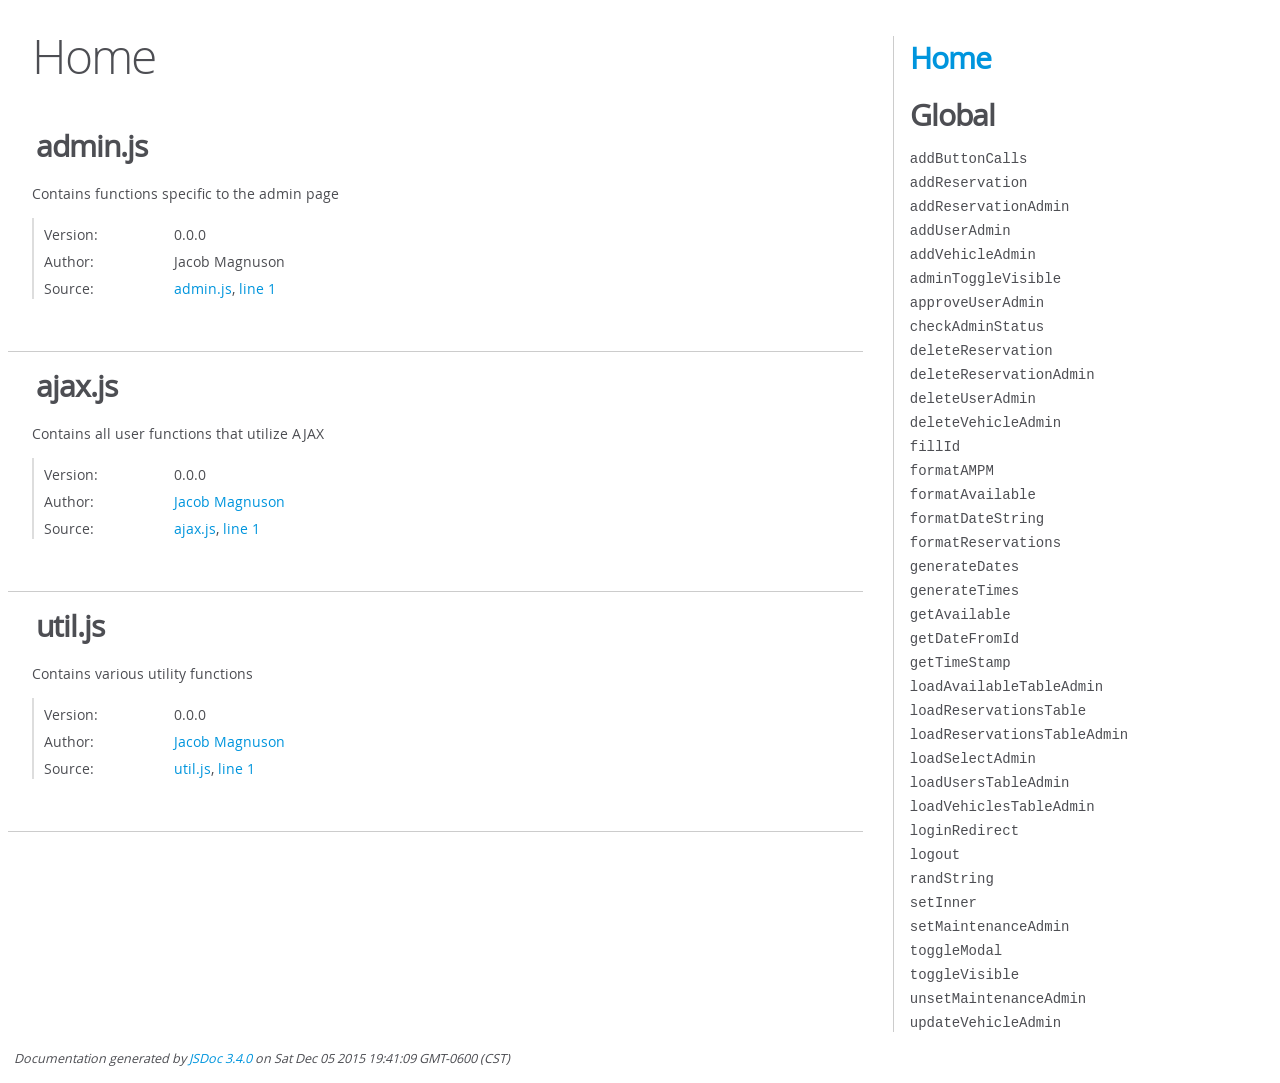
<file: html/docs/javascript/index.html>
<!DOCTYPE html>
<html lang="en">
<head>
    <meta charset="utf-8">
    <title>JSDoc: Home</title>

    <script src="scripts/prettify/prettify.js"> </script>
    <script src="scripts/prettify/lang-css.js"> </script>
    <!--[if lt IE 9]>
      <script src="//html5shiv.googlecode.com/svn/trunk/html5.js"></script>
    <![endif]-->
    <link type="text/css" rel="stylesheet" href="styles/prettify-tomorrow.css">
    <link type="text/css" rel="stylesheet" href="styles/jsdoc-default.css">
</head>

<body>

<div id="main">

    <h1 class="page-title">Home</h1>

    



    


    <h3> </h3>










    












<section>

<header>
    
        <h2>admin.js</h2>
        
    
</header>

<article>
    <div class="container-overview">
    
        
            <div class="description">Contains functions specific to the admin page</div>
        

        


<dl class="details">

    
    <dt class="tag-version">Version:</dt>
    <dd class="tag-version"><ul class="dummy"><li>0.0.0</li></ul></dd>
    

    

    

    

    

    

    

    

    
    <dt class="tag-author">Author:</dt>
    <dd class="tag-author">
        <ul>
            <li>Jacob Magnuson</li>
        </ul>
    </dd>
    

    

    

    

    
    <dt class="tag-source">Source:</dt>
    <dd class="tag-source"><ul class="dummy"><li>
        <a href="admin.js.html">admin.js</a>, <a href="admin.js.html#line1">line 1</a>
    </li></ul></dd>
    

    

    

    
</dl>


        
    
    </div>

    

    

    

     

    

    

    

    

    
</article>

</section>







<section>

<header>
    
        <h2>ajax.js</h2>
        
    
</header>

<article>
    <div class="container-overview">
    
        
            <div class="description">Contains all user functions that utilize AJAX</div>
        

        


<dl class="details">

    
    <dt class="tag-version">Version:</dt>
    <dd class="tag-version"><ul class="dummy"><li>0.0.0</li></ul></dd>
    

    

    

    

    

    

    

    

    
    <dt class="tag-author">Author:</dt>
    <dd class="tag-author">
        <ul>
            <li><a href="mailto:jwmagnuson95@outlook.com">Jacob Magnuson</a></li>
        </ul>
    </dd>
    

    

    

    

    
    <dt class="tag-source">Source:</dt>
    <dd class="tag-source"><ul class="dummy"><li>
        <a href="ajax.js.html">ajax.js</a>, <a href="ajax.js.html#line1">line 1</a>
    </li></ul></dd>
    

    

    

    
</dl>


        
    
    </div>

    

    

    

     

    

    

    

    

    
</article>

</section>







<section>

<header>
    
        <h2>util.js</h2>
        
    
</header>

<article>
    <div class="container-overview">
    
        
            <div class="description">Contains various utility functions</div>
        

        


<dl class="details">

    
    <dt class="tag-version">Version:</dt>
    <dd class="tag-version"><ul class="dummy"><li>0.0.0</li></ul></dd>
    

    

    

    

    

    

    

    

    
    <dt class="tag-author">Author:</dt>
    <dd class="tag-author">
        <ul>
            <li><a href="mailto:jwmagnuson95@outlook.com">Jacob Magnuson</a></li>
        </ul>
    </dd>
    

    

    

    

    
    <dt class="tag-source">Source:</dt>
    <dd class="tag-source"><ul class="dummy"><li>
        <a href="util.js.html">util.js</a>, <a href="util.js.html#line1">line 1</a>
    </li></ul></dd>
    

    

    

    
</dl>


        
    
    </div>

    

    

    

     

    

    

    

    

    
</article>

</section>




</div>

<nav>
    <h2><a href="index.html">Home</a></h2><h3>Global</h3><ul><li><a href="global.html#addButtonCalls">addButtonCalls</a></li><li><a href="global.html#addReservation">addReservation</a></li><li><a href="global.html#addReservationAdmin">addReservationAdmin</a></li><li><a href="global.html#addUserAdmin">addUserAdmin</a></li><li><a href="global.html#addVehicleAdmin">addVehicleAdmin</a></li><li><a href="global.html#adminToggleVisible">adminToggleVisible</a></li><li><a href="global.html#approveUserAdmin">approveUserAdmin</a></li><li><a href="global.html#checkAdminStatus">checkAdminStatus</a></li><li><a href="global.html#deleteReservation">deleteReservation</a></li><li><a href="global.html#deleteReservationAdmin">deleteReservationAdmin</a></li><li><a href="global.html#deleteUserAdmin">deleteUserAdmin</a></li><li><a href="global.html#deleteVehicleAdmin">deleteVehicleAdmin</a></li><li><a href="global.html#fillId">fillId</a></li><li><a href="global.html#formatAMPM">formatAMPM</a></li><li><a href="global.html#formatAvailable">formatAvailable</a></li><li><a href="global.html#formatDateString">formatDateString</a></li><li><a href="global.html#formatReservations">formatReservations</a></li><li><a href="global.html#generateDates">generateDates</a></li><li><a href="global.html#generateTimes">generateTimes</a></li><li><a href="global.html#getAvailable">getAvailable</a></li><li><a href="global.html#getDateFromId">getDateFromId</a></li><li><a href="global.html#getTimeStamp">getTimeStamp</a></li><li><a href="global.html#loadAvailableTableAdmin">loadAvailableTableAdmin</a></li><li><a href="global.html#loadReservationsTable">loadReservationsTable</a></li><li><a href="global.html#loadReservationsTableAdmin">loadReservationsTableAdmin</a></li><li><a href="global.html#loadSelectAdmin">loadSelectAdmin</a></li><li><a href="global.html#loadUsersTableAdmin">loadUsersTableAdmin</a></li><li><a href="global.html#loadVehiclesTableAdmin">loadVehiclesTableAdmin</a></li><li><a href="global.html#loginRedirect">loginRedirect</a></li><li><a href="global.html#logout">logout</a></li><li><a href="global.html#randString">randString</a></li><li><a href="global.html#setInner">setInner</a></li><li><a href="global.html#setMaintenanceAdmin">setMaintenanceAdmin</a></li><li><a href="global.html#toggleModal">toggleModal</a></li><li><a href="global.html#toggleVisible">toggleVisible</a></li><li><a href="global.html#unsetMaintenanceAdmin">unsetMaintenanceAdmin</a></li><li><a href="global.html#updateVehicleAdmin">updateVehicleAdmin</a></li></ul>
</nav>

<br class="clear">

<footer>
    Documentation generated by <a href="https://github.com/jsdoc3/jsdoc">JSDoc 3.4.0</a> on Sat Dec 05 2015 19:41:09 GMT-0600 (CST)
</footer>

<script> prettyPrint(); </script>
<script src="scripts/linenumber.js"> </script>
</body>
</html>
</file>
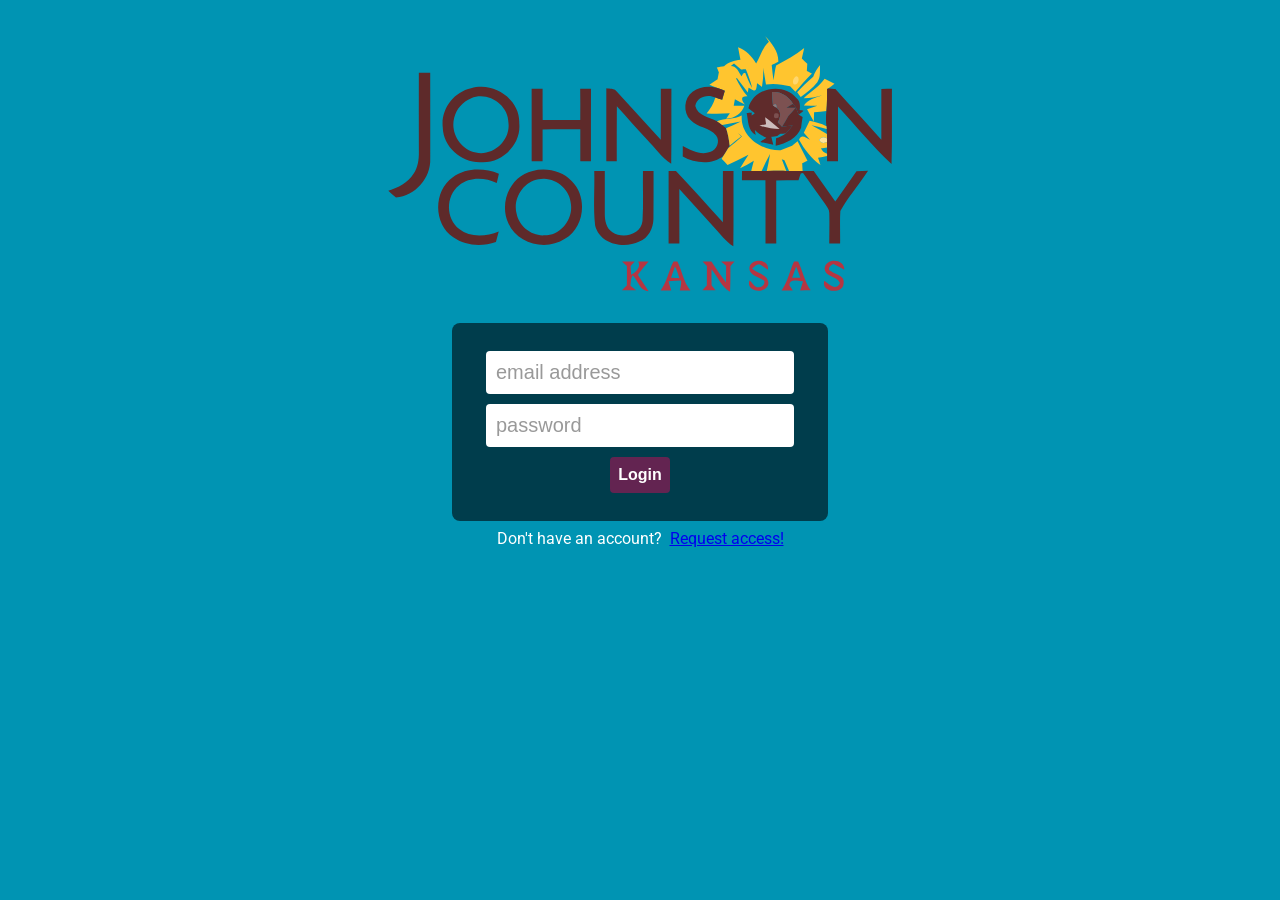
<file: html/login.html>
<!DOCTYPE html>

<html>
<head>
    <title>JCDS Vehicle Planner :: Login</title>

    <!-- Import Fonts and Styles -->
    <link href='https://fonts.googleapis.com/css?family=Roboto:400,700'
          rel='stylesheet' type='text/css'>
    <link href='https://fonts.googleapis.com/css?family=Roboto+Condensed:400,700'
          rel='stylesheet' type='text/css'>
    <link href='styles/main.css'
          rel='stylesheet' type='text/css' />
    <link href='styles/login.css'
          rel='stylesheet' type='text/css' />
</head>
<body>

<div class='content'>
    <img src='img/logo.svg' alt='Johnson County Logo' />
    <form name='login' method='post' action='/cgi-bin/auth'>
    <input id='username-input' type='text'
           name='username' value='email address'>
    <input id='password-input' type='text'
           name='password' value='password'>
    <div>
    <button onclick='document.login.submit()'>
        Login
    </button>
    </div>
    </form>
    <span style='color:#FFFFFF'>
        Don't have an account? &nbsp<a href=register.html>Request access!</a>
    </span>

</div>

<!-- Javascript to control text in login fields -->
<script>
var userEle = document.getElementById('username-input');
var passEle = document.getElementById('password-input');

userEle.onfocus = function() {
    if(userEle.value === 'email address') {
        userEle.value = '';
        userEle.type = 'text';
    }
};

userEle.onblur = function() {
    if(userEle.value === '') {
        userEle.value = 'email address';
        userEle.type = 'text';
    }
};

passEle.onfocus = function() {
    if(passEle.value === 'password') {
        passEle.value = '';
        passEle.type = 'password';
    }
};

passEle.onblur = function() {
    if(passEle.value === '') {
        passEle.value = 'password';
        passEle.type = 'text';
    }
};
</script>

</body>
</html>
</file>
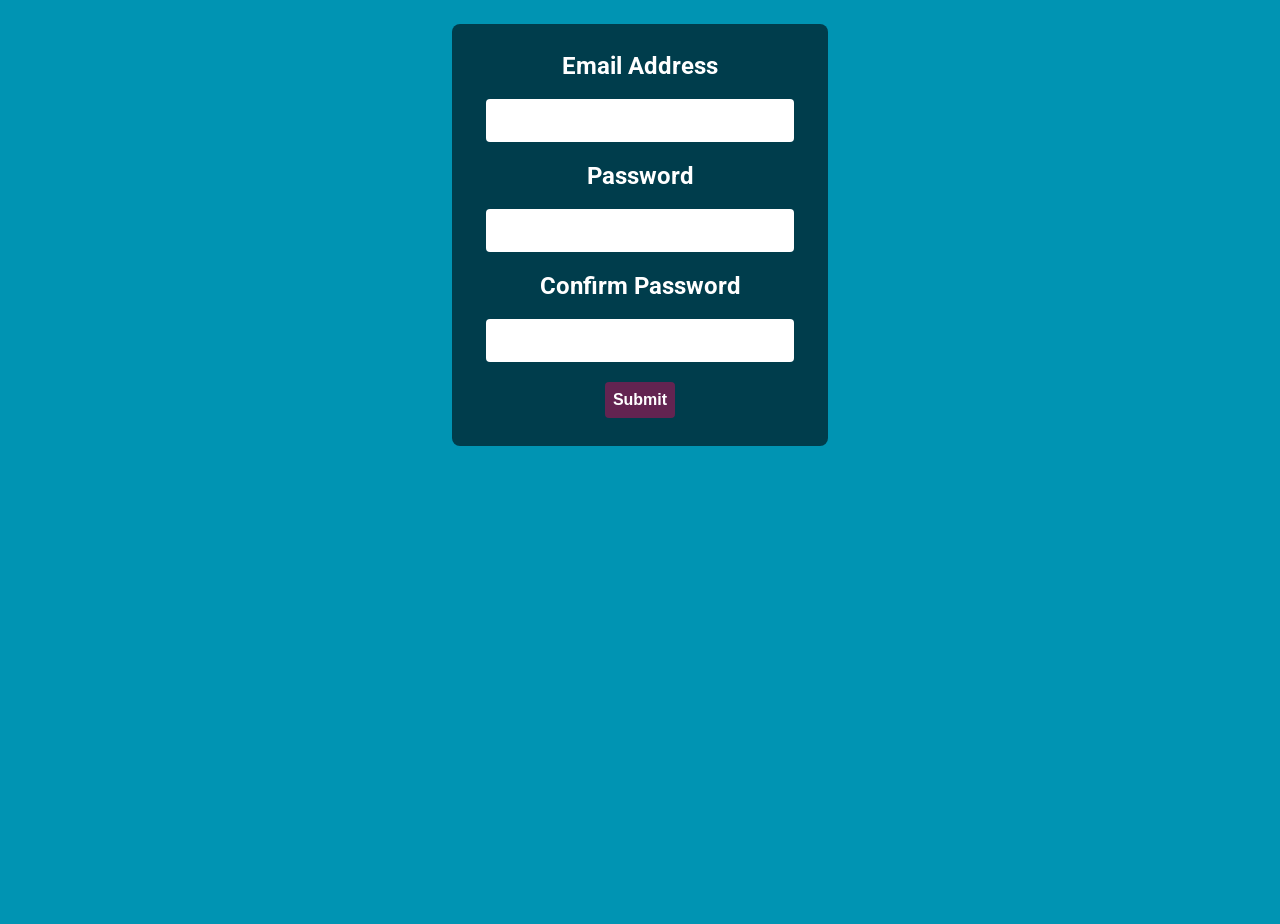
<file: html/register.html>
<!DOCTYPE html>

<html>
<head>
    <title>JCDS Vehicle Planner :: Register</title>

    <meta charset='UTF-8'>

    <!-- Import Fonts and Styles -->
    <link href='https://fonts.googleapis.com/css?family=Roboto:400,700'
          rel='stylesheet' type='text/css'>
    <link href='https://fonts.googleapis.com/css?family=Roboto+Condensed:400,700'
          rel='stylesheet' type='text/css'>
    <link href='styles/main.css'
          rel='stylesheet' type='text/css' />
    <link href='styles/login.css'
          rel='stylesheet' type='text/css' />

    <style>
        div {
            width:              25%;
            margin:             1.5em auto .5em auto;
            border:             0;
            padding:            1.75em;
            background-color:   #003D4C;
            border-radius:      .5em;
            text-align:         center;
        }
        div input {
            width:              90%;
            margin:             0 auto 1em auto;
            border:             0;
            padding:            .5em;
            border-radius:      .2em;
            font-size:          125%;
            color:              #000000;
        }
        span {
            font-family: Roboto;
            font-weight: 700;
            font-size: 1.5em;
            color: #FFFFFF;
        }
    </style>

</head>

<body>
    <div>
        <span>Email Address</span>
        <br /><br />
        <input type='text' id='email-address'>
        <br />
        <span>Password</span>
        <br /><br />
        <input type='text' id='password'>
        <br />
        <span>Confirm Password</span>
        <br /><br />
        <input type='text' id='confirm-password'>
        <br />
        <button onclick='submitUser()'>Submit</button>
    </div>
</body>

<script type='text/ecmascript'>
function submitUser() {
    var email = document.getElementById('email-address').value
    var password = document.getElementById('password').value
    var confirm_password = document.getElementById('confirm-password').value

    if (password != confirm_password) {
        alert('Password fields must match.');
        return;
    }

    var xmlRequest = new XMLHttpRequest();
    xmlRequest.open('POST',
                    '/cgi-bin/temp_user.cgi?email=' + email +
                                           '&password=' + password,
                    true);
    xmlRequest.send();

    xmlRequest.onreadystatechange = function() {
        if (xmlRequest.readyState == 4) {
            switch (xmlRequest.status) {
                case 200:
                    alert('Thanks for signing up! Please wait or ask an ' +
                          'administrator to approve you. Press OK to ' +
                          'return to the login page.');
                    window.location.assign('https://faffoos.com/login.html');
                    break;
                case 400:
                    alert('That email address is already registered.');
                    break;
                default:
                    alert('Server Error: ' + xmlRequest.status);
                    break;
            }
        }
    };
}
</script>
</html>
</file>
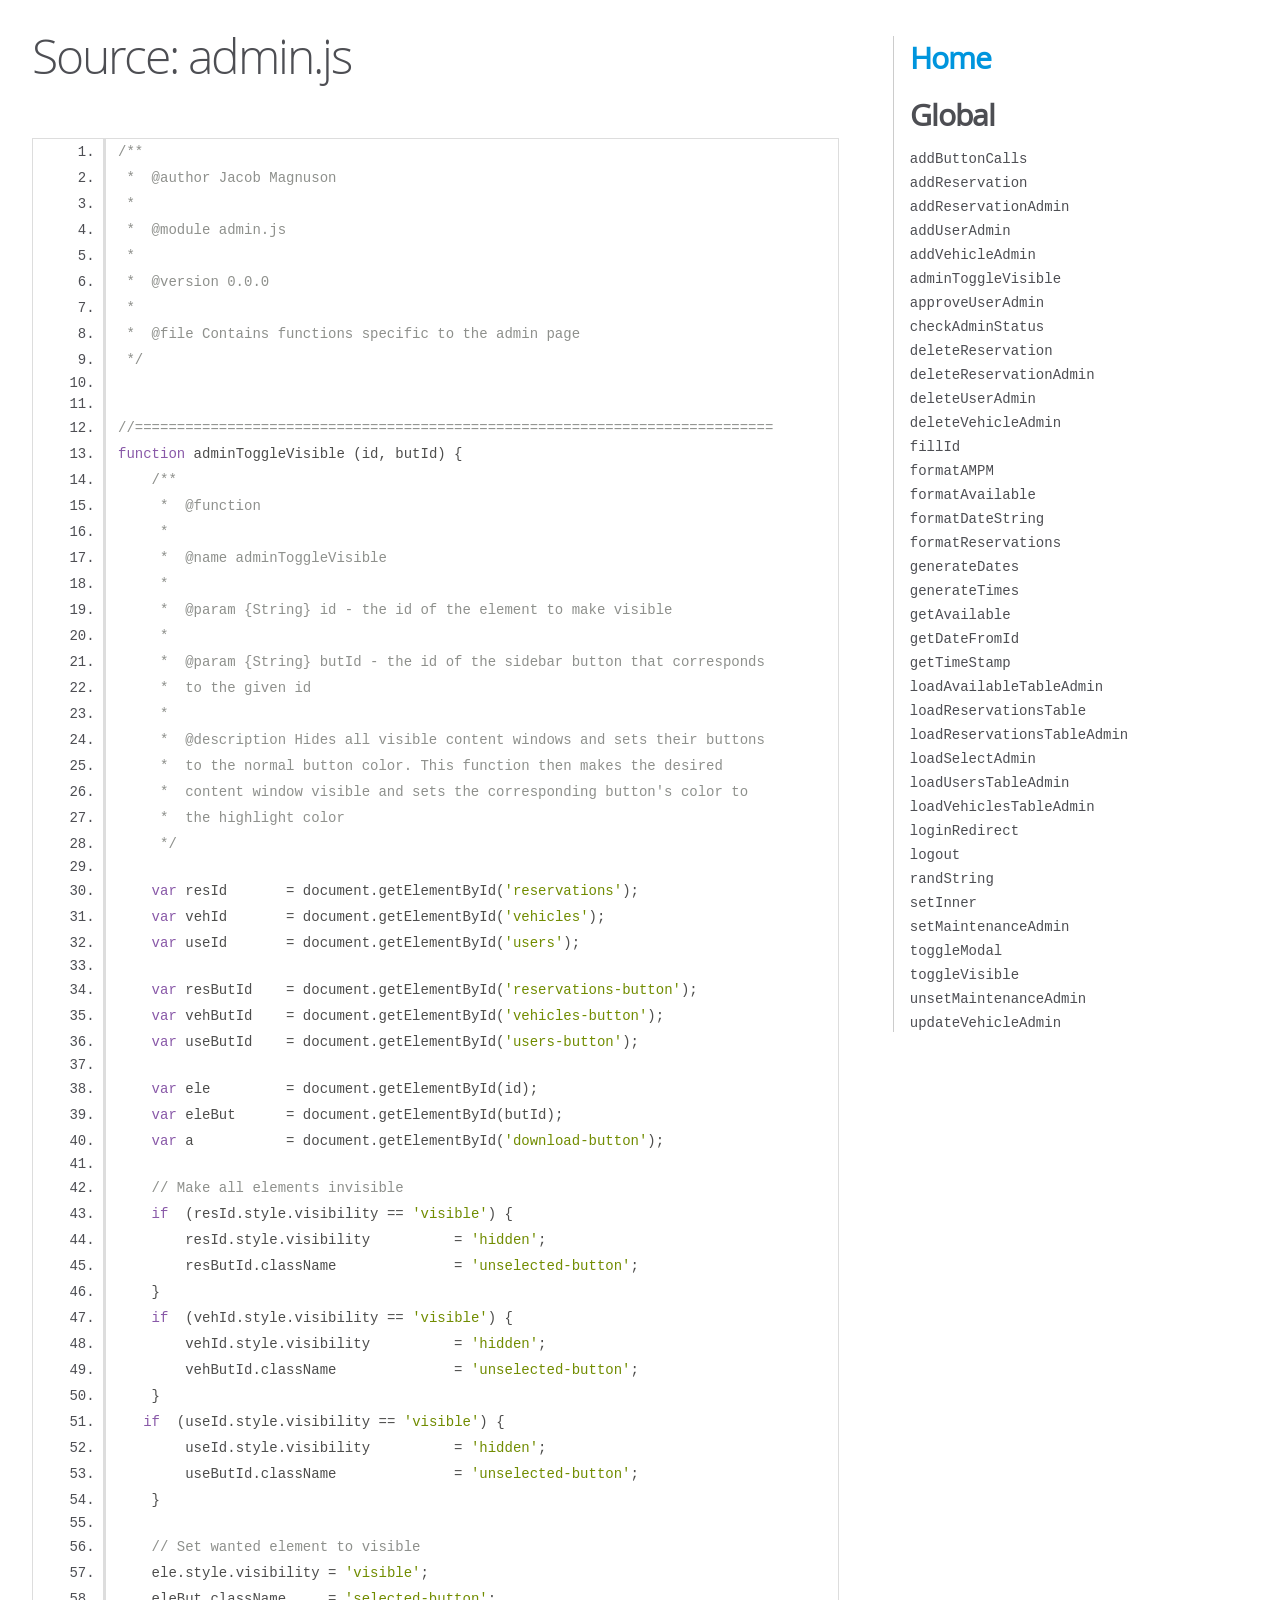
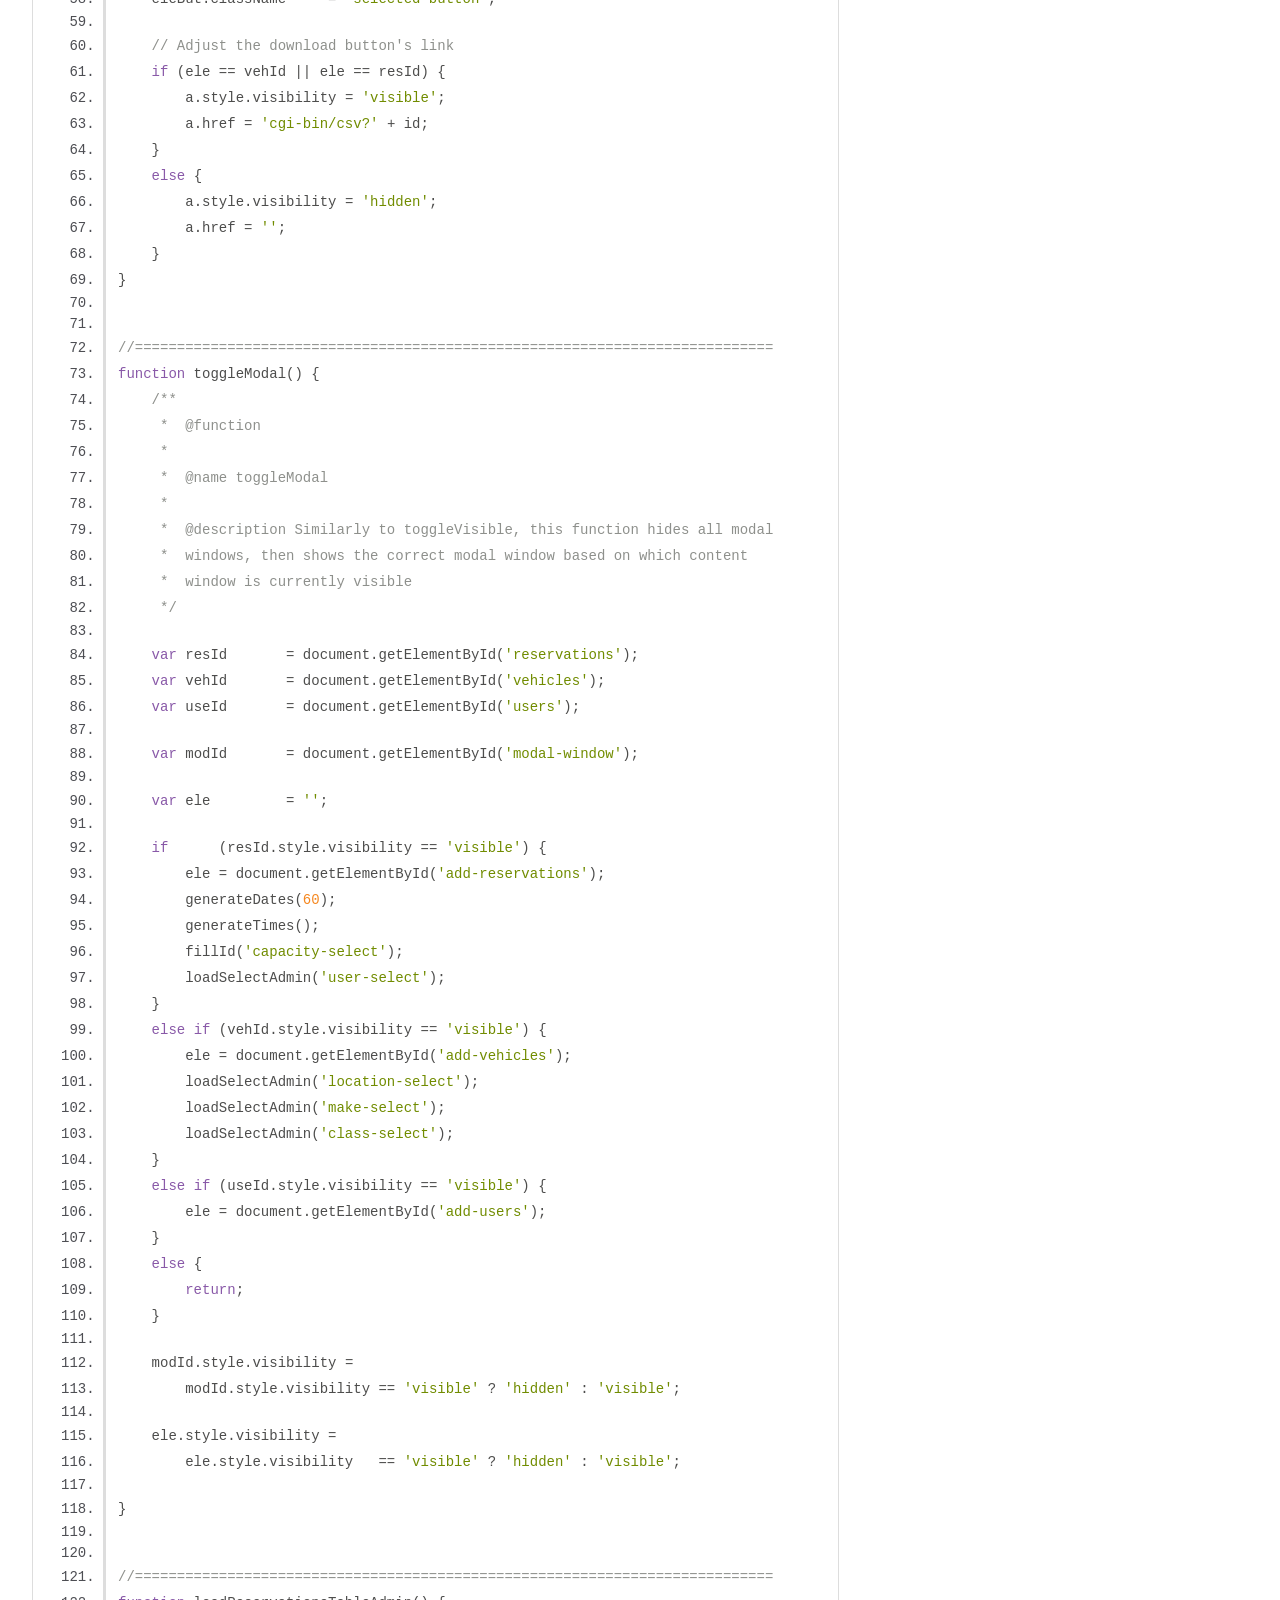
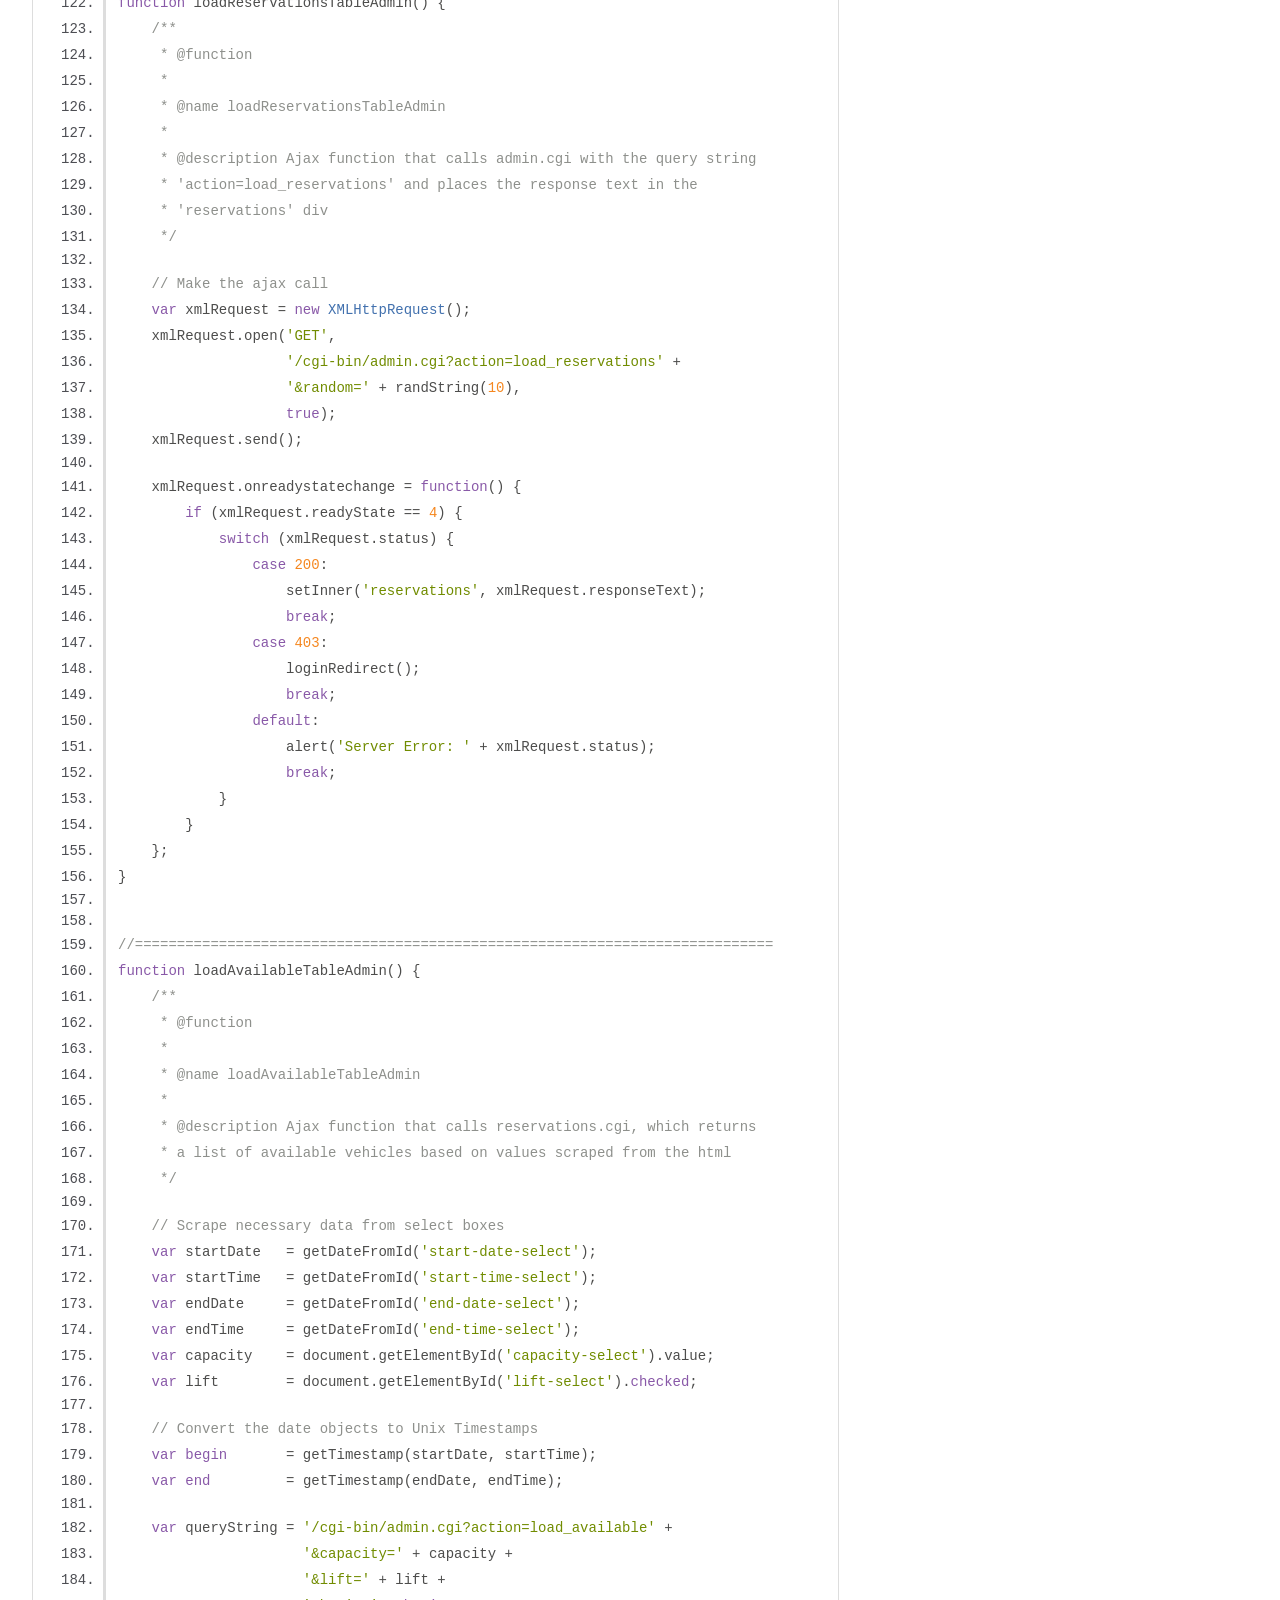
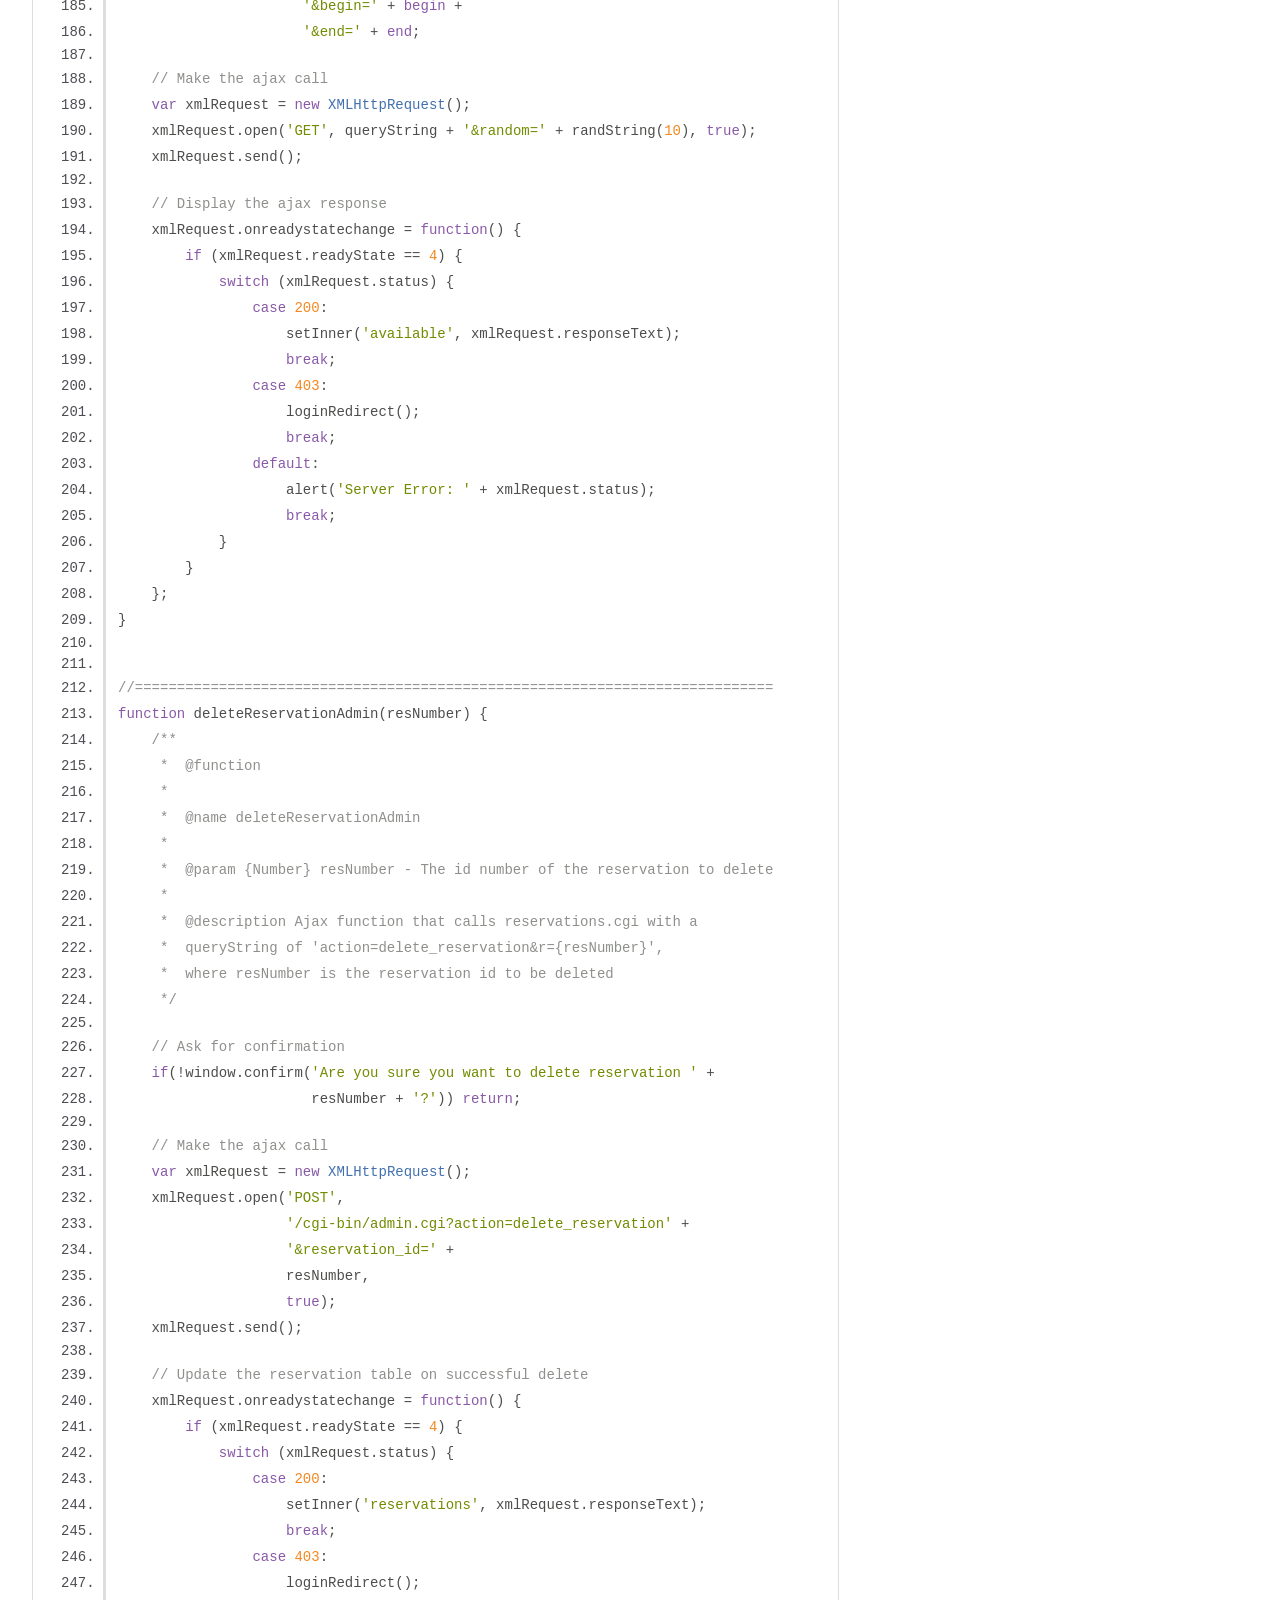
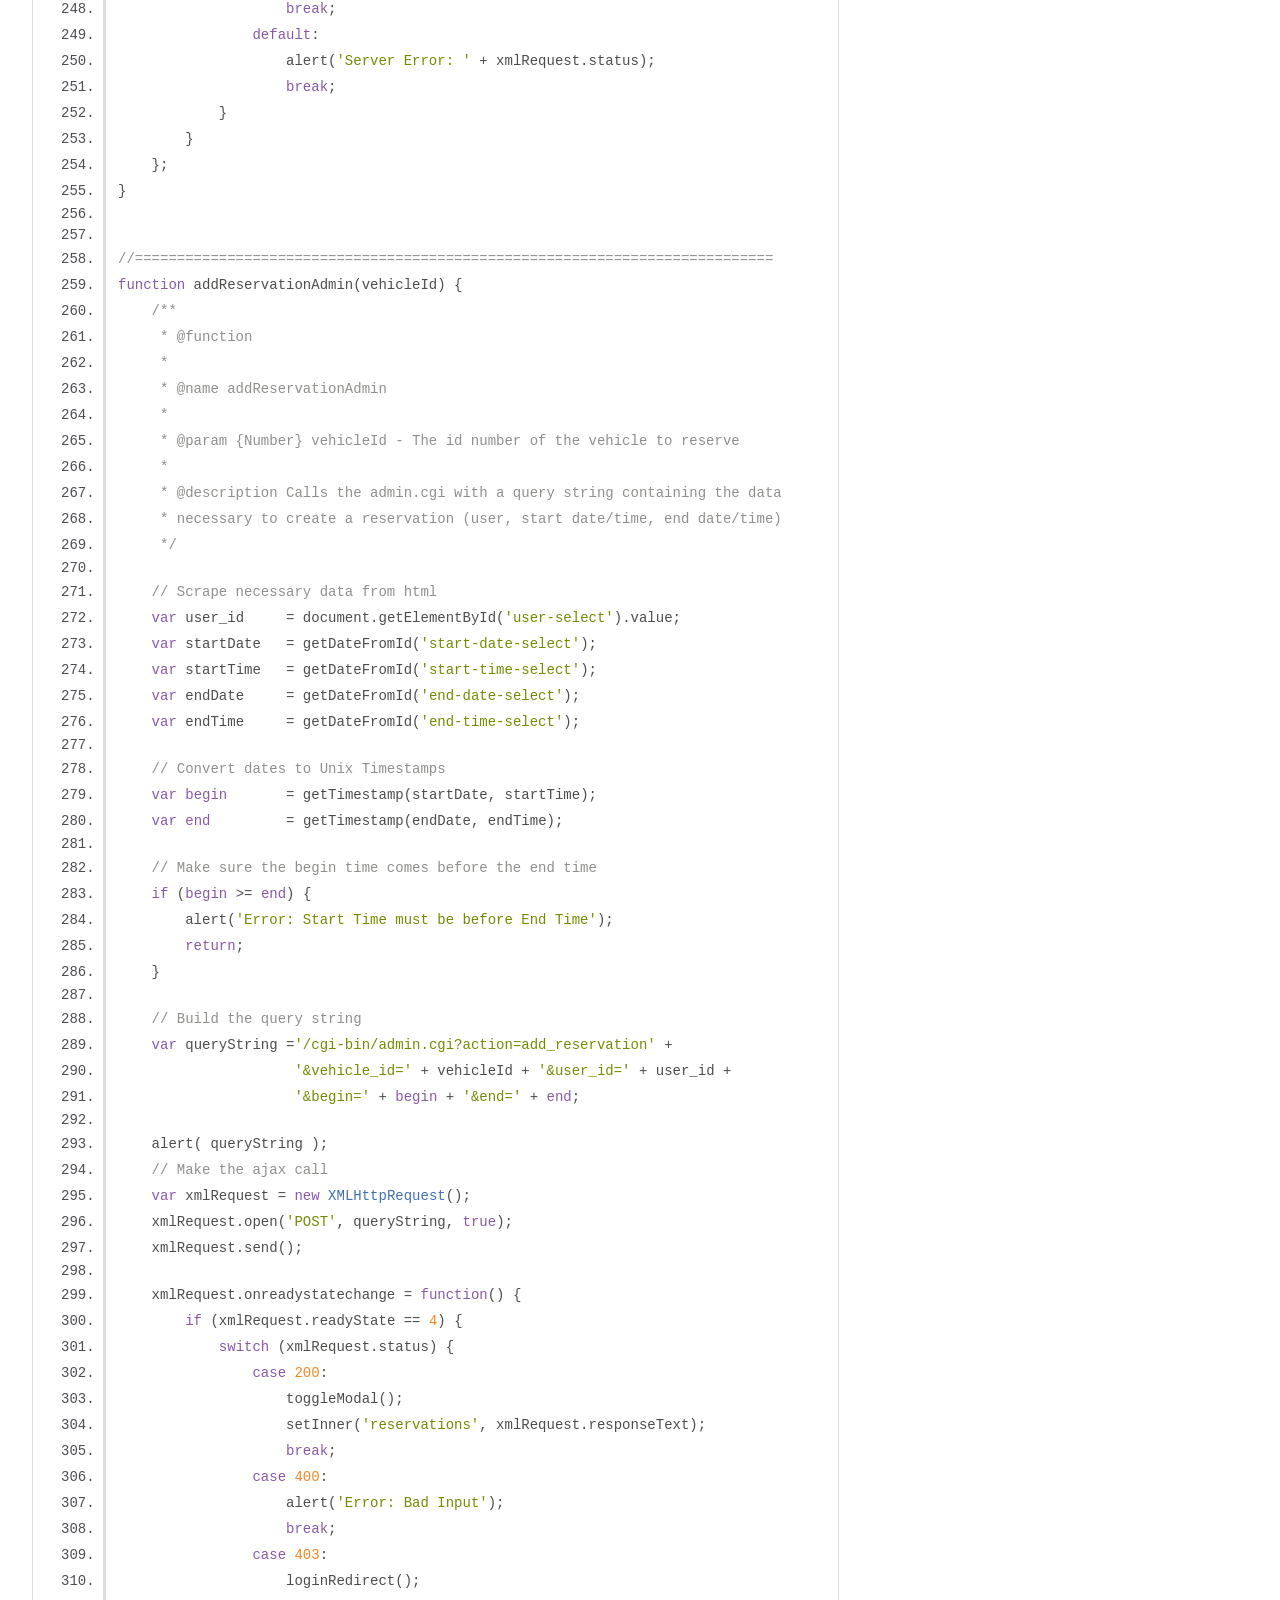
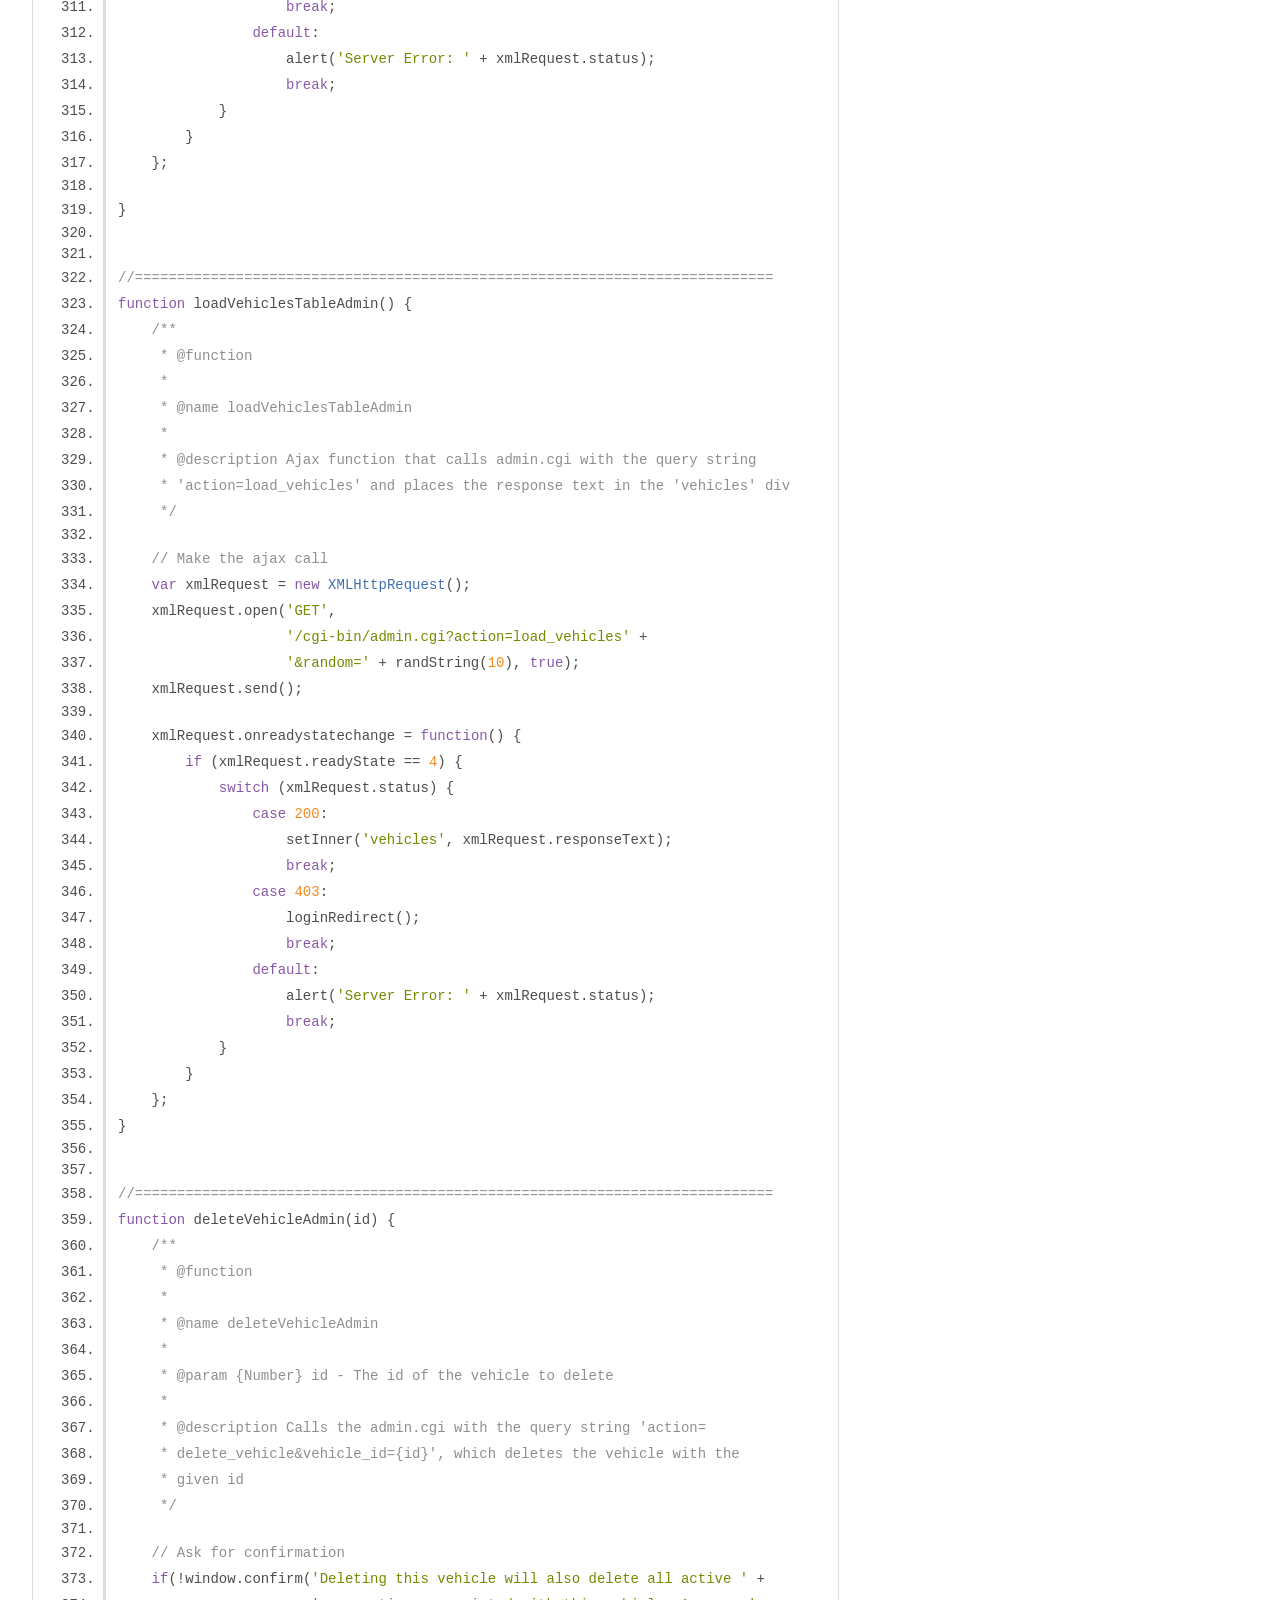
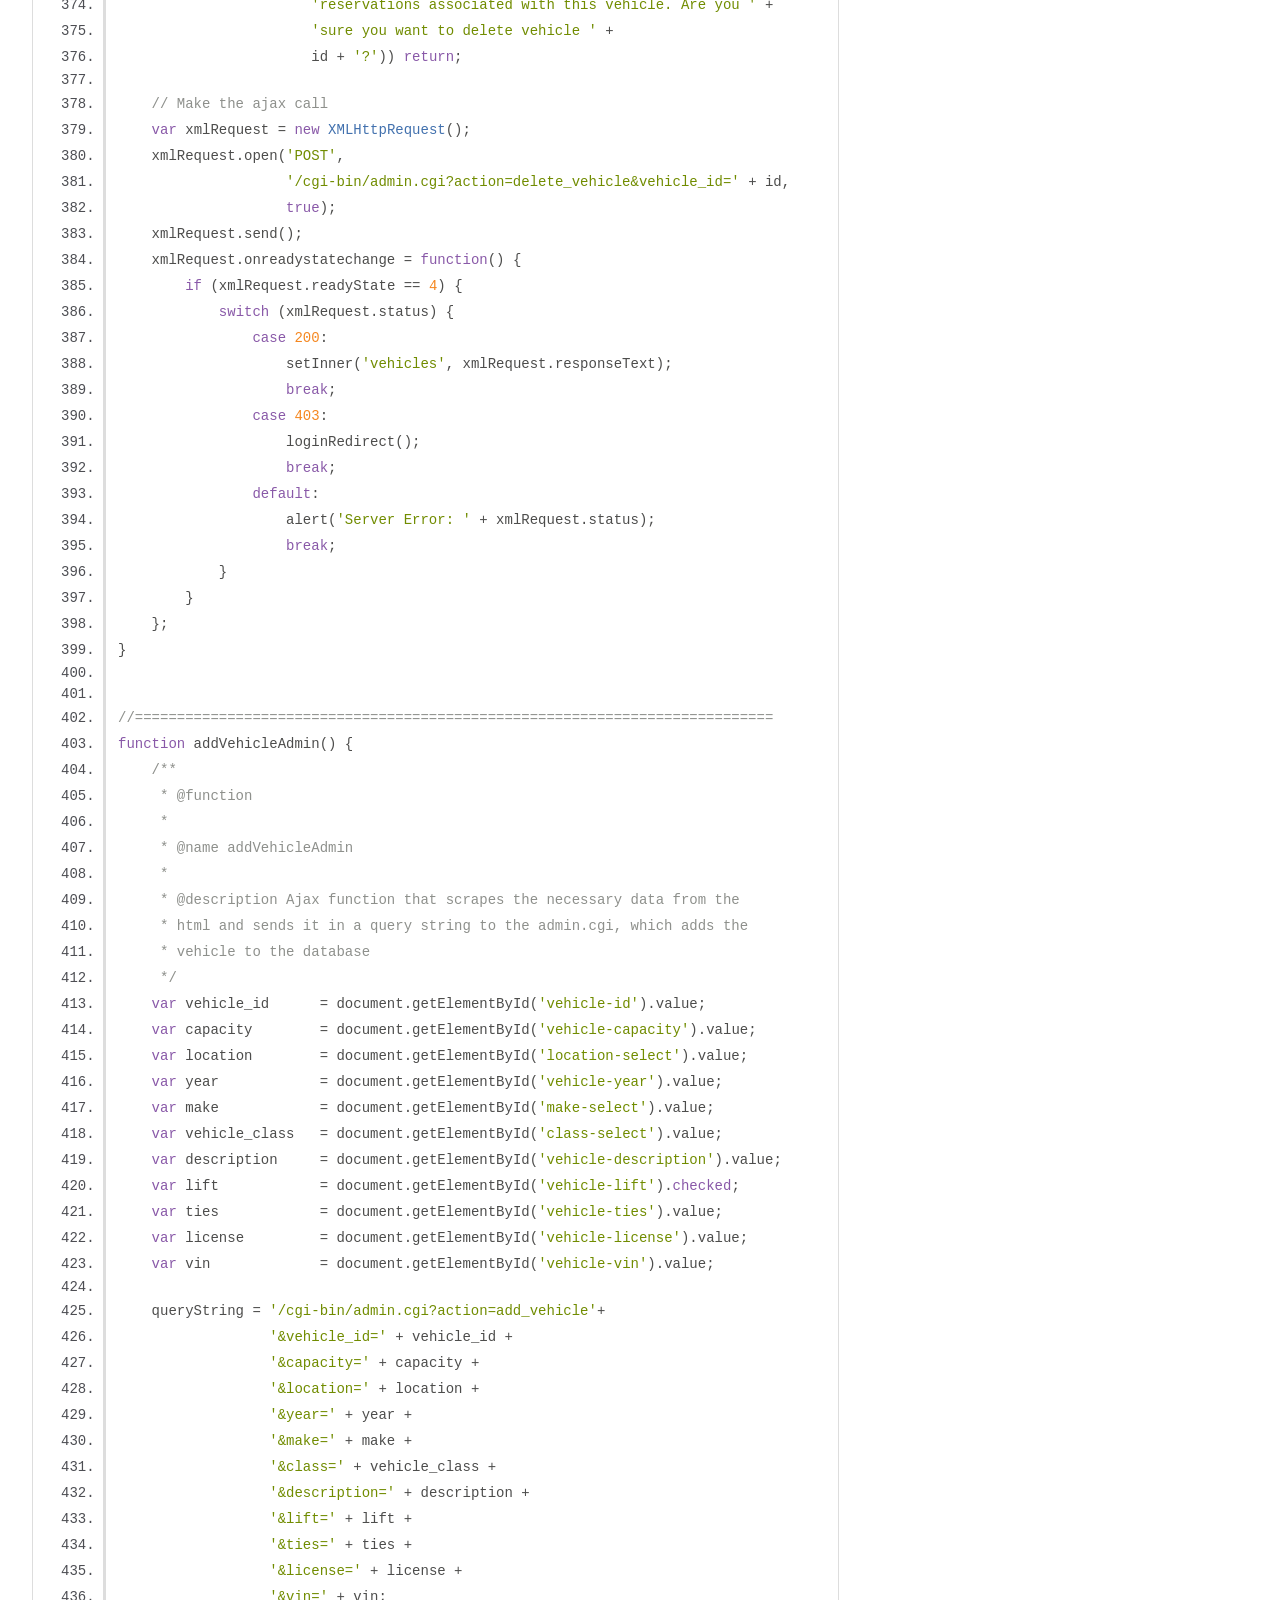
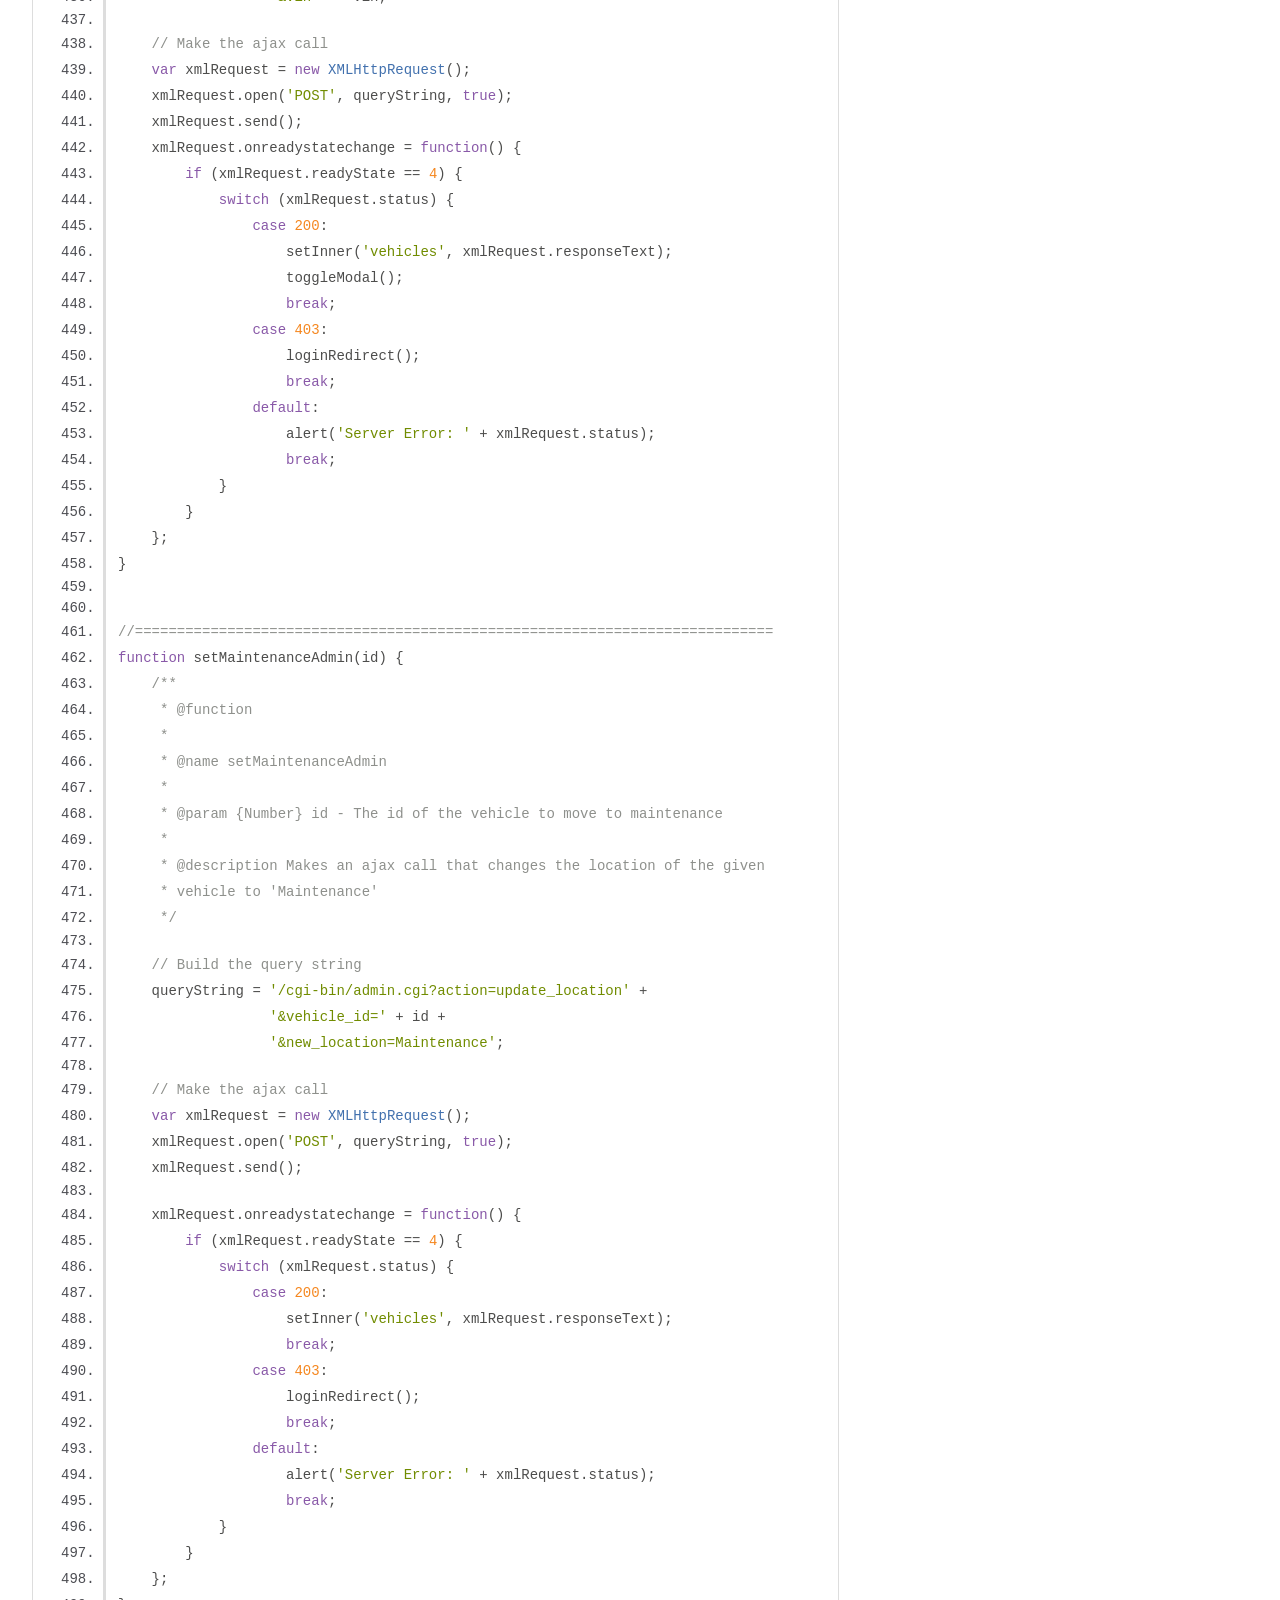
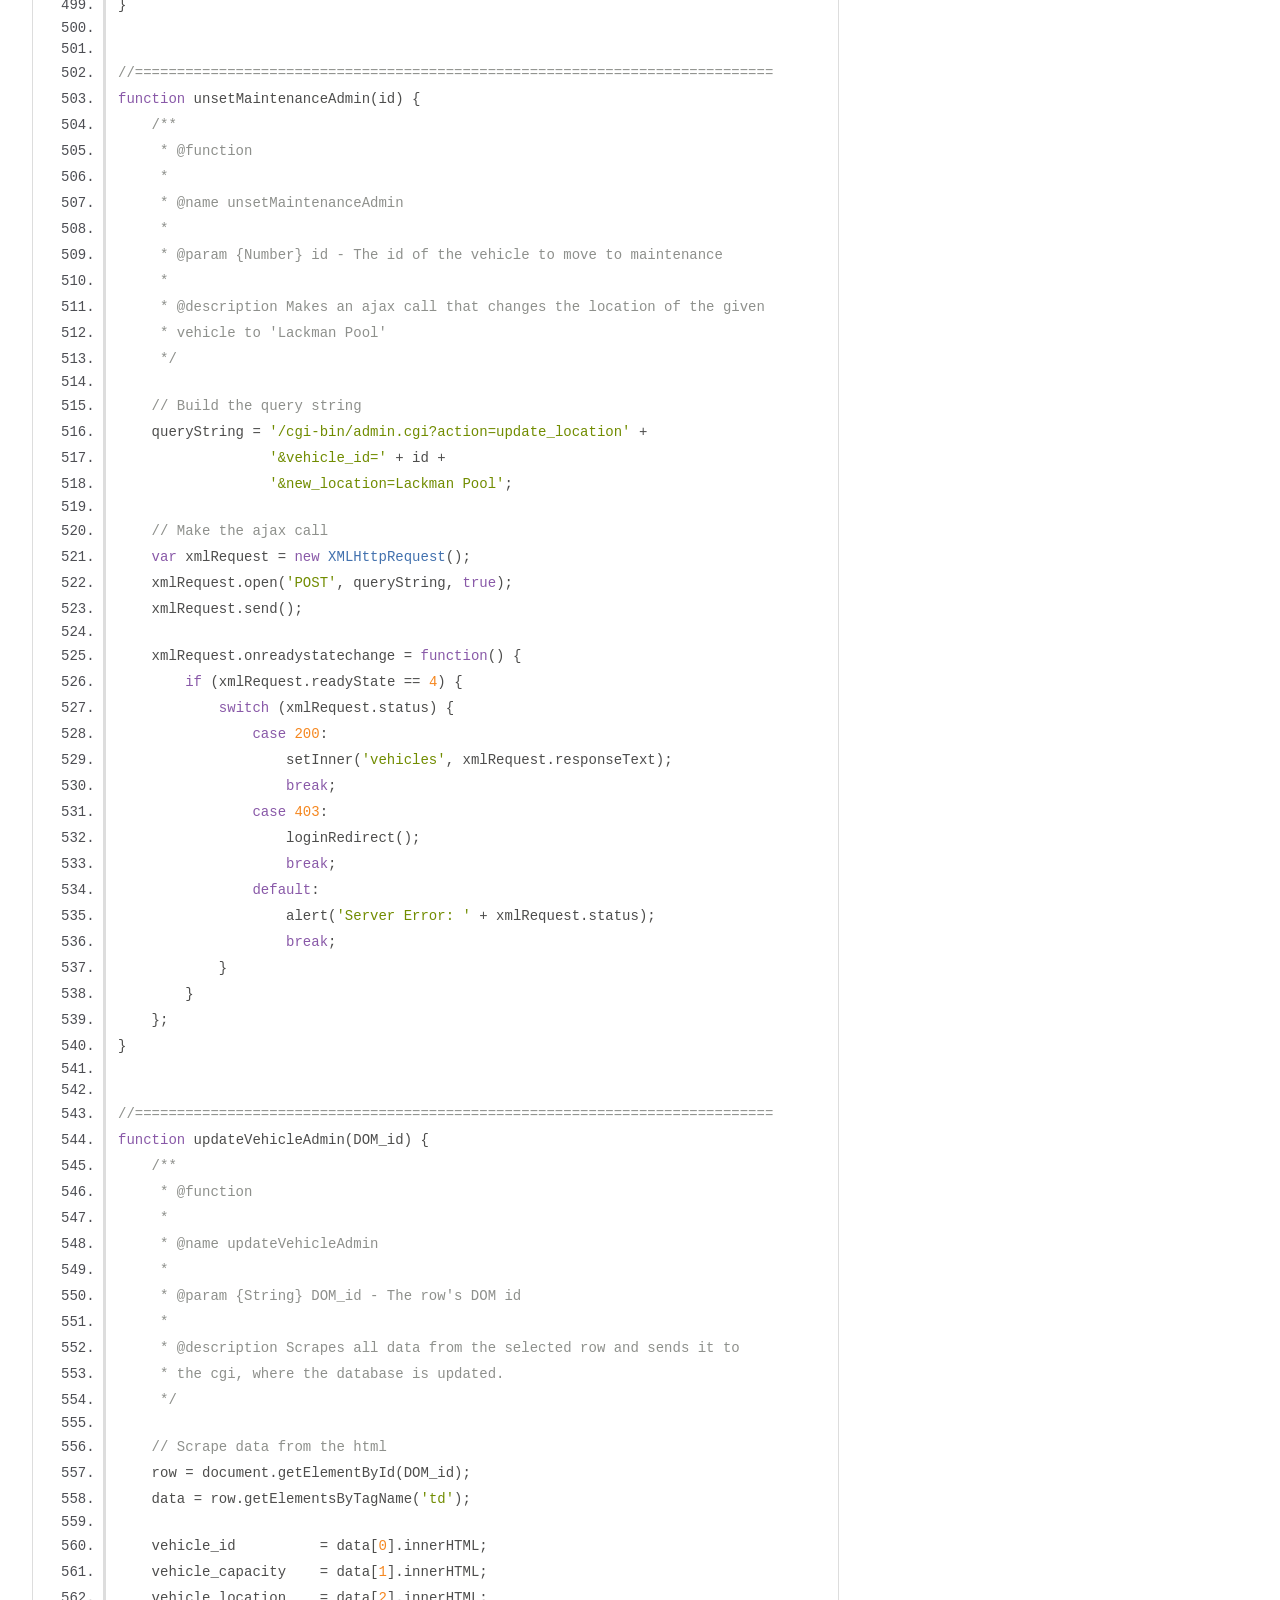
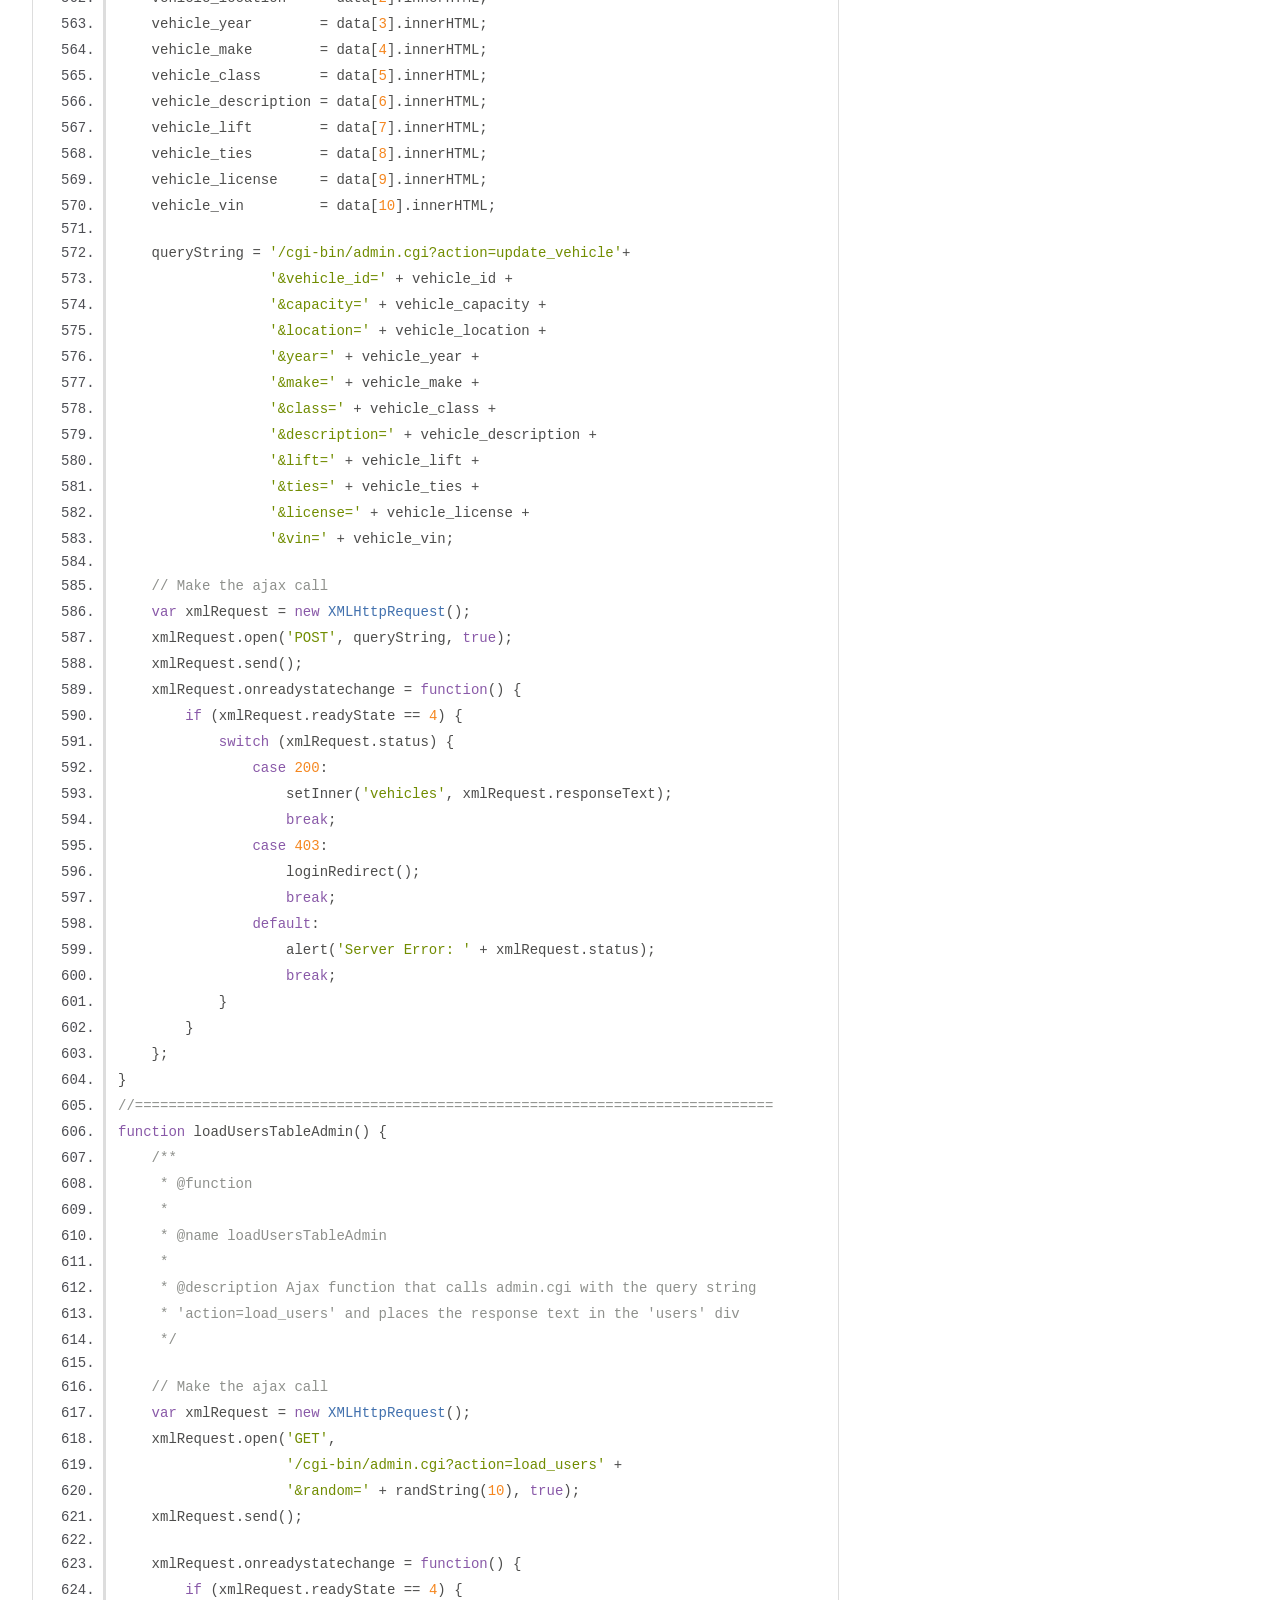
<file: html/docs/javascript/admin.js.html>
<!DOCTYPE html>
<html lang="en">
<head>
    <meta charset="utf-8">
    <title>JSDoc: Source: admin.js</title>

    <script src="scripts/prettify/prettify.js"> </script>
    <script src="scripts/prettify/lang-css.js"> </script>
    <!--[if lt IE 9]>
      <script src="//html5shiv.googlecode.com/svn/trunk/html5.js"></script>
    <![endif]-->
    <link type="text/css" rel="stylesheet" href="styles/prettify-tomorrow.css">
    <link type="text/css" rel="stylesheet" href="styles/jsdoc-default.css">
</head>

<body>

<div id="main">

    <h1 class="page-title">Source: admin.js</h1>

    



    
    <section>
        <article>
            <pre class="prettyprint source linenums"><code>/**
 *  @author Jacob Magnuson
 *
 *  @module admin.js
 *
 *  @version 0.0.0
 *
 *  @file Contains functions specific to the admin page
 */


//============================================================================
function adminToggleVisible (id, butId) {
    /**
     *  @function
     *
     *  @name adminToggleVisible
     *
     *  @param {String} id - the id of the element to make visible
     *
     *  @param {String} butId - the id of the sidebar button that corresponds
     *  to the given id
     *
     *  @description Hides all visible content windows and sets their buttons
     *  to the normal button color. This function then makes the desired
     *  content window visible and sets the corresponding button's color to
     *  the highlight color
     */

    var resId       = document.getElementById('reservations');
    var vehId       = document.getElementById('vehicles');
    var useId       = document.getElementById('users');

    var resButId    = document.getElementById('reservations-button');
    var vehButId    = document.getElementById('vehicles-button');
    var useButId    = document.getElementById('users-button');

    var ele         = document.getElementById(id);
    var eleBut      = document.getElementById(butId);
    var a           = document.getElementById('download-button');

    // Make all elements invisible
    if  (resId.style.visibility == 'visible') {
        resId.style.visibility          = 'hidden';
        resButId.className              = 'unselected-button';
    }
    if  (vehId.style.visibility == 'visible') {
        vehId.style.visibility          = 'hidden';
        vehButId.className              = 'unselected-button';
    }
   if  (useId.style.visibility == 'visible') {
        useId.style.visibility          = 'hidden';
        useButId.className              = 'unselected-button';
    }

    // Set wanted element to visible
    ele.style.visibility = 'visible';
    eleBut.className     = 'selected-button';

    // Adjust the download button's link
    if (ele == vehId || ele == resId) {
        a.style.visibility = 'visible';
        a.href = 'cgi-bin/csv?' + id;
    }
    else {
        a.style.visibility = 'hidden';
        a.href = '';
    }
}


//============================================================================
function toggleModal() {
    /**
     *  @function
     *
     *  @name toggleModal
     *
     *  @description Similarly to toggleVisible, this function hides all modal
     *  windows, then shows the correct modal window based on which content
     *  window is currently visible
     */

    var resId       = document.getElementById('reservations');
    var vehId       = document.getElementById('vehicles');
    var useId       = document.getElementById('users');

    var modId       = document.getElementById('modal-window');

    var ele         = '';

    if      (resId.style.visibility == 'visible') {
        ele = document.getElementById('add-reservations');
        generateDates(60);
        generateTimes();
        fillId('capacity-select');
        loadSelectAdmin('user-select');
    }
    else if (vehId.style.visibility == 'visible') {
        ele = document.getElementById('add-vehicles');
        loadSelectAdmin('location-select');
        loadSelectAdmin('make-select');
        loadSelectAdmin('class-select');
    }
    else if (useId.style.visibility == 'visible') {
        ele = document.getElementById('add-users');
    }
    else {
        return;
    }

    modId.style.visibility =
        modId.style.visibility == 'visible' ? 'hidden' : 'visible';

    ele.style.visibility =
        ele.style.visibility   == 'visible' ? 'hidden' : 'visible';

}


//============================================================================
function loadReservationsTableAdmin() {
    /**
     * @function
     *
     * @name loadReservationsTableAdmin
     *
     * @description Ajax function that calls admin.cgi with the query string
     * 'action=load_reservations' and places the response text in the
     * 'reservations' div
     */

    // Make the ajax call
    var xmlRequest = new XMLHttpRequest();
    xmlRequest.open('GET',
                    '/cgi-bin/admin.cgi?action=load_reservations' +
                    '&amp;random=' + randString(10),
                    true);
    xmlRequest.send();

    xmlRequest.onreadystatechange = function() {
        if (xmlRequest.readyState == 4) {
            switch (xmlRequest.status) {
                case 200:
                    setInner('reservations', xmlRequest.responseText);
                    break;
                case 403:
                    loginRedirect();
                    break;
                default:
                    alert('Server Error: ' + xmlRequest.status);
                    break;
            }
        }
    };
}


//============================================================================
function loadAvailableTableAdmin() {
    /**
     * @function
     *
     * @name loadAvailableTableAdmin
     *
     * @description Ajax function that calls reservations.cgi, which returns
     * a list of available vehicles based on values scraped from the html
     */

    // Scrape necessary data from select boxes
    var startDate   = getDateFromId('start-date-select');
    var startTime   = getDateFromId('start-time-select');
    var endDate     = getDateFromId('end-date-select');
    var endTime     = getDateFromId('end-time-select');
    var capacity    = document.getElementById('capacity-select').value;
    var lift        = document.getElementById('lift-select').checked;

    // Convert the date objects to Unix Timestamps
    var begin       = getTimestamp(startDate, startTime);
    var end         = getTimestamp(endDate, endTime);

    var queryString = '/cgi-bin/admin.cgi?action=load_available' +
                      '&amp;capacity=' + capacity +
                      '&amp;lift=' + lift +
                      '&amp;begin=' + begin +
                      '&amp;end=' + end;

    // Make the ajax call
    var xmlRequest = new XMLHttpRequest();
    xmlRequest.open('GET', queryString + '&amp;random=' + randString(10), true);
    xmlRequest.send();

    // Display the ajax response
    xmlRequest.onreadystatechange = function() {
        if (xmlRequest.readyState == 4) {
            switch (xmlRequest.status) {
                case 200:
                    setInner('available', xmlRequest.responseText);
                    break;
                case 403:
                    loginRedirect();
                    break;
                default:
                    alert('Server Error: ' + xmlRequest.status);
                    break;
            }
        }
    };
}


//============================================================================
function deleteReservationAdmin(resNumber) {
    /**
     *  @function
     *
     *  @name deleteReservationAdmin
     *
     *  @param {Number} resNumber - The id number of the reservation to delete
     *
     *  @description Ajax function that calls reservations.cgi with a
     *  queryString of 'action=delete_reservation&amp;r={resNumber}',
     *  where resNumber is the reservation id to be deleted
     */

    // Ask for confirmation
    if(!window.confirm('Are you sure you want to delete reservation ' +
                       resNumber + '?')) return;

    // Make the ajax call
    var xmlRequest = new XMLHttpRequest();
    xmlRequest.open('POST',
                    '/cgi-bin/admin.cgi?action=delete_reservation' +
                    '&amp;reservation_id=' +
                    resNumber,
                    true);
    xmlRequest.send();

    // Update the reservation table on successful delete
    xmlRequest.onreadystatechange = function() {
        if (xmlRequest.readyState == 4) {
            switch (xmlRequest.status) {
                case 200:
                    setInner('reservations', xmlRequest.responseText);
                    break;
                case 403:
                    loginRedirect();
                    break;
                default:
                    alert('Server Error: ' + xmlRequest.status);
                    break;
            }
        }
    };
}


//============================================================================
function addReservationAdmin(vehicleId) {
    /**
     * @function
     *
     * @name addReservationAdmin
     *
     * @param {Number} vehicleId - The id number of the vehicle to reserve
     *
     * @description Calls the admin.cgi with a query string containing the data
     * necessary to create a reservation (user, start date/time, end date/time)
     */

    // Scrape necessary data from html
    var user_id     = document.getElementById('user-select').value;
    var startDate   = getDateFromId('start-date-select');
    var startTime   = getDateFromId('start-time-select');
    var endDate     = getDateFromId('end-date-select');
    var endTime     = getDateFromId('end-time-select');

    // Convert dates to Unix Timestamps
    var begin       = getTimestamp(startDate, startTime);
    var end         = getTimestamp(endDate, endTime);

    // Make sure the begin time comes before the end time
    if (begin >= end) {
        alert('Error: Start Time must be before End Time');
        return;
    }

    // Build the query string
    var queryString ='/cgi-bin/admin.cgi?action=add_reservation' +
                     '&amp;vehicle_id=' + vehicleId + '&amp;user_id=' + user_id +
                     '&amp;begin=' + begin + '&amp;end=' + end;

    alert( queryString );
    // Make the ajax call
    var xmlRequest = new XMLHttpRequest();
    xmlRequest.open('POST', queryString, true);
    xmlRequest.send();

    xmlRequest.onreadystatechange = function() {
        if (xmlRequest.readyState == 4) {
            switch (xmlRequest.status) {
                case 200:
                    toggleModal();
                    setInner('reservations', xmlRequest.responseText);
                    break;
                case 400:
                    alert('Error: Bad Input');
                    break;
                case 403:
                    loginRedirect();
                    break;
                default:
                    alert('Server Error: ' + xmlRequest.status);
                    break;
            }
        }
    };

}


//============================================================================
function loadVehiclesTableAdmin() {
    /**
     * @function
     *
     * @name loadVehiclesTableAdmin
     *
     * @description Ajax function that calls admin.cgi with the query string
     * 'action=load_vehicles' and places the response text in the 'vehicles' div
     */

    // Make the ajax call
    var xmlRequest = new XMLHttpRequest();
    xmlRequest.open('GET',
                    '/cgi-bin/admin.cgi?action=load_vehicles' +
                    '&amp;random=' + randString(10), true);
    xmlRequest.send();

    xmlRequest.onreadystatechange = function() {
        if (xmlRequest.readyState == 4) {
            switch (xmlRequest.status) {
                case 200:
                    setInner('vehicles', xmlRequest.responseText);
                    break;
                case 403:
                    loginRedirect();
                    break;
                default:
                    alert('Server Error: ' + xmlRequest.status);
                    break;
            }
        }
    };
}


//============================================================================
function deleteVehicleAdmin(id) {
    /**
     * @function
     *
     * @name deleteVehicleAdmin
     *
     * @param {Number} id - The id of the vehicle to delete
     *
     * @description Calls the admin.cgi with the query string 'action=
     * delete_vehicle&amp;vehicle_id={id}', which deletes the vehicle with the
     * given id
     */

    // Ask for confirmation
    if(!window.confirm('Deleting this vehicle will also delete all active ' +
                       'reservations associated with this vehicle. Are you ' +
                       'sure you want to delete vehicle ' +
                       id + '?')) return;

    // Make the ajax call
    var xmlRequest = new XMLHttpRequest();
    xmlRequest.open('POST',
                    '/cgi-bin/admin.cgi?action=delete_vehicle&amp;vehicle_id=' + id,
                    true);
    xmlRequest.send();
    xmlRequest.onreadystatechange = function() {
        if (xmlRequest.readyState == 4) {
            switch (xmlRequest.status) {
                case 200:
                    setInner('vehicles', xmlRequest.responseText);
                    break;
                case 403:
                    loginRedirect();
                    break;
                default:
                    alert('Server Error: ' + xmlRequest.status);
                    break;
            }
        }
    };
}


//============================================================================
function addVehicleAdmin() {
    /**
     * @function
     *
     * @name addVehicleAdmin
     *
     * @description Ajax function that scrapes the necessary data from the
     * html and sends it in a query string to the admin.cgi, which adds the
     * vehicle to the database
     */
    var vehicle_id      = document.getElementById('vehicle-id').value;
    var capacity        = document.getElementById('vehicle-capacity').value;
    var location        = document.getElementById('location-select').value;
    var year            = document.getElementById('vehicle-year').value;
    var make            = document.getElementById('make-select').value;
    var vehicle_class   = document.getElementById('class-select').value;
    var description     = document.getElementById('vehicle-description').value;
    var lift            = document.getElementById('vehicle-lift').checked;
    var ties            = document.getElementById('vehicle-ties').value;
    var license         = document.getElementById('vehicle-license').value;
    var vin             = document.getElementById('vehicle-vin').value;

    queryString = '/cgi-bin/admin.cgi?action=add_vehicle'+
                  '&amp;vehicle_id=' + vehicle_id +
                  '&amp;capacity=' + capacity +
                  '&amp;location=' + location +
                  '&amp;year=' + year +
                  '&amp;make=' + make +
                  '&amp;class=' + vehicle_class +
                  '&amp;description=' + description +
                  '&amp;lift=' + lift +
                  '&amp;ties=' + ties +
                  '&amp;license=' + license +
                  '&amp;vin=' + vin;

    // Make the ajax call
    var xmlRequest = new XMLHttpRequest();
    xmlRequest.open('POST', queryString, true);
    xmlRequest.send();
    xmlRequest.onreadystatechange = function() {
        if (xmlRequest.readyState == 4) {
            switch (xmlRequest.status) {
                case 200:
                    setInner('vehicles', xmlRequest.responseText);
                    toggleModal();
                    break;
                case 403:
                    loginRedirect();
                    break;
                default:
                    alert('Server Error: ' + xmlRequest.status);
                    break;
            }
        }
    };
}


//============================================================================
function setMaintenanceAdmin(id) {
    /**
     * @function
     *
     * @name setMaintenanceAdmin
     *
     * @param {Number} id - The id of the vehicle to move to maintenance
     *
     * @description Makes an ajax call that changes the location of the given
     * vehicle to 'Maintenance'
     */

    // Build the query string
    queryString = '/cgi-bin/admin.cgi?action=update_location' +
                  '&amp;vehicle_id=' + id +
                  '&amp;new_location=Maintenance';

    // Make the ajax call
    var xmlRequest = new XMLHttpRequest();
    xmlRequest.open('POST', queryString, true);
    xmlRequest.send();

    xmlRequest.onreadystatechange = function() {
        if (xmlRequest.readyState == 4) {
            switch (xmlRequest.status) {
                case 200:
                    setInner('vehicles', xmlRequest.responseText);
                    break;
                case 403:
                    loginRedirect();
                    break;
                default:
                    alert('Server Error: ' + xmlRequest.status);
                    break;
            }
        }
    };
}


//============================================================================
function unsetMaintenanceAdmin(id) {
    /**
     * @function
     *
     * @name unsetMaintenanceAdmin
     *
     * @param {Number} id - The id of the vehicle to move to maintenance
     *
     * @description Makes an ajax call that changes the location of the given
     * vehicle to 'Lackman Pool'
     */

    // Build the query string
    queryString = '/cgi-bin/admin.cgi?action=update_location' +
                  '&amp;vehicle_id=' + id +
                  '&amp;new_location=Lackman Pool';

    // Make the ajax call
    var xmlRequest = new XMLHttpRequest();
    xmlRequest.open('POST', queryString, true);
    xmlRequest.send();

    xmlRequest.onreadystatechange = function() {
        if (xmlRequest.readyState == 4) {
            switch (xmlRequest.status) {
                case 200:
                    setInner('vehicles', xmlRequest.responseText);
                    break;
                case 403:
                    loginRedirect();
                    break;
                default:
                    alert('Server Error: ' + xmlRequest.status);
                    break;
            }
        }
    };
}


//============================================================================
function updateVehicleAdmin(DOM_id) {
    /**
     * @function
     *
     * @name updateVehicleAdmin
     *
     * @param {String} DOM_id - The row's DOM id
     *
     * @description Scrapes all data from the selected row and sends it to
     * the cgi, where the database is updated.
     */

    // Scrape data from the html
    row = document.getElementById(DOM_id);
    data = row.getElementsByTagName('td');

    vehicle_id          = data[0].innerHTML;
    vehicle_capacity    = data[1].innerHTML;
    vehicle_location    = data[2].innerHTML;
    vehicle_year        = data[3].innerHTML;
    vehicle_make        = data[4].innerHTML;
    vehicle_class       = data[5].innerHTML;
    vehicle_description = data[6].innerHTML;
    vehicle_lift        = data[7].innerHTML;
    vehicle_ties        = data[8].innerHTML;
    vehicle_license     = data[9].innerHTML;
    vehicle_vin         = data[10].innerHTML;

    queryString = '/cgi-bin/admin.cgi?action=update_vehicle'+
                  '&amp;vehicle_id=' + vehicle_id +
                  '&amp;capacity=' + vehicle_capacity +
                  '&amp;location=' + vehicle_location +
                  '&amp;year=' + vehicle_year +
                  '&amp;make=' + vehicle_make +
                  '&amp;class=' + vehicle_class +
                  '&amp;description=' + vehicle_description +
                  '&amp;lift=' + vehicle_lift +
                  '&amp;ties=' + vehicle_ties +
                  '&amp;license=' + vehicle_license +
                  '&amp;vin=' + vehicle_vin;

    // Make the ajax call
    var xmlRequest = new XMLHttpRequest();
    xmlRequest.open('POST', queryString, true);
    xmlRequest.send();
    xmlRequest.onreadystatechange = function() {
        if (xmlRequest.readyState == 4) {
            switch (xmlRequest.status) {
                case 200:
                    setInner('vehicles', xmlRequest.responseText);
                    break;
                case 403:
                    loginRedirect();
                    break;
                default:
                    alert('Server Error: ' + xmlRequest.status);
                    break;
            }
        }
    };
}
//============================================================================
function loadUsersTableAdmin() {
    /**
     * @function
     *
     * @name loadUsersTableAdmin
     *
     * @description Ajax function that calls admin.cgi with the query string
     * 'action=load_users' and places the response text in the 'users' div
     */

    // Make the ajax call
    var xmlRequest = new XMLHttpRequest();
    xmlRequest.open('GET',
                    '/cgi-bin/admin.cgi?action=load_users' +
                    '&amp;random=' + randString(10), true);
    xmlRequest.send();

    xmlRequest.onreadystatechange = function() {
        if (xmlRequest.readyState == 4) {
            switch (xmlRequest.status) {
                case 200:
                    setInner('users', xmlRequest.responseText);
                    break;
                case 403:
                    loginRedirect();
                    break;
                default:
                    alert('Server Error: ' + xmlRequest.status);
                    break;
            }
        }
    };
}


//============================================================================
function deleteUserAdmin(id) {
    /**
     * @function
     *
     * @name deleteUserAdmin
     *
     * @param {Number} id - The id of the user to be deleted
     *
     * @description Ajax function that calls admin.cgi with the query string
     * 'action=delete_user&amp;user_id={id}', which deletes the specified user
     * from the database
     */

    // Ask for confirmation
    if(!window.confirm('Deleting this user will also delete all active ' +
                       'reservations associated with this user. ' +
                       'Are you sure you want to delete user ' +
                       id + '?')) return;

    var xmlRequest = new XMLHttpRequest();
    xmlRequest.open('POST',
                    '/cgi-bin/admin.cgi?action=delete_user&amp;user_id=' + id,
                    true);
    xmlRequest.send();
    xmlRequest.onreadystatechange = function() {
        if (xmlRequest.readyState == 4) {
            switch (xmlRequest.status) {
                case 200:
                    setInner('users', xmlRequest.responseText);
                    break;
                case 403:
                    loginRedirect();
                    break;
                default:
                    alert('Server Error: ' + xmlRequest.status);
                    break;
            }
        }
    };
}


//============================================================================
function addUserAdmin() {
    /**
     * @function
     *
     * @name addUserAdmin
     *
     * @description Ajax function that calls admin.cgi which adds a user based
     * on data that has been scraped from the html
     */

    var email = document.getElementById('email').value;
    var password = document.getElementById('password').value;
    var passwordConfirm = document.getElementById('password-confirm').value;
    var admin = document.getElementById('admin-select').checked;

    if (password != passwordConfirm) {
        alert('Password fields must match');
        return;
    }

    if (admin === true) {
        if (!window.confirm('You are attempting to add a user with ' +
                            'administrator privileges, are you sure ' +
                            'you want to do this?')) return;
    }

    queryString = '/cgi-bin/admin.cgi?action=add_user&amp;email=' + email +
                  '&amp;password=' + password + '&amp;admin=' + admin;

    var xmlRequest = new XMLHttpRequest();
    xmlRequest.open('POST', queryString, true);
    xmlRequest.send();
    xmlRequest.onreadystatechange = function() {
        if (xmlRequest.readyState == 4) {
            switch (xmlRequest.status) {
                case 200:
                    setInner('users', xmlRequest.responseText);
                    toggleModal();
                    break;
                case 400:
                    alert('There is already a user registered with that' +
                          ' email address');
                    break;
                case 403:
                    loginRedirect();
                    break;
                default:
                    alert('Server Error: ' + xmlRequest.status);
                    break;
            }
        }
    };
}


//============================================================================
function approveUserAdmin(email) {
    /**
     * @function
     *
     * @name approveUserAdmin
     *
     * @param {String} email - A string containing the email address to
     * approve
     *
     * @description Ajax function that calls the admin cgi and transfers a
     * user from the temp_users table to the users table
     */

    var xmlRequest = new XMLHttpRequest();

    queryString = '/cgi-bin/admin.cgi?action=approve_user' +
        '&amp;admin=false&amp;email=' + email;
    xmlRequest.open('POST', queryString, true);
    xmlRequest.send();
    xmlRequest.onreadystatechange = function() {
        if (xmlRequest.readyState == 4) {
            switch (xmlRequest.status) {
                case 200:
                    setInner('users', xmlRequest.responseText);
                    break;
                case 400:
                    alert('There is already a user registered with that' +
                          ' email address');
                    break;
                case 403:
                    loginRedirect();
                    break;
                default:
                    alert('Server Error: ' + xmlRequest.status);
                    break;
            }
        }
    };

}


//============================================================================
function loadSelectAdmin(id) {
    /**
     * @function
     *
     * @name loadSelectAdmin
     *
     * @param {Number} id - The id of the html element to load
     *
     * @description Calls the admin.cgi with the query string
     * 'action=load_select' and places the response in the given id, currently
     * only handles the id's of user-select and locations
     */

    // Make the ajax call
    var xmlRequest = new XMLHttpRequest();
    xmlRequest.open('GET',
                    '/cgi-bin/admin.cgi?action=load_select' +
                    '&amp;id=' + id + '&amp;random=' + randString(10),
                    true);
    xmlRequest.send();

    xmlRequest.onreadystatechange = function() {
        if (xmlRequest.readyState == 4) {
            switch (xmlRequest.status) {
                case 200:
                    setInner(id, xmlRequest.responseText);
                    if (id == 'user-select')
                        loadAvailableTableAdmin();
                    break;
                case 403:
                    loginRedirect();
                    break;
                default:
                    alert('Server Error: ' + xmlRequest.status);
                    break;
            }
        }
    };
}


</code></pre>
        </article>
    </section>




</div>

<nav>
    <h2><a href="index.html">Home</a></h2><h3>Global</h3><ul><li><a href="global.html#addButtonCalls">addButtonCalls</a></li><li><a href="global.html#addReservation">addReservation</a></li><li><a href="global.html#addReservationAdmin">addReservationAdmin</a></li><li><a href="global.html#addUserAdmin">addUserAdmin</a></li><li><a href="global.html#addVehicleAdmin">addVehicleAdmin</a></li><li><a href="global.html#adminToggleVisible">adminToggleVisible</a></li><li><a href="global.html#approveUserAdmin">approveUserAdmin</a></li><li><a href="global.html#checkAdminStatus">checkAdminStatus</a></li><li><a href="global.html#deleteReservation">deleteReservation</a></li><li><a href="global.html#deleteReservationAdmin">deleteReservationAdmin</a></li><li><a href="global.html#deleteUserAdmin">deleteUserAdmin</a></li><li><a href="global.html#deleteVehicleAdmin">deleteVehicleAdmin</a></li><li><a href="global.html#fillId">fillId</a></li><li><a href="global.html#formatAMPM">formatAMPM</a></li><li><a href="global.html#formatAvailable">formatAvailable</a></li><li><a href="global.html#formatDateString">formatDateString</a></li><li><a href="global.html#formatReservations">formatReservations</a></li><li><a href="global.html#generateDates">generateDates</a></li><li><a href="global.html#generateTimes">generateTimes</a></li><li><a href="global.html#getAvailable">getAvailable</a></li><li><a href="global.html#getDateFromId">getDateFromId</a></li><li><a href="global.html#getTimeStamp">getTimeStamp</a></li><li><a href="global.html#loadAvailableTableAdmin">loadAvailableTableAdmin</a></li><li><a href="global.html#loadReservationsTable">loadReservationsTable</a></li><li><a href="global.html#loadReservationsTableAdmin">loadReservationsTableAdmin</a></li><li><a href="global.html#loadSelectAdmin">loadSelectAdmin</a></li><li><a href="global.html#loadUsersTableAdmin">loadUsersTableAdmin</a></li><li><a href="global.html#loadVehiclesTableAdmin">loadVehiclesTableAdmin</a></li><li><a href="global.html#loginRedirect">loginRedirect</a></li><li><a href="global.html#logout">logout</a></li><li><a href="global.html#randString">randString</a></li><li><a href="global.html#setInner">setInner</a></li><li><a href="global.html#setMaintenanceAdmin">setMaintenanceAdmin</a></li><li><a href="global.html#toggleModal">toggleModal</a></li><li><a href="global.html#toggleVisible">toggleVisible</a></li><li><a href="global.html#unsetMaintenanceAdmin">unsetMaintenanceAdmin</a></li><li><a href="global.html#updateVehicleAdmin">updateVehicleAdmin</a></li></ul>
</nav>

<br class="clear">

<footer>
    Documentation generated by <a href="https://github.com/jsdoc3/jsdoc">JSDoc 3.4.0</a> on Sat Dec 05 2015 19:41:08 GMT-0600 (CST)
</footer>

<script> prettyPrint(); </script>
<script src="scripts/linenumber.js"> </script>
</body>
</html>
</file>
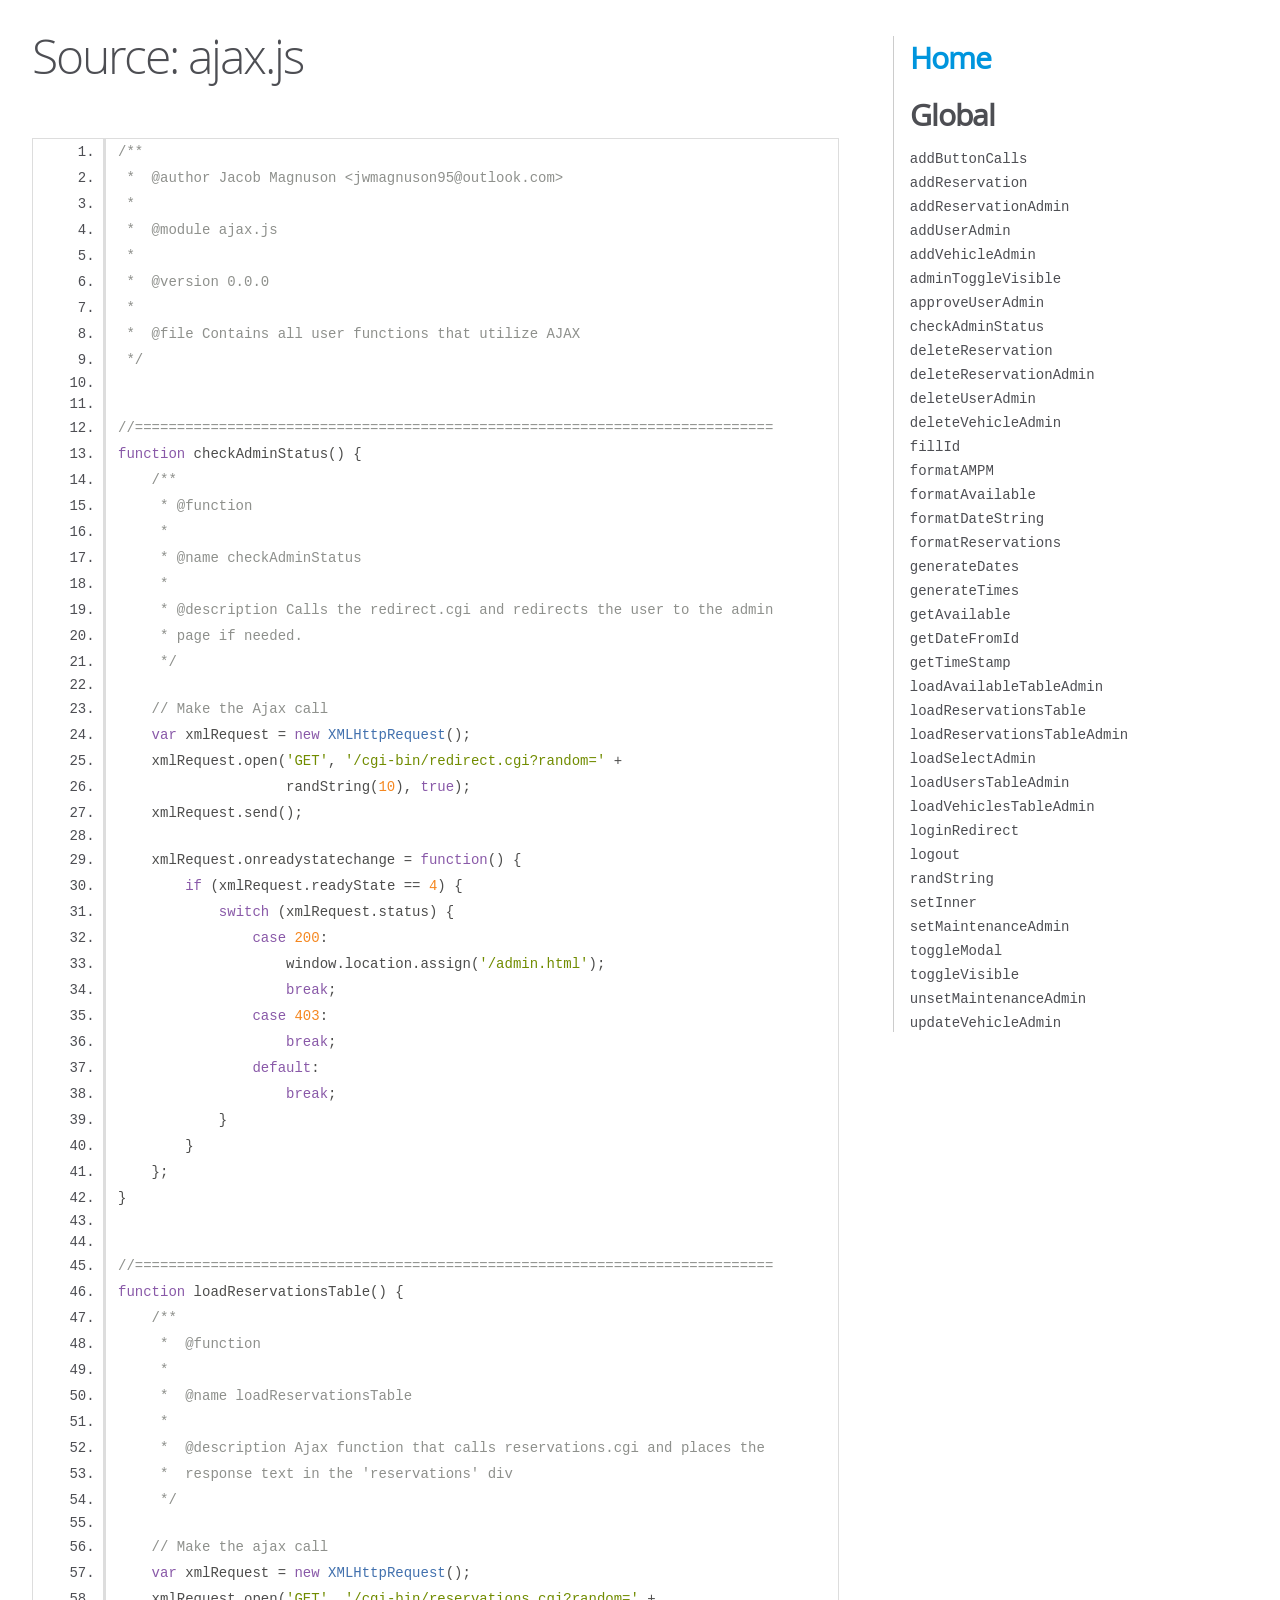
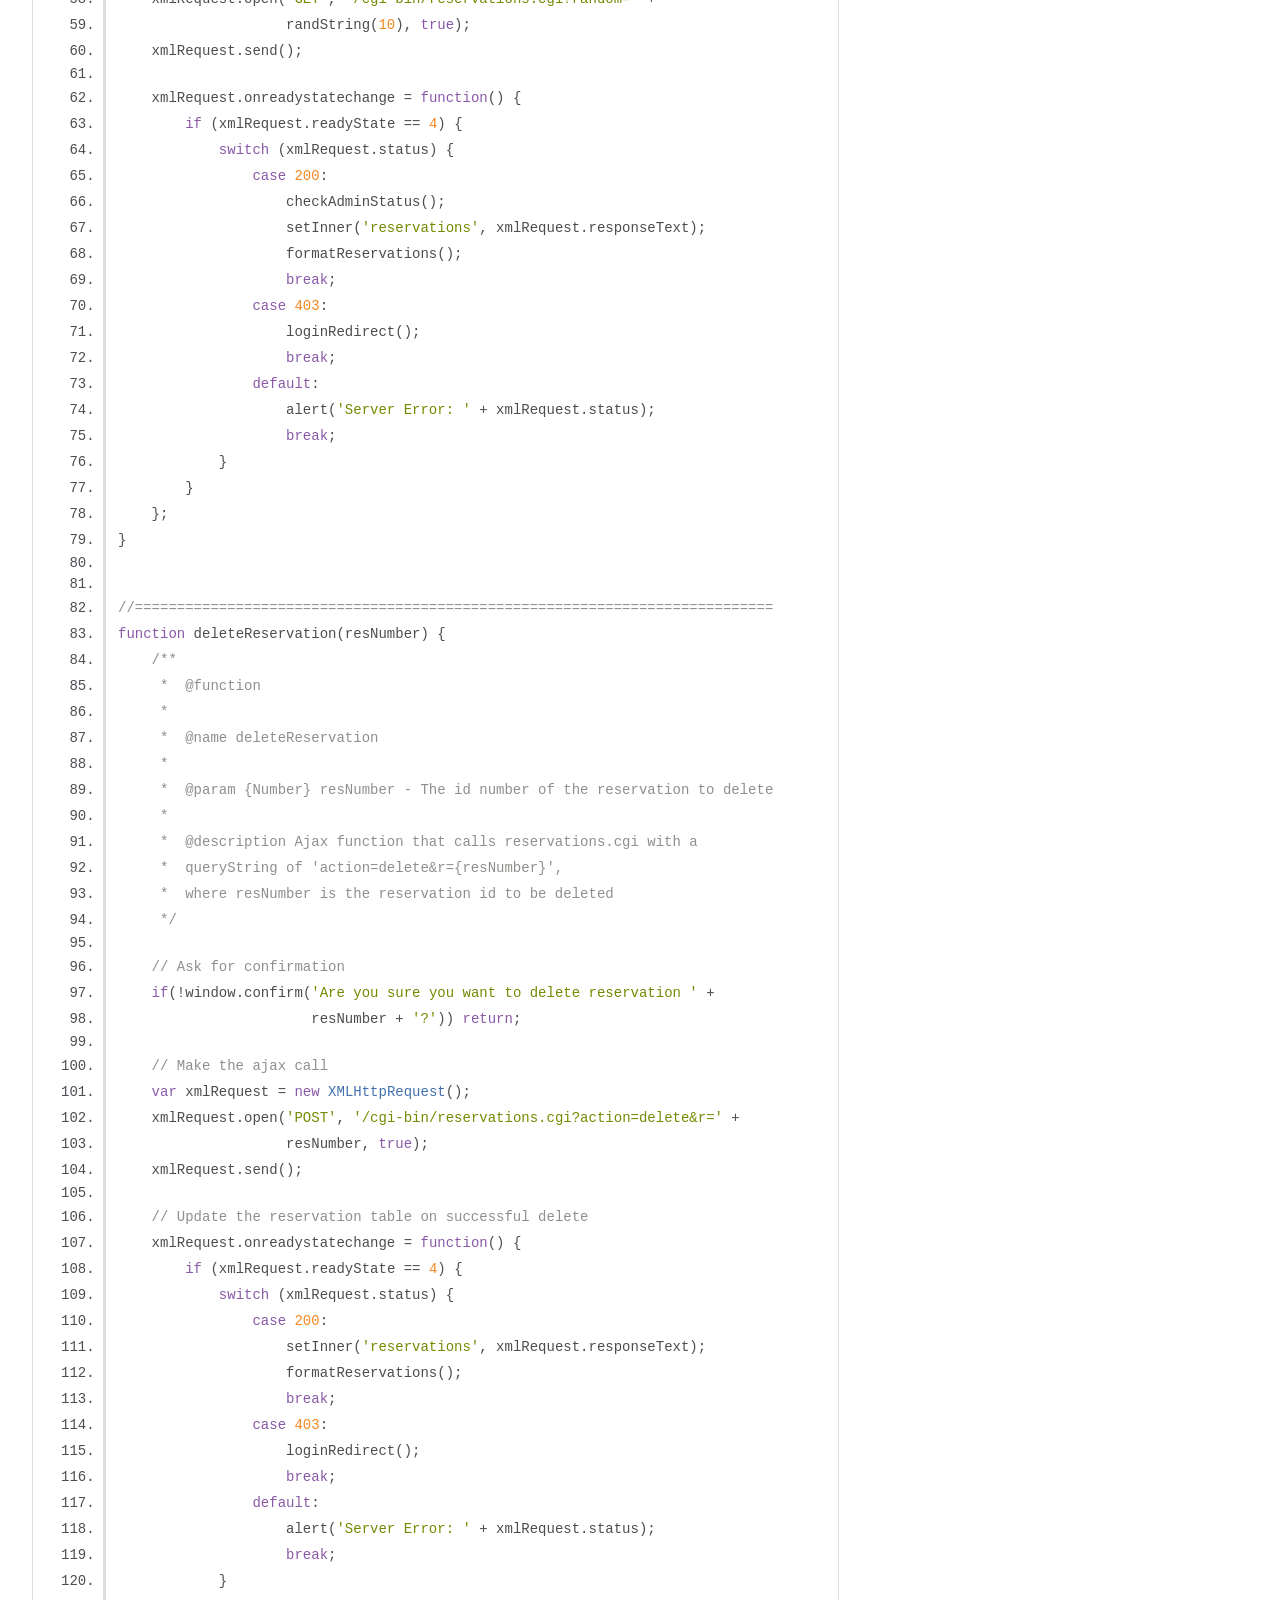
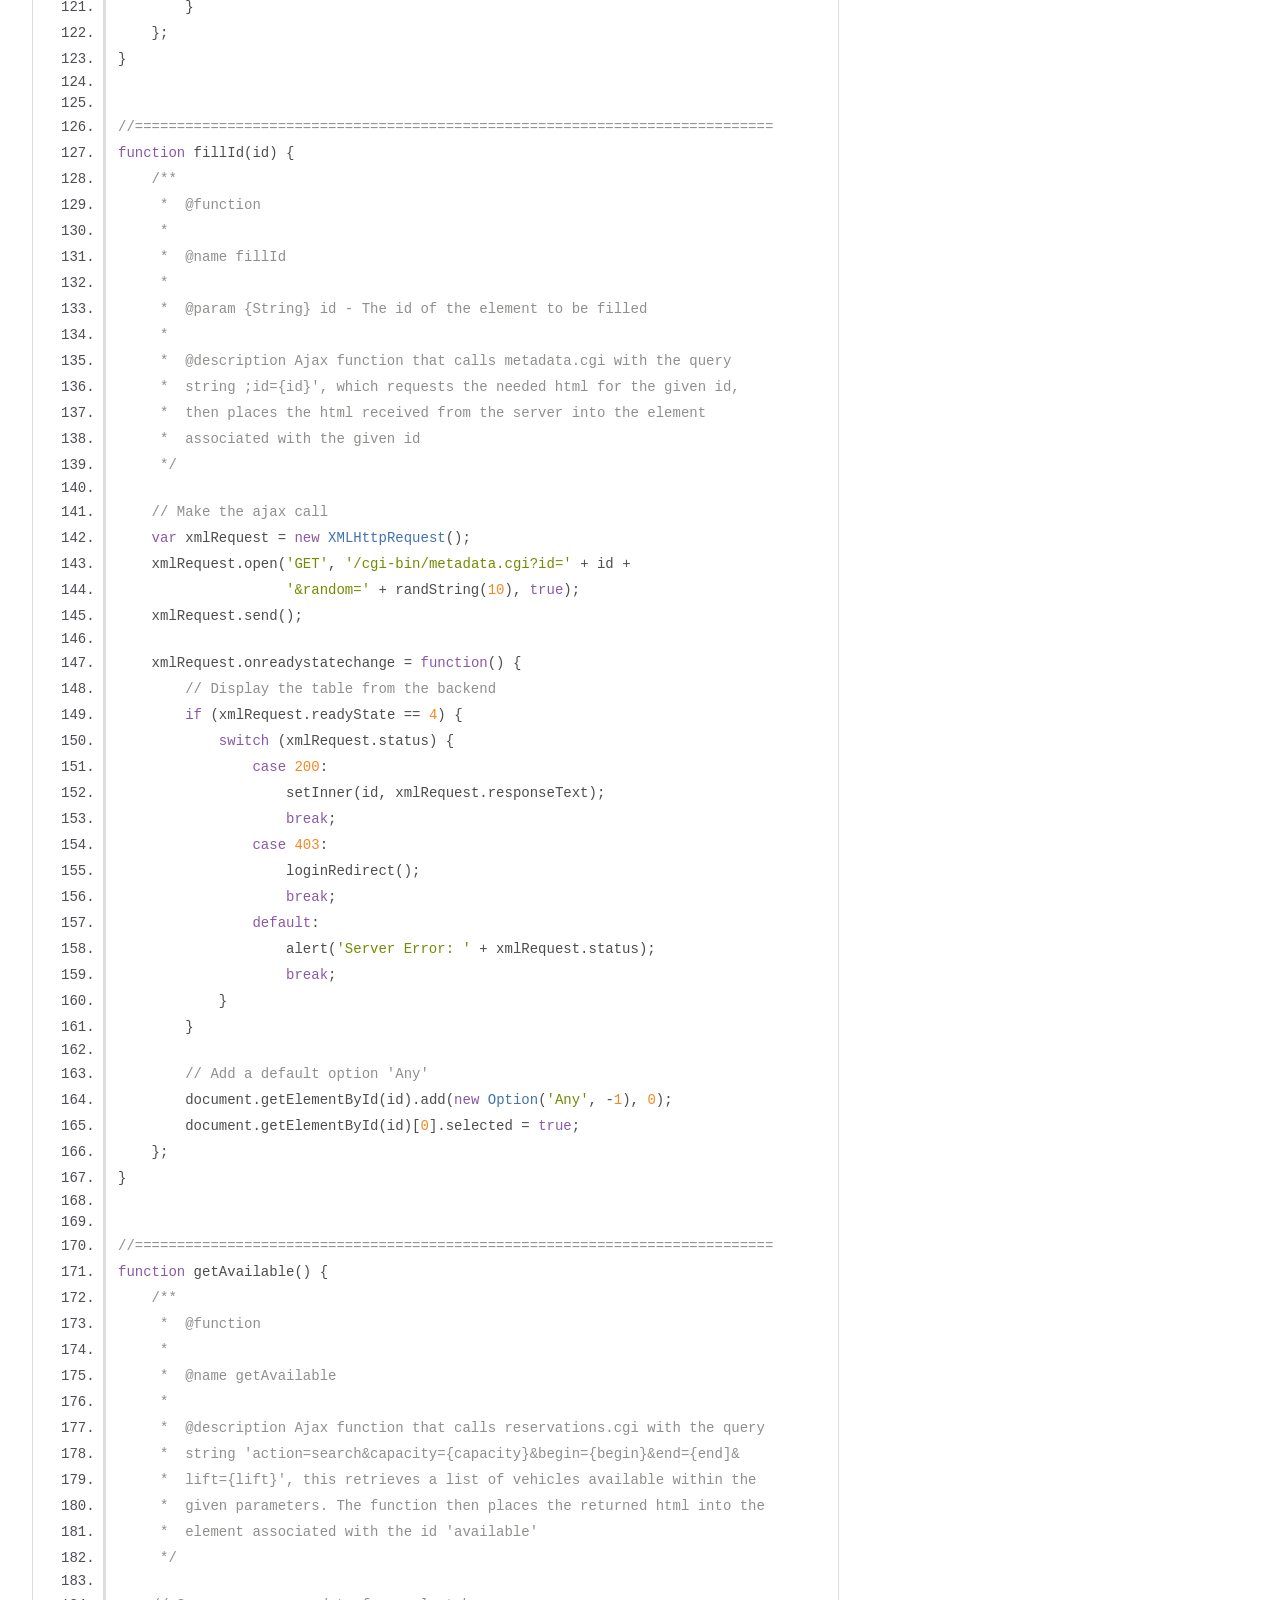
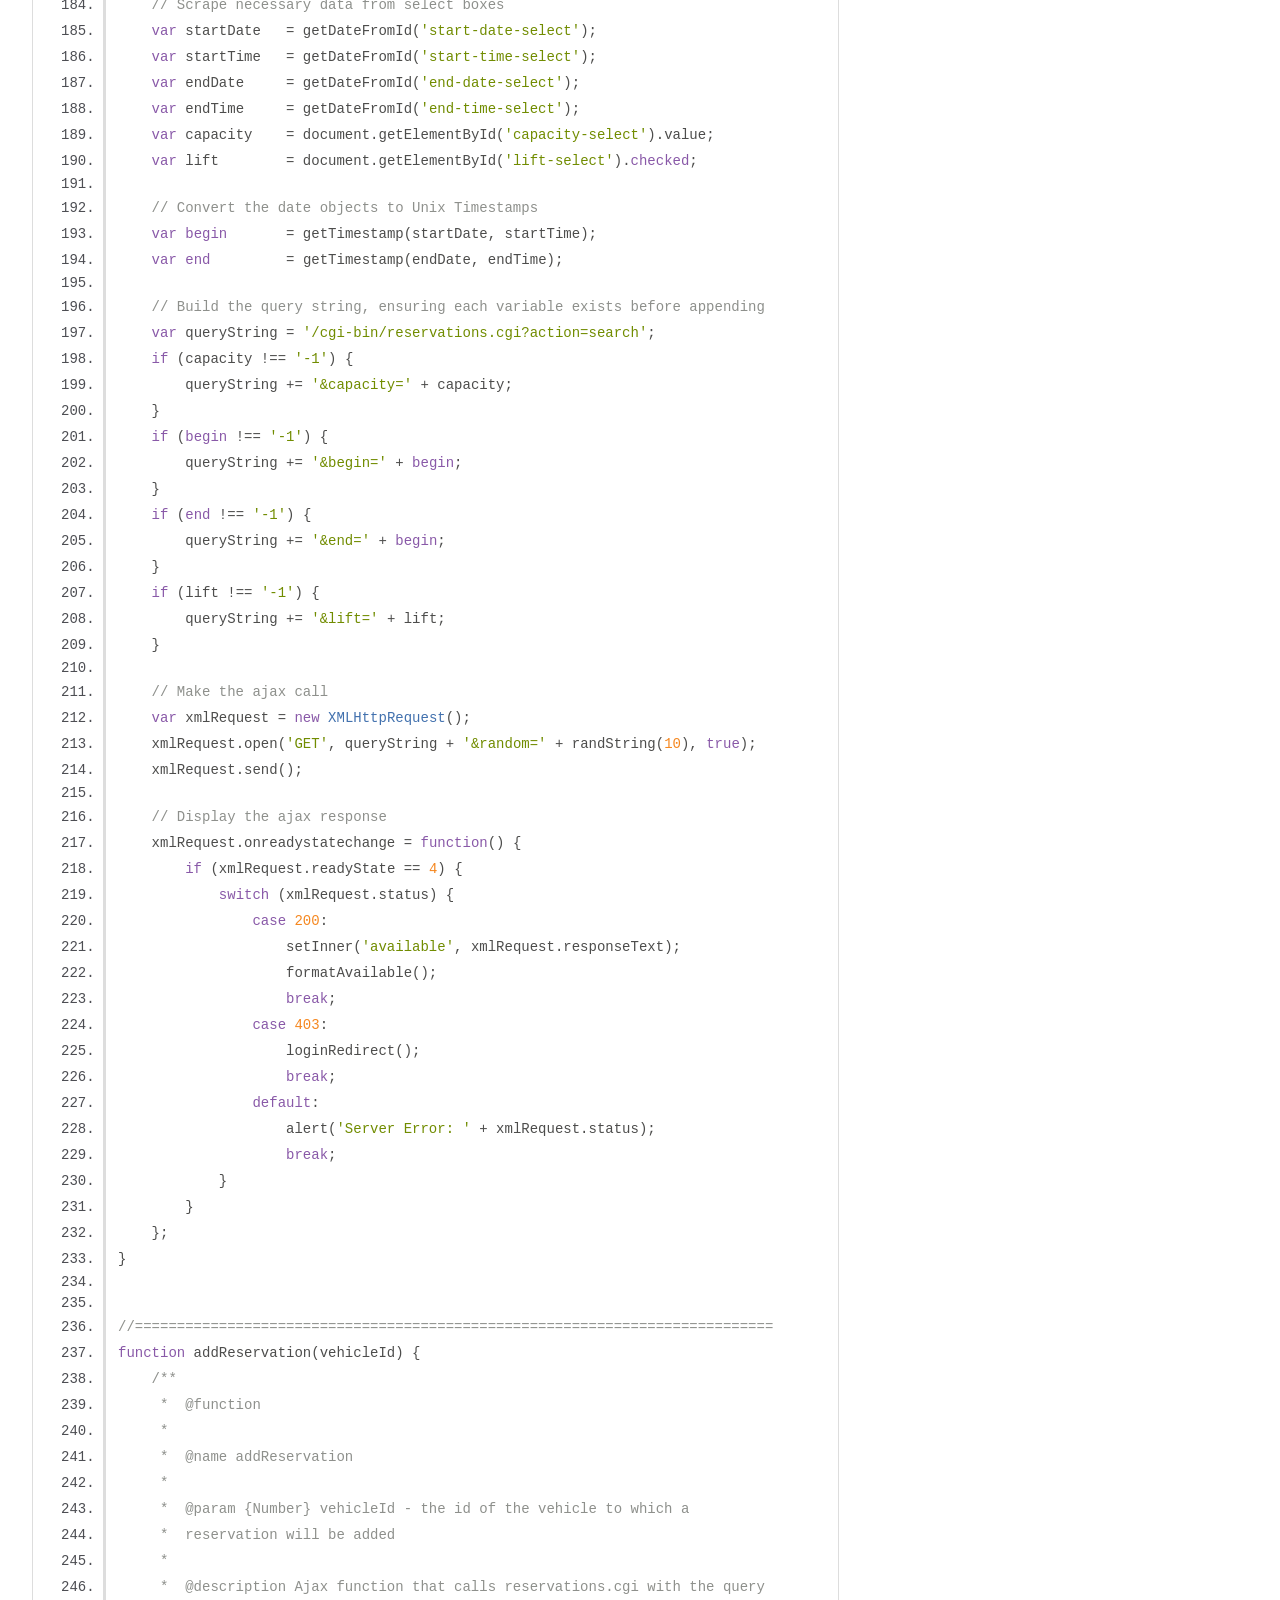
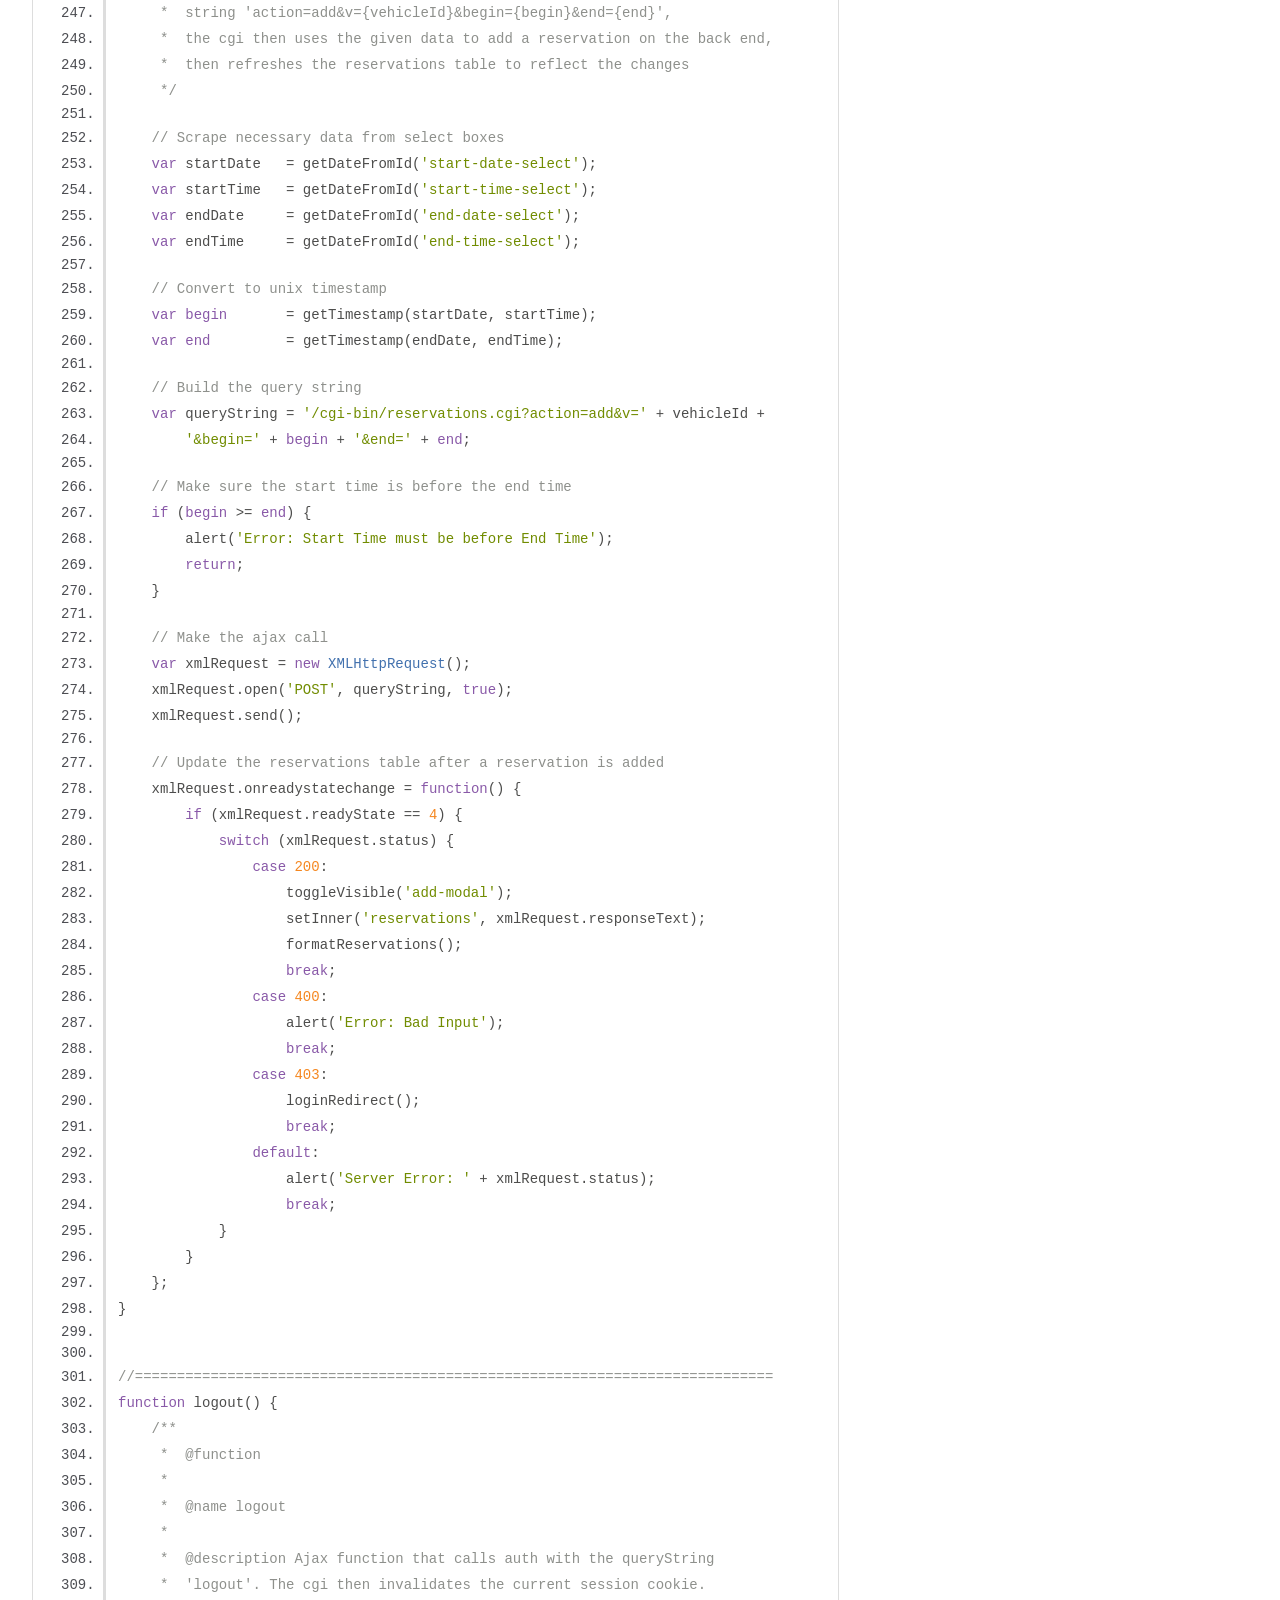
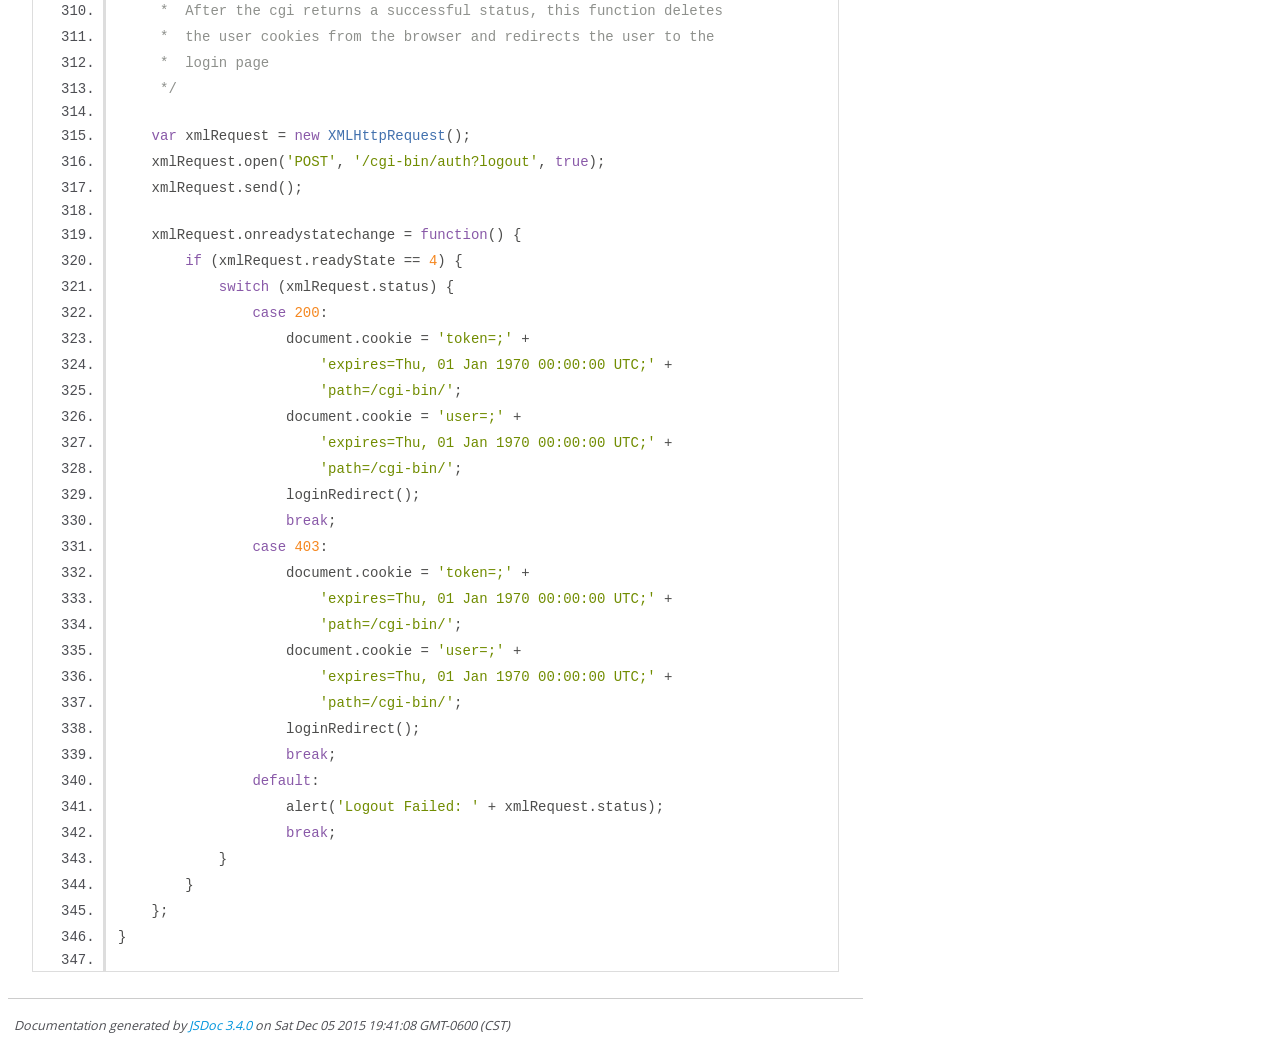
<file: html/docs/javascript/ajax.js.html>
<!DOCTYPE html>
<html lang="en">
<head>
    <meta charset="utf-8">
    <title>JSDoc: Source: ajax.js</title>

    <script src="scripts/prettify/prettify.js"> </script>
    <script src="scripts/prettify/lang-css.js"> </script>
    <!--[if lt IE 9]>
      <script src="//html5shiv.googlecode.com/svn/trunk/html5.js"></script>
    <![endif]-->
    <link type="text/css" rel="stylesheet" href="styles/prettify-tomorrow.css">
    <link type="text/css" rel="stylesheet" href="styles/jsdoc-default.css">
</head>

<body>

<div id="main">

    <h1 class="page-title">Source: ajax.js</h1>

    



    
    <section>
        <article>
            <pre class="prettyprint source linenums"><code>/**
 *  @author Jacob Magnuson &lt;jwmagnuson95@outlook.com>
 *
 *  @module ajax.js
 *
 *  @version 0.0.0
 *
 *  @file Contains all user functions that utilize AJAX
 */


//============================================================================
function checkAdminStatus() {
    /**
     * @function
     *
     * @name checkAdminStatus
     *
     * @description Calls the redirect.cgi and redirects the user to the admin
     * page if needed.
     */

    // Make the Ajax call
    var xmlRequest = new XMLHttpRequest();
    xmlRequest.open('GET', '/cgi-bin/redirect.cgi?random=' +
                    randString(10), true);
    xmlRequest.send();

    xmlRequest.onreadystatechange = function() {
        if (xmlRequest.readyState == 4) {
            switch (xmlRequest.status) {
                case 200:
                    window.location.assign('/admin.html');
                    break;
                case 403:
                    break;
                default:
                    break;
            }
        }
    };
}


//============================================================================
function loadReservationsTable() {
    /**
     *  @function
     *
     *  @name loadReservationsTable
     *
     *  @description Ajax function that calls reservations.cgi and places the
     *  response text in the 'reservations' div
     */

    // Make the ajax call
    var xmlRequest = new XMLHttpRequest();
    xmlRequest.open('GET', '/cgi-bin/reservations.cgi?random=' +
                    randString(10), true);
    xmlRequest.send();

    xmlRequest.onreadystatechange = function() {
        if (xmlRequest.readyState == 4) {
            switch (xmlRequest.status) {
                case 200:
                    checkAdminStatus();
                    setInner('reservations', xmlRequest.responseText);
                    formatReservations();
                    break;
                case 403:
                    loginRedirect();
                    break;
                default:
                    alert('Server Error: ' + xmlRequest.status);
                    break;
            }
        }
    };
}


//============================================================================
function deleteReservation(resNumber) {
    /**
     *  @function
     *
     *  @name deleteReservation
     *
     *  @param {Number} resNumber - The id number of the reservation to delete
     *
     *  @description Ajax function that calls reservations.cgi with a
     *  queryString of 'action=delete&amp;r={resNumber}',
     *  where resNumber is the reservation id to be deleted
     */

    // Ask for confirmation
    if(!window.confirm('Are you sure you want to delete reservation ' +
                       resNumber + '?')) return;

    // Make the ajax call
    var xmlRequest = new XMLHttpRequest();
    xmlRequest.open('POST', '/cgi-bin/reservations.cgi?action=delete&amp;r=' +
                    resNumber, true);
    xmlRequest.send();

    // Update the reservation table on successful delete
    xmlRequest.onreadystatechange = function() {
        if (xmlRequest.readyState == 4) {
            switch (xmlRequest.status) {
                case 200:
                    setInner('reservations', xmlRequest.responseText);
                    formatReservations();
                    break;
                case 403:
                    loginRedirect();
                    break;
                default:
                    alert('Server Error: ' + xmlRequest.status);
                    break;
            }
        }
    };
}


//============================================================================
function fillId(id) {
    /**
     *  @function
     *
     *  @name fillId
     *
     *  @param {String} id - The id of the element to be filled
     *
     *  @description Ajax function that calls metadata.cgi with the query
     *  string ;id={id}', which requests the needed html for the given id,
     *  then places the html received from the server into the element
     *  associated with the given id
     */

    // Make the ajax call
    var xmlRequest = new XMLHttpRequest();
    xmlRequest.open('GET', '/cgi-bin/metadata.cgi?id=' + id +
                    '&amp;random=' + randString(10), true);
    xmlRequest.send();

    xmlRequest.onreadystatechange = function() {
        // Display the table from the backend
        if (xmlRequest.readyState == 4) {
            switch (xmlRequest.status) {
                case 200:
                    setInner(id, xmlRequest.responseText);
                    break;
                case 403:
                    loginRedirect();
                    break;
                default:
                    alert('Server Error: ' + xmlRequest.status);
                    break;
            }
        }

        // Add a default option 'Any'
        document.getElementById(id).add(new Option('Any', -1), 0);
        document.getElementById(id)[0].selected = true;
    };
}


//============================================================================
function getAvailable() {
    /**
     *  @function
     *
     *  @name getAvailable
     *
     *  @description Ajax function that calls reservations.cgi with the query
     *  string 'action=search&amp;capacity={capacity}&amp;begin={begin}&amp;end={end]&amp;
     *  lift={lift}', this retrieves a list of vehicles available within the
     *  given parameters. The function then places the returned html into the
     *  element associated with the id 'available'
     */

    // Scrape necessary data from select boxes
    var startDate   = getDateFromId('start-date-select');
    var startTime   = getDateFromId('start-time-select');
    var endDate     = getDateFromId('end-date-select');
    var endTime     = getDateFromId('end-time-select');
    var capacity    = document.getElementById('capacity-select').value;
    var lift        = document.getElementById('lift-select').checked;

    // Convert the date objects to Unix Timestamps
    var begin       = getTimestamp(startDate, startTime);
    var end         = getTimestamp(endDate, endTime);

    // Build the query string, ensuring each variable exists before appending
    var queryString = '/cgi-bin/reservations.cgi?action=search';
    if (capacity !== '-1') {
        queryString += '&amp;capacity=' + capacity;
    }
    if (begin !== '-1') {
        queryString += '&amp;begin=' + begin;
    }
    if (end !== '-1') {
        queryString += '&amp;end=' + begin;
    }
    if (lift !== '-1') {
        queryString += '&amp;lift=' + lift;
    }

    // Make the ajax call
    var xmlRequest = new XMLHttpRequest();
    xmlRequest.open('GET', queryString + '&amp;random=' + randString(10), true);
    xmlRequest.send();

    // Display the ajax response
    xmlRequest.onreadystatechange = function() {
        if (xmlRequest.readyState == 4) {
            switch (xmlRequest.status) {
                case 200:
                    setInner('available', xmlRequest.responseText);
                    formatAvailable();
                    break;
                case 403:
                    loginRedirect();
                    break;
                default:
                    alert('Server Error: ' + xmlRequest.status);
                    break;
            }
        }
    };
}


//============================================================================
function addReservation(vehicleId) {
    /**
     *  @function
     *
     *  @name addReservation
     *
     *  @param {Number} vehicleId - the id of the vehicle to which a
     *  reservation will be added
     *
     *  @description Ajax function that calls reservations.cgi with the query
     *  string 'action=add&amp;v={vehicleId}&amp;begin={begin}&amp;end={end}',
     *  the cgi then uses the given data to add a reservation on the back end,
     *  then refreshes the reservations table to reflect the changes
     */

    // Scrape necessary data from select boxes
    var startDate   = getDateFromId('start-date-select');
    var startTime   = getDateFromId('start-time-select');
    var endDate     = getDateFromId('end-date-select');
    var endTime     = getDateFromId('end-time-select');

    // Convert to unix timestamp
    var begin       = getTimestamp(startDate, startTime);
    var end         = getTimestamp(endDate, endTime);

    // Build the query string
    var queryString = '/cgi-bin/reservations.cgi?action=add&amp;v=' + vehicleId +
        '&amp;begin=' + begin + '&amp;end=' + end;

    // Make sure the start time is before the end time
    if (begin >= end) {
        alert('Error: Start Time must be before End Time');
        return;
    }

    // Make the ajax call
    var xmlRequest = new XMLHttpRequest();
    xmlRequest.open('POST', queryString, true);
    xmlRequest.send();

    // Update the reservations table after a reservation is added
    xmlRequest.onreadystatechange = function() {
        if (xmlRequest.readyState == 4) {
            switch (xmlRequest.status) {
                case 200:
                    toggleVisible('add-modal');
                    setInner('reservations', xmlRequest.responseText);
                    formatReservations();
                    break;
                case 400:
                    alert('Error: Bad Input');
                    break;
                case 403:
                    loginRedirect();
                    break;
                default:
                    alert('Server Error: ' + xmlRequest.status);
                    break;
            }
        }
    };
}


//============================================================================
function logout() {
    /**
     *  @function
     *
     *  @name logout
     *
     *  @description Ajax function that calls auth with the queryString
     *  'logout'. The cgi then invalidates the current session cookie.
     *  After the cgi returns a successful status, this function deletes
     *  the user cookies from the browser and redirects the user to the
     *  login page
     */

    var xmlRequest = new XMLHttpRequest();
    xmlRequest.open('POST', '/cgi-bin/auth?logout', true);
    xmlRequest.send();

    xmlRequest.onreadystatechange = function() {
        if (xmlRequest.readyState == 4) {
            switch (xmlRequest.status) {
                case 200:
                    document.cookie = 'token=;' +
                        'expires=Thu, 01 Jan 1970 00:00:00 UTC;' +
                        'path=/cgi-bin/';
                    document.cookie = 'user=;' +
                        'expires=Thu, 01 Jan 1970 00:00:00 UTC;' +
                        'path=/cgi-bin/';
                    loginRedirect();
                    break;
                case 403:
                    document.cookie = 'token=;' +
                        'expires=Thu, 01 Jan 1970 00:00:00 UTC;' +
                        'path=/cgi-bin/';
                    document.cookie = 'user=;' +
                        'expires=Thu, 01 Jan 1970 00:00:00 UTC;' +
                        'path=/cgi-bin/';
                    loginRedirect();
                    break;
                default:
                    alert('Logout Failed: ' + xmlRequest.status);
                    break;
            }
        }
    };
}

</code></pre>
        </article>
    </section>




</div>

<nav>
    <h2><a href="index.html">Home</a></h2><h3>Global</h3><ul><li><a href="global.html#addButtonCalls">addButtonCalls</a></li><li><a href="global.html#addReservation">addReservation</a></li><li><a href="global.html#addReservationAdmin">addReservationAdmin</a></li><li><a href="global.html#addUserAdmin">addUserAdmin</a></li><li><a href="global.html#addVehicleAdmin">addVehicleAdmin</a></li><li><a href="global.html#adminToggleVisible">adminToggleVisible</a></li><li><a href="global.html#approveUserAdmin">approveUserAdmin</a></li><li><a href="global.html#checkAdminStatus">checkAdminStatus</a></li><li><a href="global.html#deleteReservation">deleteReservation</a></li><li><a href="global.html#deleteReservationAdmin">deleteReservationAdmin</a></li><li><a href="global.html#deleteUserAdmin">deleteUserAdmin</a></li><li><a href="global.html#deleteVehicleAdmin">deleteVehicleAdmin</a></li><li><a href="global.html#fillId">fillId</a></li><li><a href="global.html#formatAMPM">formatAMPM</a></li><li><a href="global.html#formatAvailable">formatAvailable</a></li><li><a href="global.html#formatDateString">formatDateString</a></li><li><a href="global.html#formatReservations">formatReservations</a></li><li><a href="global.html#generateDates">generateDates</a></li><li><a href="global.html#generateTimes">generateTimes</a></li><li><a href="global.html#getAvailable">getAvailable</a></li><li><a href="global.html#getDateFromId">getDateFromId</a></li><li><a href="global.html#getTimeStamp">getTimeStamp</a></li><li><a href="global.html#loadAvailableTableAdmin">loadAvailableTableAdmin</a></li><li><a href="global.html#loadReservationsTable">loadReservationsTable</a></li><li><a href="global.html#loadReservationsTableAdmin">loadReservationsTableAdmin</a></li><li><a href="global.html#loadSelectAdmin">loadSelectAdmin</a></li><li><a href="global.html#loadUsersTableAdmin">loadUsersTableAdmin</a></li><li><a href="global.html#loadVehiclesTableAdmin">loadVehiclesTableAdmin</a></li><li><a href="global.html#loginRedirect">loginRedirect</a></li><li><a href="global.html#logout">logout</a></li><li><a href="global.html#randString">randString</a></li><li><a href="global.html#setInner">setInner</a></li><li><a href="global.html#setMaintenanceAdmin">setMaintenanceAdmin</a></li><li><a href="global.html#toggleModal">toggleModal</a></li><li><a href="global.html#toggleVisible">toggleVisible</a></li><li><a href="global.html#unsetMaintenanceAdmin">unsetMaintenanceAdmin</a></li><li><a href="global.html#updateVehicleAdmin">updateVehicleAdmin</a></li></ul>
</nav>

<br class="clear">

<footer>
    Documentation generated by <a href="https://github.com/jsdoc3/jsdoc">JSDoc 3.4.0</a> on Sat Dec 05 2015 19:41:08 GMT-0600 (CST)
</footer>

<script> prettyPrint(); </script>
<script src="scripts/linenumber.js"> </script>
</body>
</html>
</file>
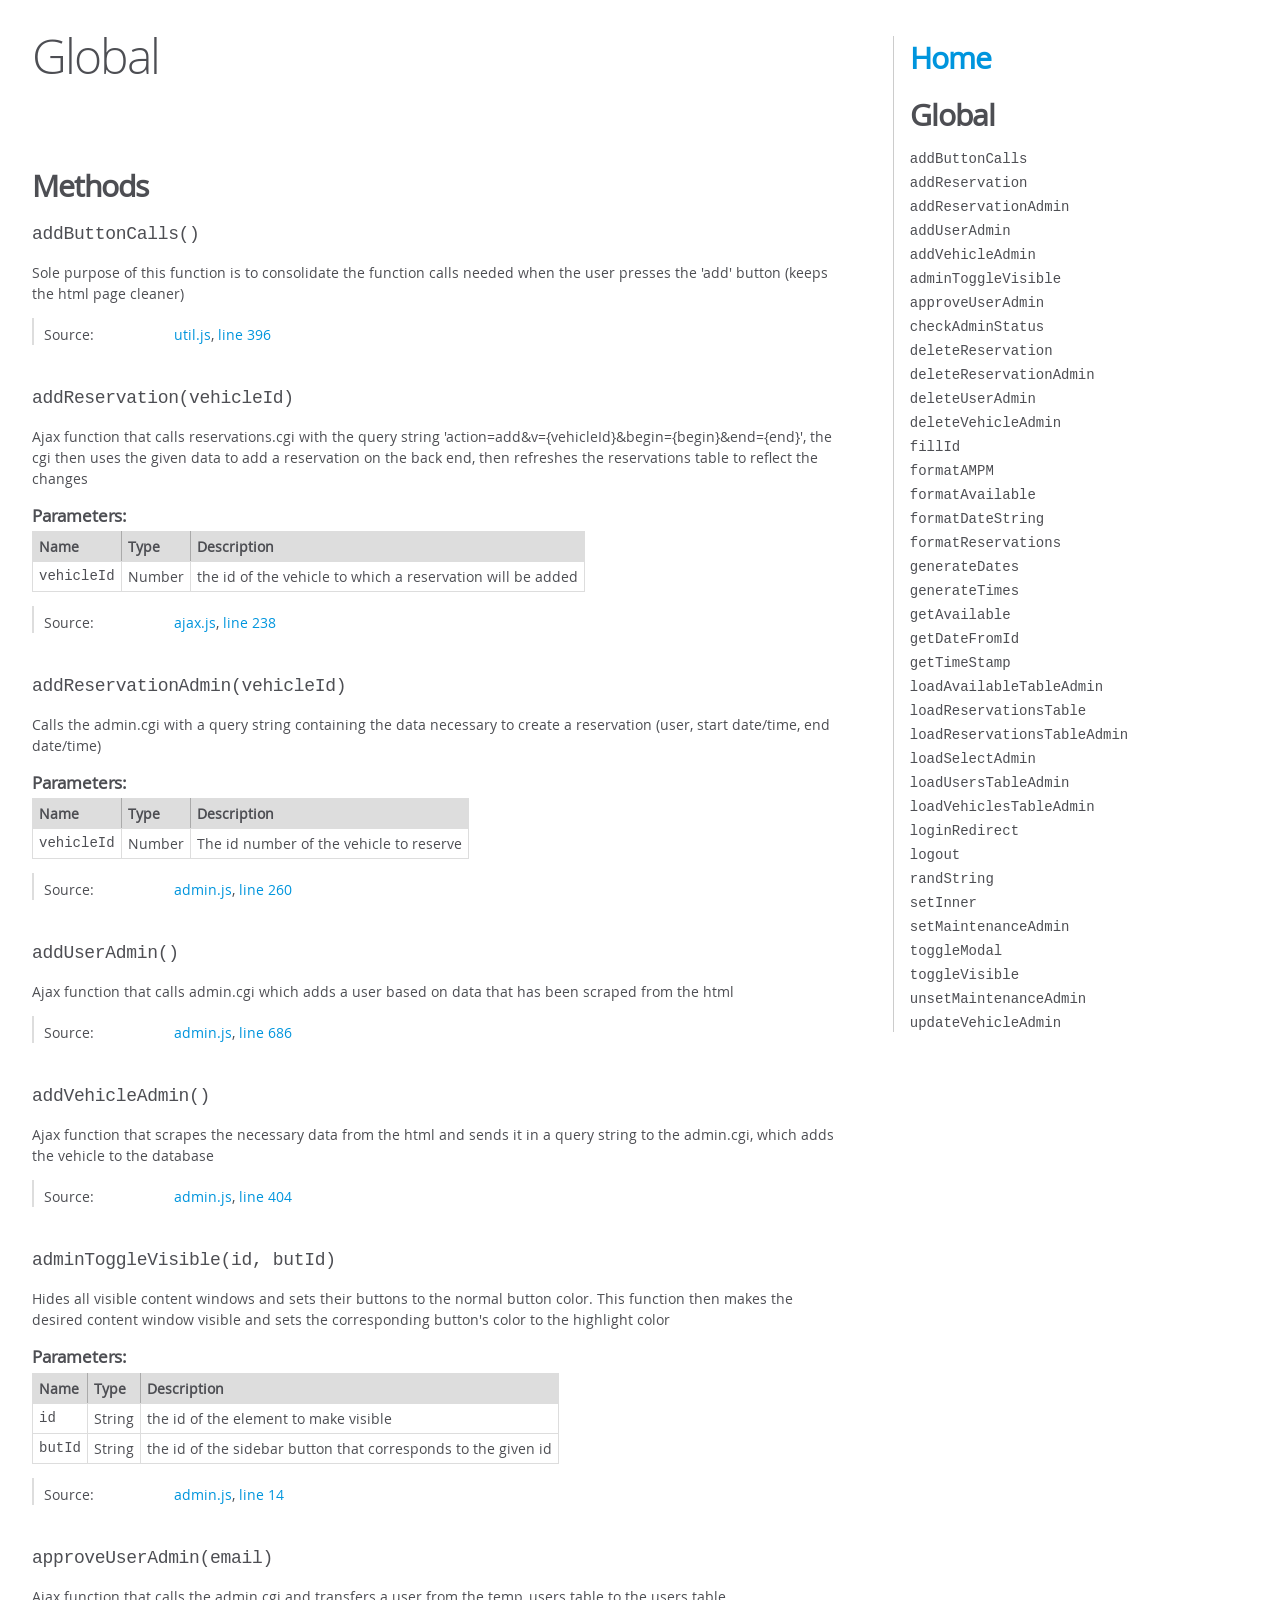
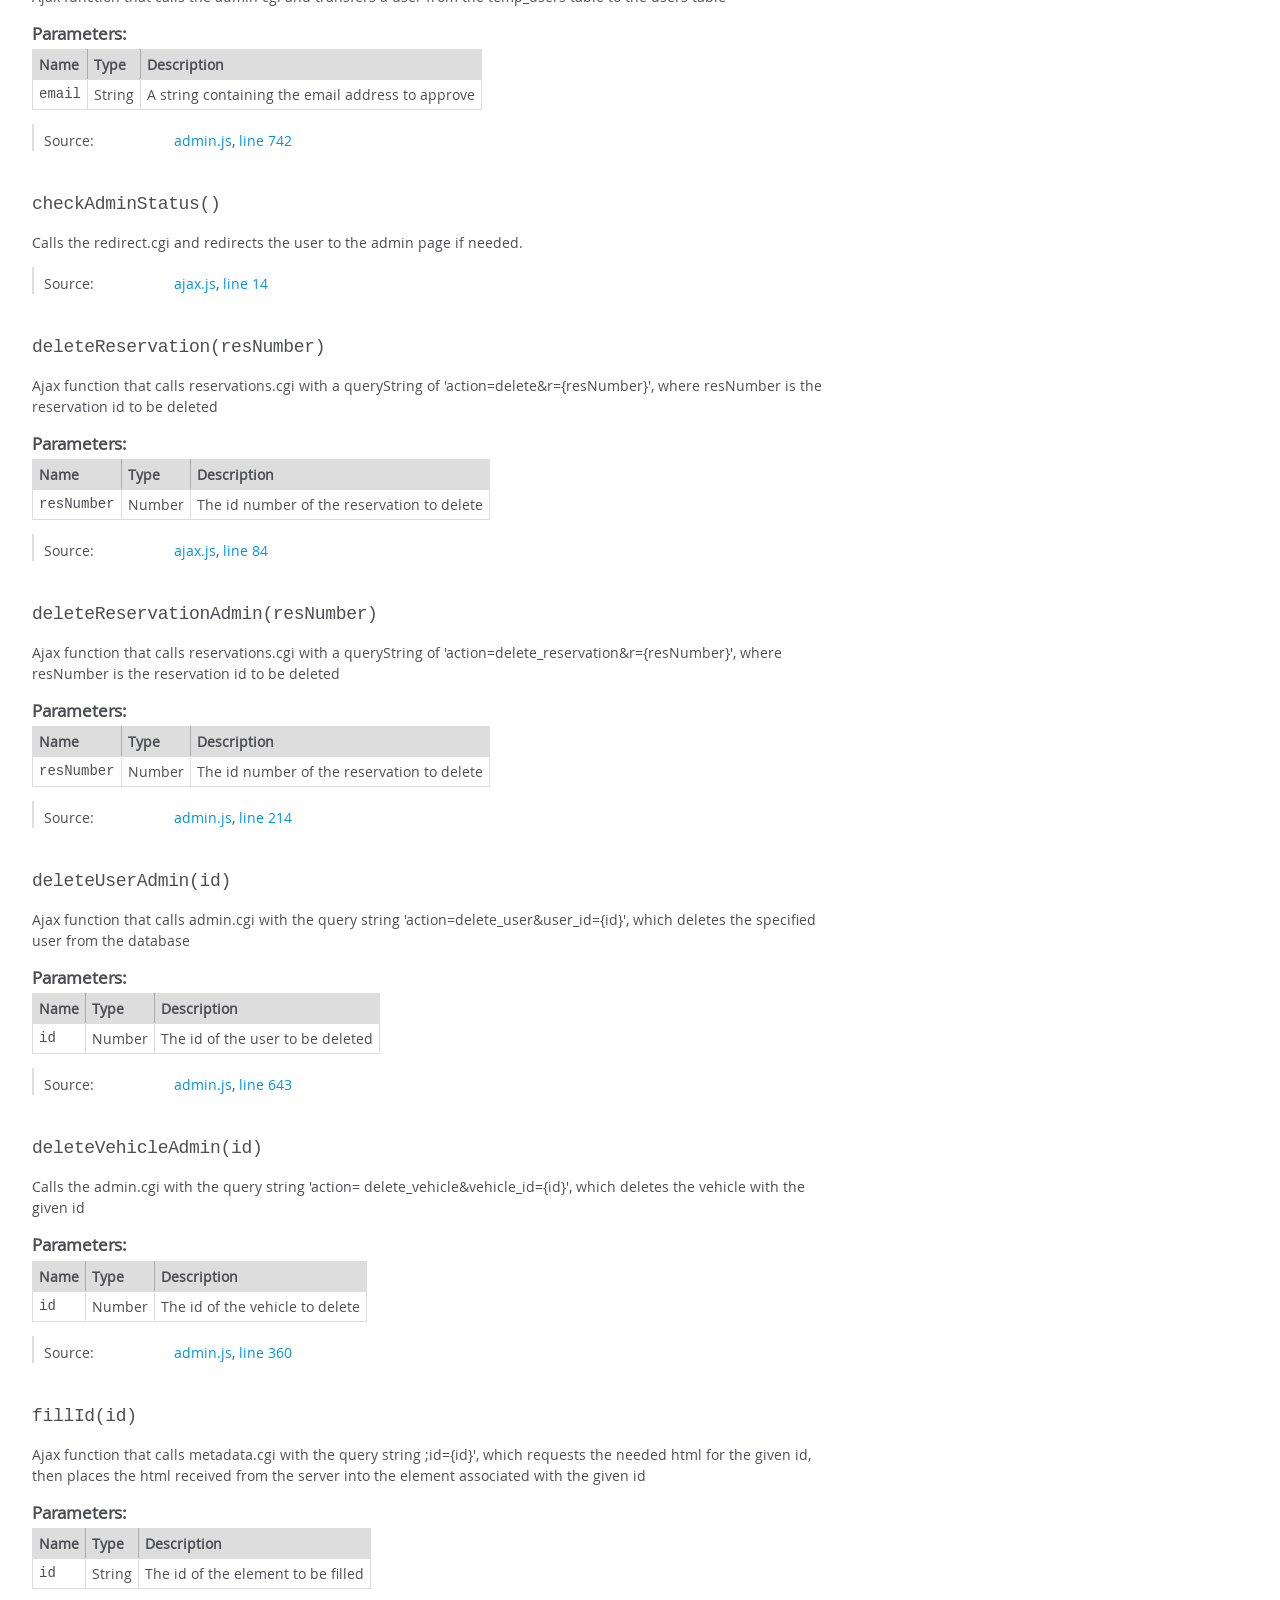
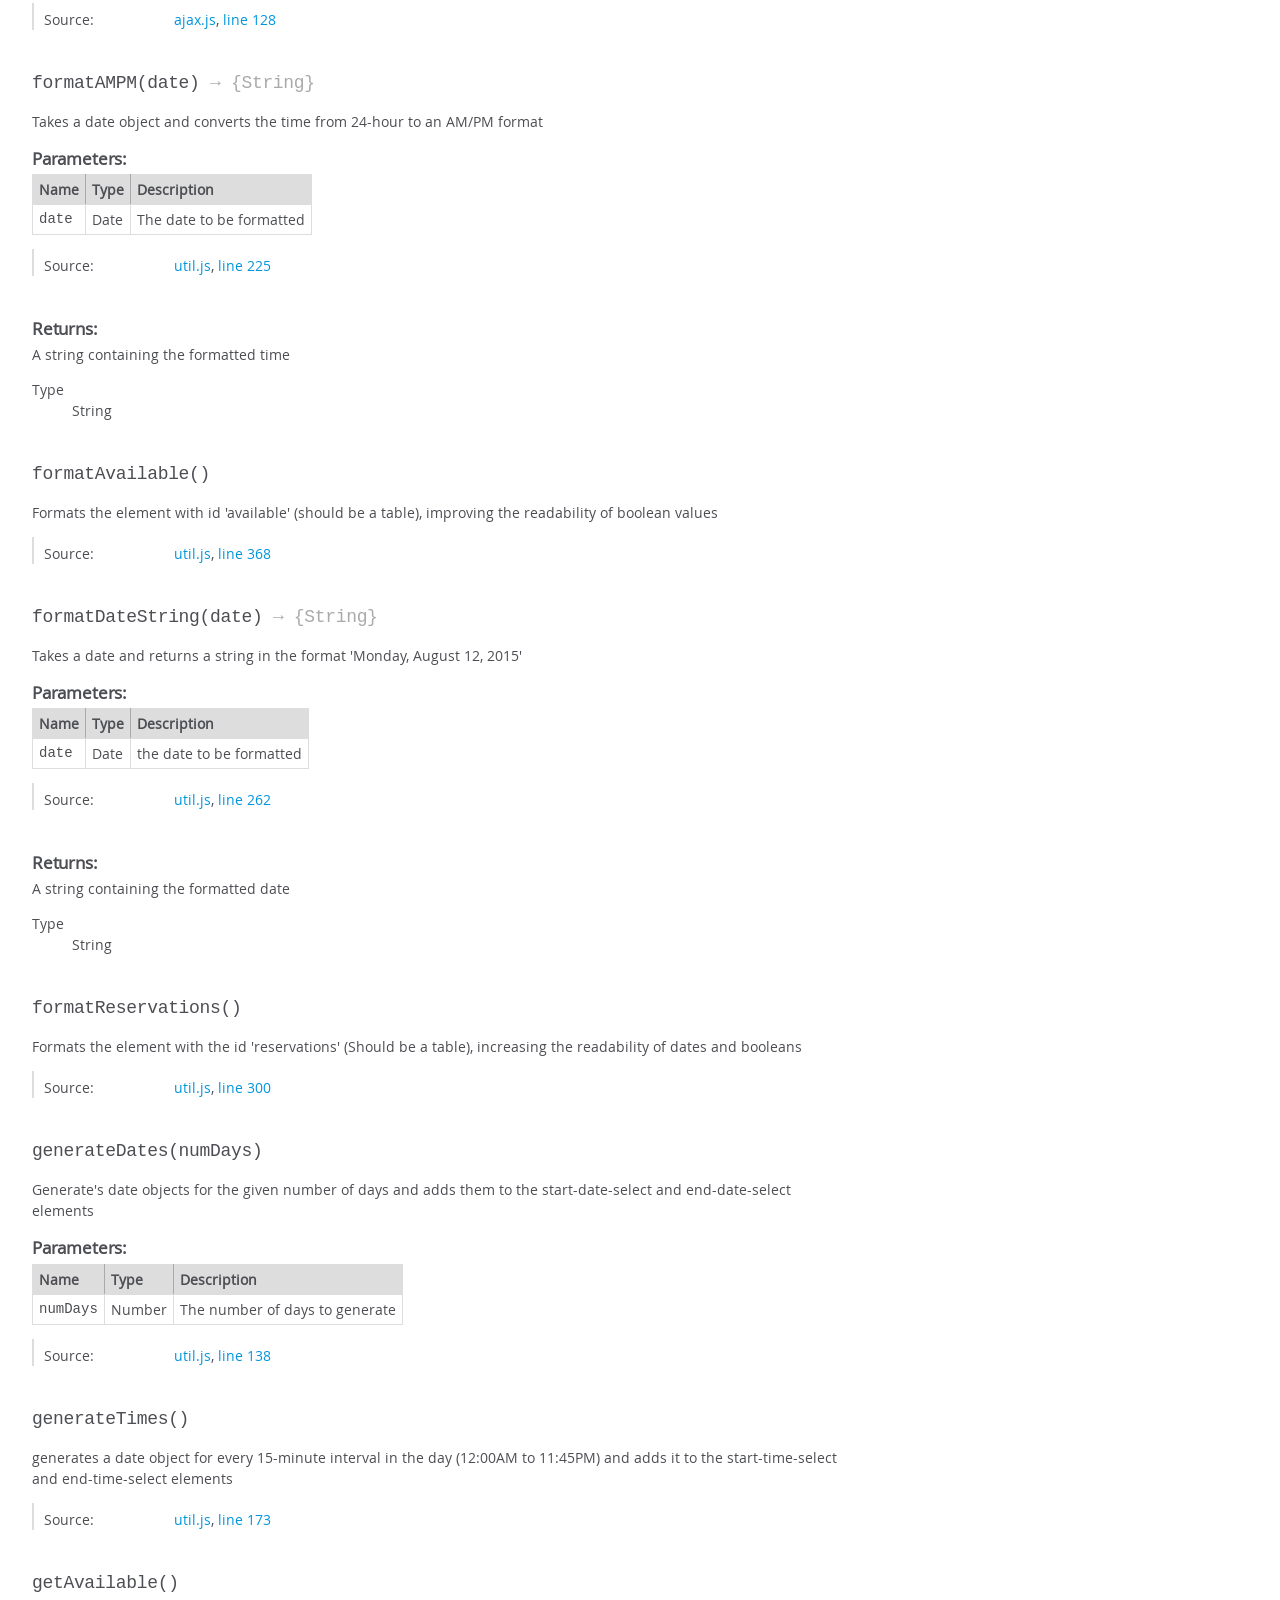
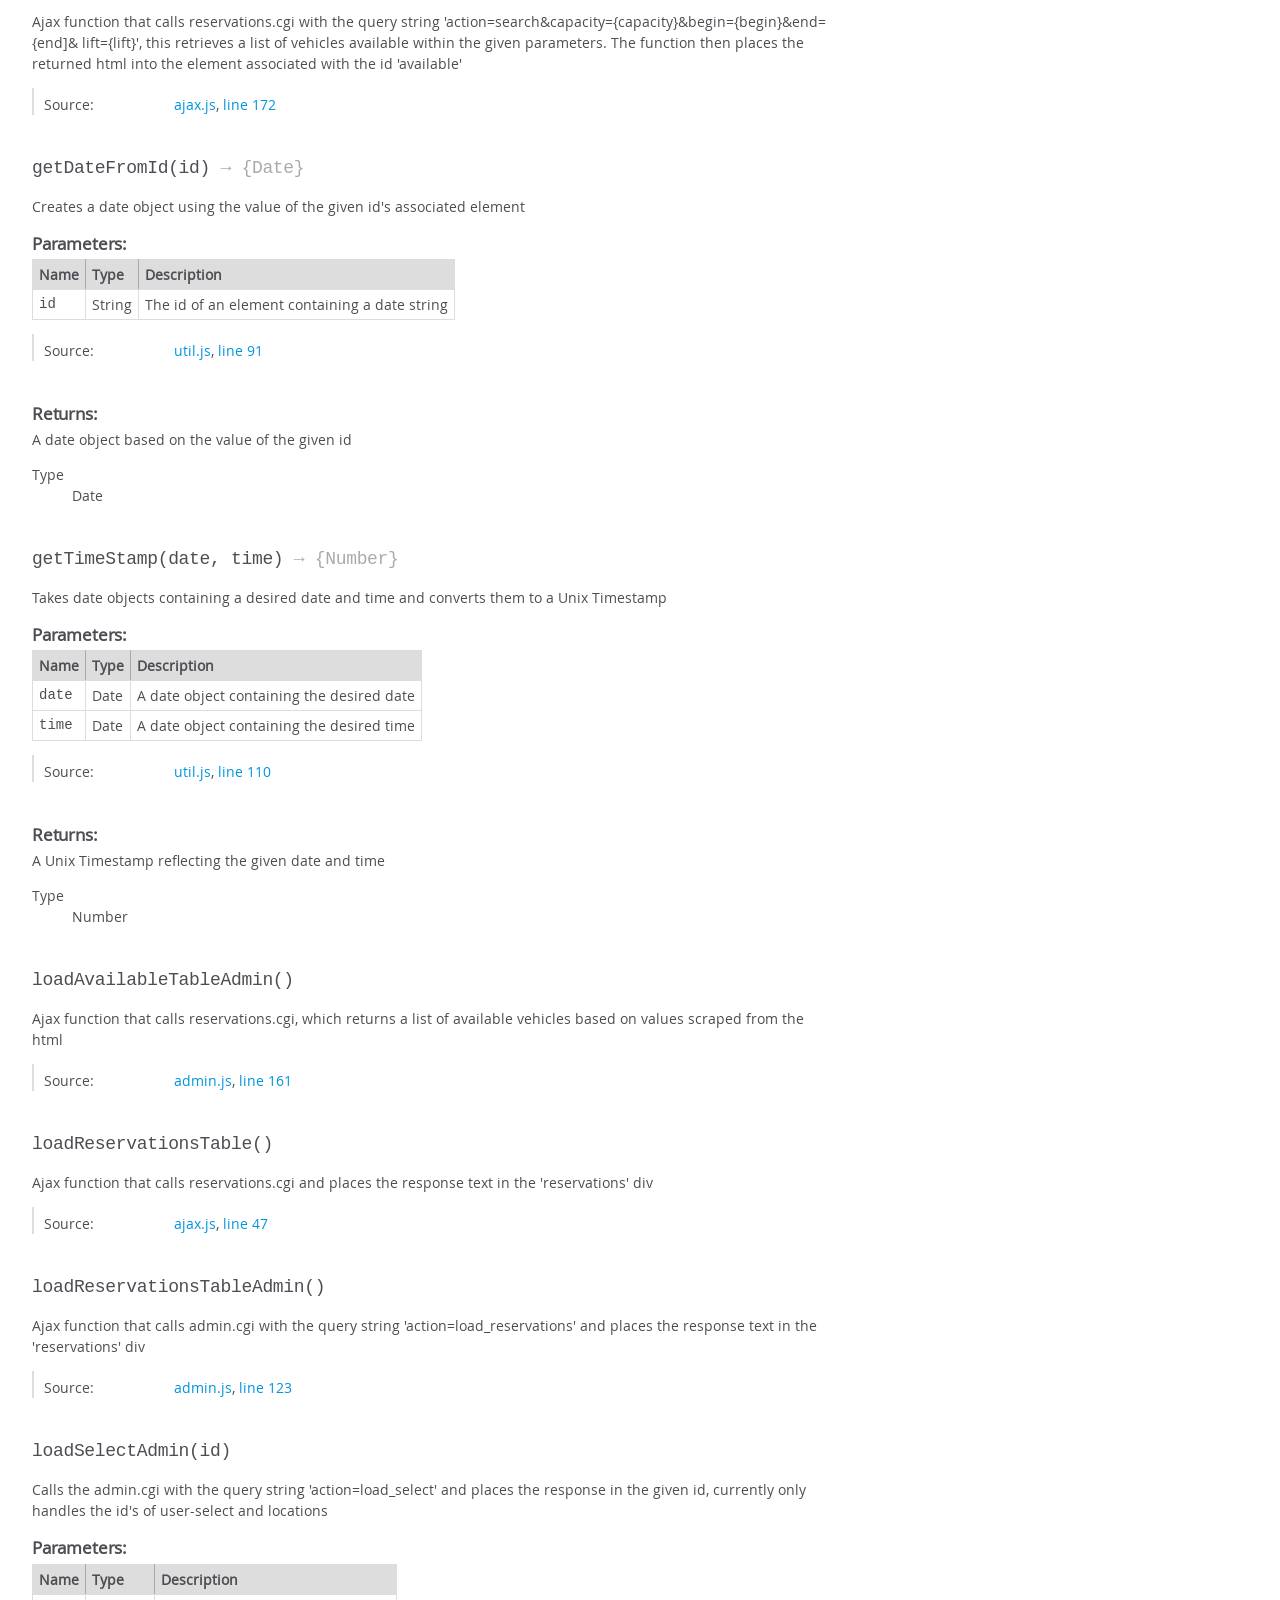
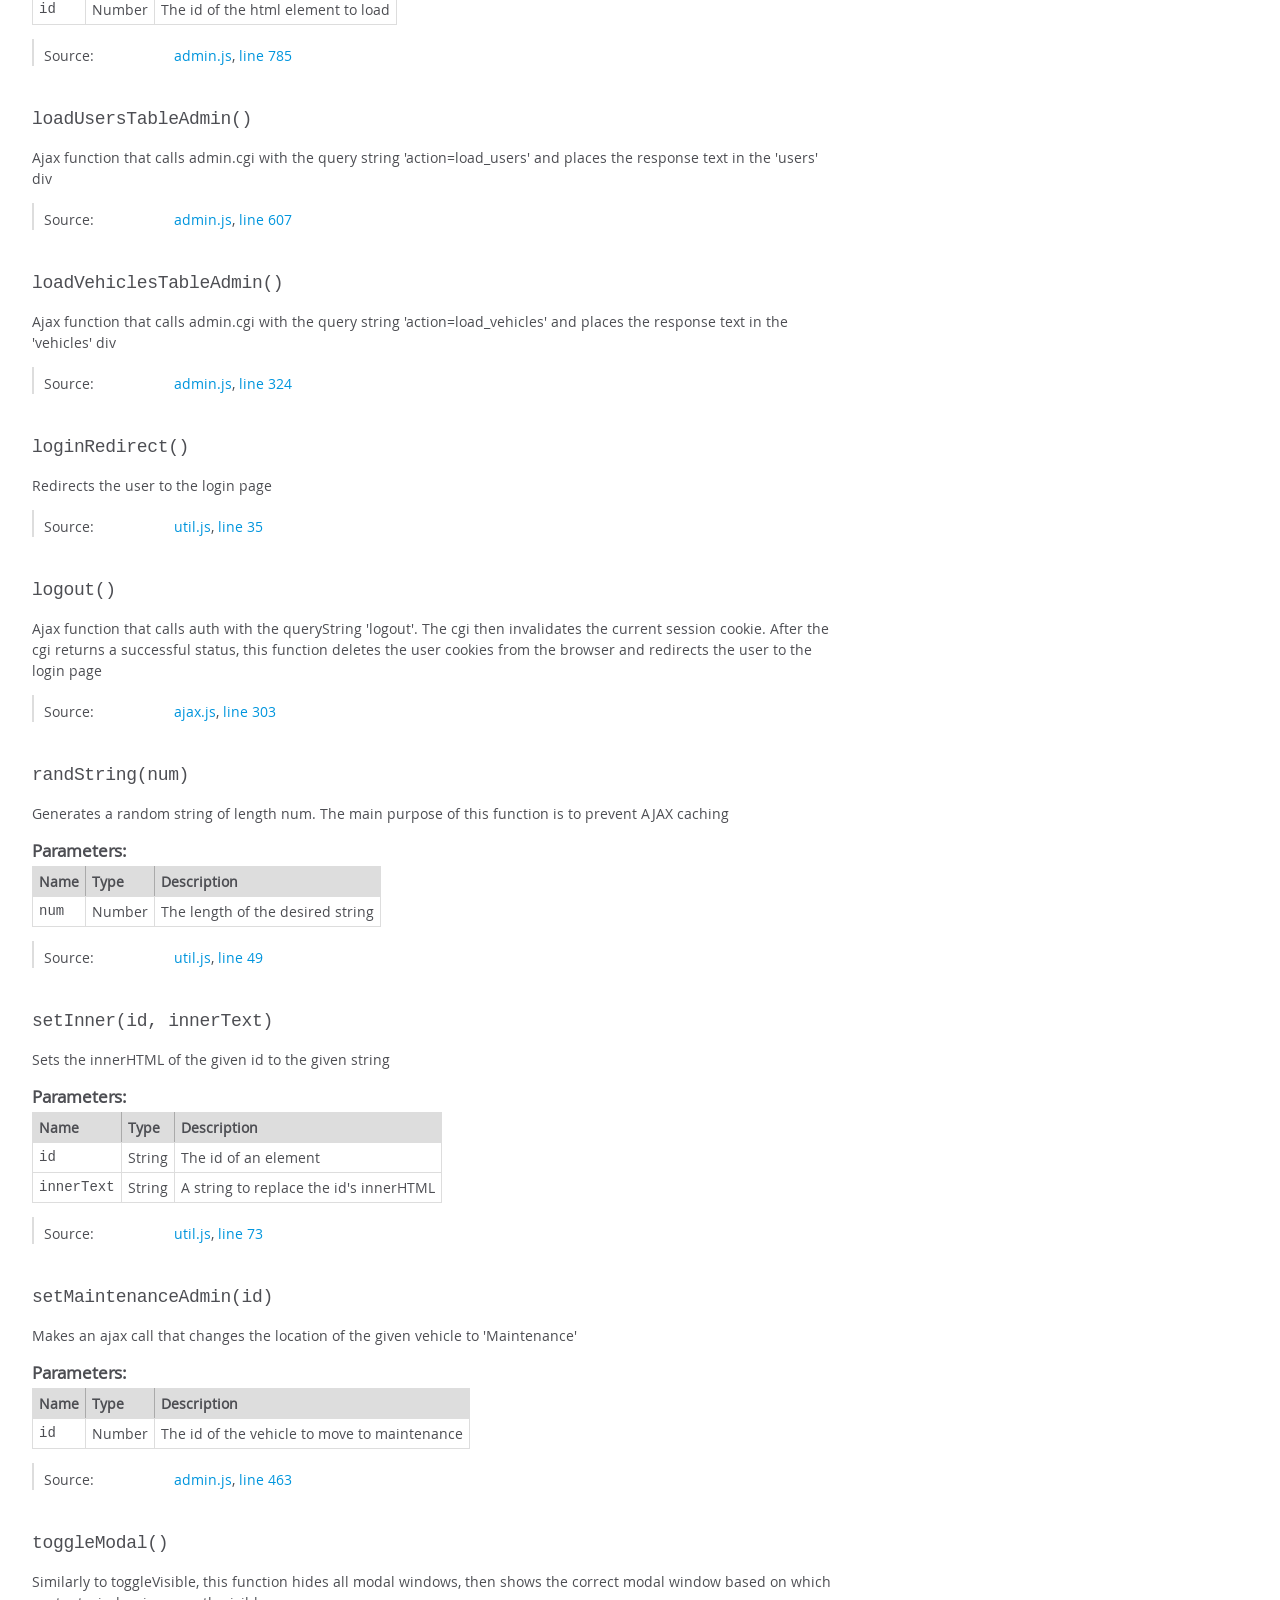
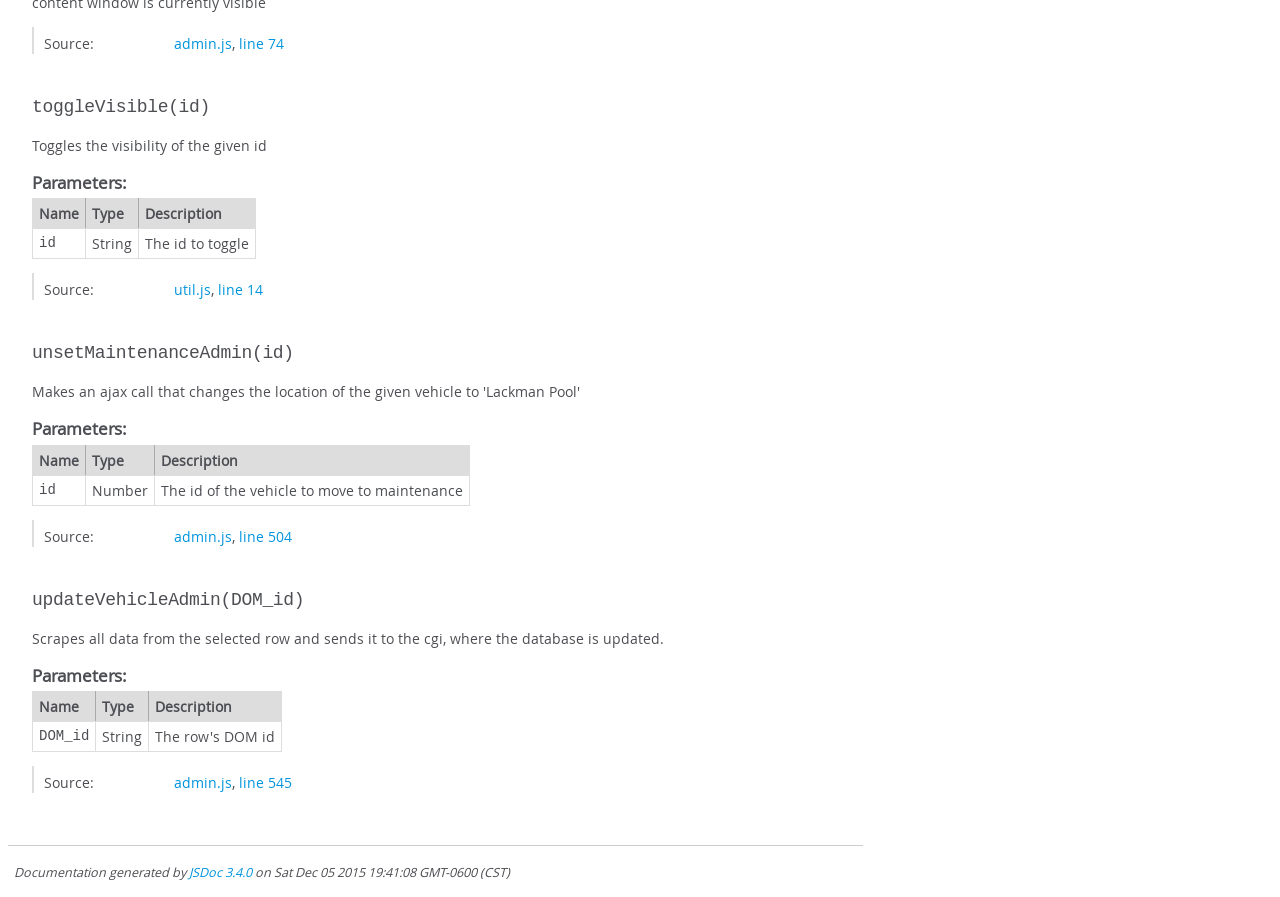
<file: html/docs/javascript/global.html>
<!DOCTYPE html>
<html lang="en">
<head>
    <meta charset="utf-8">
    <title>JSDoc: Global</title>

    <script src="scripts/prettify/prettify.js"> </script>
    <script src="scripts/prettify/lang-css.js"> </script>
    <!--[if lt IE 9]>
      <script src="//html5shiv.googlecode.com/svn/trunk/html5.js"></script>
    <![endif]-->
    <link type="text/css" rel="stylesheet" href="styles/prettify-tomorrow.css">
    <link type="text/css" rel="stylesheet" href="styles/jsdoc-default.css">
</head>

<body>

<div id="main">

    <h1 class="page-title">Global</h1>

    




<section>

<header>
    
        <h2></h2>
        
    
</header>

<article>
    <div class="container-overview">
    
        

        


<dl class="details">

    

    

    

    

    

    

    

    

    

    

    

    

    

    

    

    
</dl>


        
    
    </div>

    

    

    

     

    

    

    
        <h3 class="subsection-title">Methods</h3>

        
            

    

    <h4 class="name" id="addButtonCalls"><span class="type-signature"></span>addButtonCalls<span class="signature">()</span><span class="type-signature"></span></h4>

    



<div class="description">
    Sole purpose of this function is to consolidate
 the function calls needed when the user presses the 'add'
 button (keeps the html page cleaner)
</div>













<dl class="details">

    

    

    

    

    

    

    

    

    

    

    

    

    
    <dt class="tag-source">Source:</dt>
    <dd class="tag-source"><ul class="dummy"><li>
        <a href="util.js.html">util.js</a>, <a href="util.js.html#line396">line 396</a>
    </li></ul></dd>
    

    

    

    
</dl>
















        
            

    

    <h4 class="name" id="addReservation"><span class="type-signature"></span>addReservation<span class="signature">(vehicleId)</span><span class="type-signature"></span></h4>

    



<div class="description">
    Ajax function that calls reservations.cgi with the query string 'action=add&v={vehicleId}&begin={begin}&end={end}', the cgi then uses the given data to add a reservation on the back end, then refreshes the reservations table to reflect the changes
</div>









    <h5>Parameters:</h5>
    

<table class="params">
    <thead>
    <tr>
        
        <th>Name</th>
        

        <th>Type</th>

        

        

        <th class="last">Description</th>
    </tr>
    </thead>

    <tbody>
    

        <tr>
            
                <td class="name"><code>vehicleId</code></td>
            

            <td class="type">
            
                
<span class="param-type">Number</span>


            
            </td>

            

            

            <td class="description last">the id of the vehicle to which a reservation will be added</td>
        </tr>

    
    </tbody>
</table>






<dl class="details">

    

    

    

    

    

    

    

    

    

    

    

    

    
    <dt class="tag-source">Source:</dt>
    <dd class="tag-source"><ul class="dummy"><li>
        <a href="ajax.js.html">ajax.js</a>, <a href="ajax.js.html#line238">line 238</a>
    </li></ul></dd>
    

    

    

    
</dl>
















        
            

    

    <h4 class="name" id="addReservationAdmin"><span class="type-signature"></span>addReservationAdmin<span class="signature">(vehicleId)</span><span class="type-signature"></span></h4>

    



<div class="description">
    Calls the admin.cgi with a query string containing the data
necessary to create a reservation (user, start date/time, end date/time)
</div>









    <h5>Parameters:</h5>
    

<table class="params">
    <thead>
    <tr>
        
        <th>Name</th>
        

        <th>Type</th>

        

        

        <th class="last">Description</th>
    </tr>
    </thead>

    <tbody>
    

        <tr>
            
                <td class="name"><code>vehicleId</code></td>
            

            <td class="type">
            
                
<span class="param-type">Number</span>


            
            </td>

            

            

            <td class="description last">The id number of the vehicle to reserve</td>
        </tr>

    
    </tbody>
</table>






<dl class="details">

    

    

    

    

    

    

    

    

    

    

    

    

    
    <dt class="tag-source">Source:</dt>
    <dd class="tag-source"><ul class="dummy"><li>
        <a href="admin.js.html">admin.js</a>, <a href="admin.js.html#line260">line 260</a>
    </li></ul></dd>
    

    

    

    
</dl>
















        
            

    

    <h4 class="name" id="addUserAdmin"><span class="type-signature"></span>addUserAdmin<span class="signature">()</span><span class="type-signature"></span></h4>

    



<div class="description">
    Ajax function that calls admin.cgi which adds a user based
on data that has been scraped from the html
</div>













<dl class="details">

    

    

    

    

    

    

    

    

    

    

    

    

    
    <dt class="tag-source">Source:</dt>
    <dd class="tag-source"><ul class="dummy"><li>
        <a href="admin.js.html">admin.js</a>, <a href="admin.js.html#line686">line 686</a>
    </li></ul></dd>
    

    

    

    
</dl>
















        
            

    

    <h4 class="name" id="addVehicleAdmin"><span class="type-signature"></span>addVehicleAdmin<span class="signature">()</span><span class="type-signature"></span></h4>

    



<div class="description">
    Ajax function that scrapes the necessary data from the
html and sends it in a query string to the admin.cgi, which adds the
vehicle to the database
</div>













<dl class="details">

    

    

    

    

    

    

    

    

    

    

    

    

    
    <dt class="tag-source">Source:</dt>
    <dd class="tag-source"><ul class="dummy"><li>
        <a href="admin.js.html">admin.js</a>, <a href="admin.js.html#line404">line 404</a>
    </li></ul></dd>
    

    

    

    
</dl>
















        
            

    

    <h4 class="name" id="adminToggleVisible"><span class="type-signature"></span>adminToggleVisible<span class="signature">(id, butId)</span><span class="type-signature"></span></h4>

    



<div class="description">
    Hides all visible content windows and sets their buttons
 to the normal button color. This function then makes the desired
 content window visible and sets the corresponding button's color to
 the highlight color
</div>









    <h5>Parameters:</h5>
    

<table class="params">
    <thead>
    <tr>
        
        <th>Name</th>
        

        <th>Type</th>

        

        

        <th class="last">Description</th>
    </tr>
    </thead>

    <tbody>
    

        <tr>
            
                <td class="name"><code>id</code></td>
            

            <td class="type">
            
                
<span class="param-type">String</span>


            
            </td>

            

            

            <td class="description last">the id of the element to make visible</td>
        </tr>

    

        <tr>
            
                <td class="name"><code>butId</code></td>
            

            <td class="type">
            
                
<span class="param-type">String</span>


            
            </td>

            

            

            <td class="description last">the id of the sidebar button that corresponds
 to the given id</td>
        </tr>

    
    </tbody>
</table>






<dl class="details">

    

    

    

    

    

    

    

    

    

    

    

    

    
    <dt class="tag-source">Source:</dt>
    <dd class="tag-source"><ul class="dummy"><li>
        <a href="admin.js.html">admin.js</a>, <a href="admin.js.html#line14">line 14</a>
    </li></ul></dd>
    

    

    

    
</dl>
















        
            

    

    <h4 class="name" id="approveUserAdmin"><span class="type-signature"></span>approveUserAdmin<span class="signature">(email)</span><span class="type-signature"></span></h4>

    



<div class="description">
    Ajax function that calls the admin cgi and transfers a
user from the temp_users table to the users table
</div>









    <h5>Parameters:</h5>
    

<table class="params">
    <thead>
    <tr>
        
        <th>Name</th>
        

        <th>Type</th>

        

        

        <th class="last">Description</th>
    </tr>
    </thead>

    <tbody>
    

        <tr>
            
                <td class="name"><code>email</code></td>
            

            <td class="type">
            
                
<span class="param-type">String</span>


            
            </td>

            

            

            <td class="description last">A string containing the email address to
approve</td>
        </tr>

    
    </tbody>
</table>






<dl class="details">

    

    

    

    

    

    

    

    

    

    

    

    

    
    <dt class="tag-source">Source:</dt>
    <dd class="tag-source"><ul class="dummy"><li>
        <a href="admin.js.html">admin.js</a>, <a href="admin.js.html#line742">line 742</a>
    </li></ul></dd>
    

    

    

    
</dl>
















        
            

    

    <h4 class="name" id="checkAdminStatus"><span class="type-signature"></span>checkAdminStatus<span class="signature">()</span><span class="type-signature"></span></h4>

    



<div class="description">
    Calls the redirect.cgi and redirects the user to the adminpage if needed.
</div>













<dl class="details">

    

    

    

    

    

    

    

    

    

    

    

    

    
    <dt class="tag-source">Source:</dt>
    <dd class="tag-source"><ul class="dummy"><li>
        <a href="ajax.js.html">ajax.js</a>, <a href="ajax.js.html#line14">line 14</a>
    </li></ul></dd>
    

    

    

    
</dl>
















        
            

    

    <h4 class="name" id="deleteReservation"><span class="type-signature"></span>deleteReservation<span class="signature">(resNumber)</span><span class="type-signature"></span></h4>

    



<div class="description">
    Ajax function that calls reservations.cgi with a queryString of 'action=delete&r={resNumber}', where resNumber is the reservation id to be deleted
</div>









    <h5>Parameters:</h5>
    

<table class="params">
    <thead>
    <tr>
        
        <th>Name</th>
        

        <th>Type</th>

        

        

        <th class="last">Description</th>
    </tr>
    </thead>

    <tbody>
    

        <tr>
            
                <td class="name"><code>resNumber</code></td>
            

            <td class="type">
            
                
<span class="param-type">Number</span>


            
            </td>

            

            

            <td class="description last">The id number of the reservation to delete</td>
        </tr>

    
    </tbody>
</table>






<dl class="details">

    

    

    

    

    

    

    

    

    

    

    

    

    
    <dt class="tag-source">Source:</dt>
    <dd class="tag-source"><ul class="dummy"><li>
        <a href="ajax.js.html">ajax.js</a>, <a href="ajax.js.html#line84">line 84</a>
    </li></ul></dd>
    

    

    

    
</dl>
















        
            

    

    <h4 class="name" id="deleteReservationAdmin"><span class="type-signature"></span>deleteReservationAdmin<span class="signature">(resNumber)</span><span class="type-signature"></span></h4>

    



<div class="description">
    Ajax function that calls reservations.cgi with a
 queryString of 'action=delete_reservation&r={resNumber}',
 where resNumber is the reservation id to be deleted
</div>









    <h5>Parameters:</h5>
    

<table class="params">
    <thead>
    <tr>
        
        <th>Name</th>
        

        <th>Type</th>

        

        

        <th class="last">Description</th>
    </tr>
    </thead>

    <tbody>
    

        <tr>
            
                <td class="name"><code>resNumber</code></td>
            

            <td class="type">
            
                
<span class="param-type">Number</span>


            
            </td>

            

            

            <td class="description last">The id number of the reservation to delete</td>
        </tr>

    
    </tbody>
</table>






<dl class="details">

    

    

    

    

    

    

    

    

    

    

    

    

    
    <dt class="tag-source">Source:</dt>
    <dd class="tag-source"><ul class="dummy"><li>
        <a href="admin.js.html">admin.js</a>, <a href="admin.js.html#line214">line 214</a>
    </li></ul></dd>
    

    

    

    
</dl>
















        
            

    

    <h4 class="name" id="deleteUserAdmin"><span class="type-signature"></span>deleteUserAdmin<span class="signature">(id)</span><span class="type-signature"></span></h4>

    



<div class="description">
    Ajax function that calls admin.cgi with the query string
'action=delete_user&user_id={id}', which deletes the specified user
from the database
</div>









    <h5>Parameters:</h5>
    

<table class="params">
    <thead>
    <tr>
        
        <th>Name</th>
        

        <th>Type</th>

        

        

        <th class="last">Description</th>
    </tr>
    </thead>

    <tbody>
    

        <tr>
            
                <td class="name"><code>id</code></td>
            

            <td class="type">
            
                
<span class="param-type">Number</span>


            
            </td>

            

            

            <td class="description last">The id of the user to be deleted</td>
        </tr>

    
    </tbody>
</table>






<dl class="details">

    

    

    

    

    

    

    

    

    

    

    

    

    
    <dt class="tag-source">Source:</dt>
    <dd class="tag-source"><ul class="dummy"><li>
        <a href="admin.js.html">admin.js</a>, <a href="admin.js.html#line643">line 643</a>
    </li></ul></dd>
    

    

    

    
</dl>
















        
            

    

    <h4 class="name" id="deleteVehicleAdmin"><span class="type-signature"></span>deleteVehicleAdmin<span class="signature">(id)</span><span class="type-signature"></span></h4>

    



<div class="description">
    Calls the admin.cgi with the query string 'action=
delete_vehicle&vehicle_id={id}', which deletes the vehicle with the
given id
</div>









    <h5>Parameters:</h5>
    

<table class="params">
    <thead>
    <tr>
        
        <th>Name</th>
        

        <th>Type</th>

        

        

        <th class="last">Description</th>
    </tr>
    </thead>

    <tbody>
    

        <tr>
            
                <td class="name"><code>id</code></td>
            

            <td class="type">
            
                
<span class="param-type">Number</span>


            
            </td>

            

            

            <td class="description last">The id of the vehicle to delete</td>
        </tr>

    
    </tbody>
</table>






<dl class="details">

    

    

    

    

    

    

    

    

    

    

    

    

    
    <dt class="tag-source">Source:</dt>
    <dd class="tag-source"><ul class="dummy"><li>
        <a href="admin.js.html">admin.js</a>, <a href="admin.js.html#line360">line 360</a>
    </li></ul></dd>
    

    

    

    
</dl>
















        
            

    

    <h4 class="name" id="fillId"><span class="type-signature"></span>fillId<span class="signature">(id)</span><span class="type-signature"></span></h4>

    



<div class="description">
    Ajax function that calls metadata.cgi with the query string ;id={id}', which requests the needed html for the given id, then places the html received from the server into the element associated with the given id
</div>









    <h5>Parameters:</h5>
    

<table class="params">
    <thead>
    <tr>
        
        <th>Name</th>
        

        <th>Type</th>

        

        

        <th class="last">Description</th>
    </tr>
    </thead>

    <tbody>
    

        <tr>
            
                <td class="name"><code>id</code></td>
            

            <td class="type">
            
                
<span class="param-type">String</span>


            
            </td>

            

            

            <td class="description last">The id of the element to be filled</td>
        </tr>

    
    </tbody>
</table>






<dl class="details">

    

    

    

    

    

    

    

    

    

    

    

    

    
    <dt class="tag-source">Source:</dt>
    <dd class="tag-source"><ul class="dummy"><li>
        <a href="ajax.js.html">ajax.js</a>, <a href="ajax.js.html#line128">line 128</a>
    </li></ul></dd>
    

    

    

    
</dl>
















        
            

    

    <h4 class="name" id="formatAMPM"><span class="type-signature"></span>formatAMPM<span class="signature">(date)</span><span class="type-signature"> &rarr; {String}</span></h4>

    



<div class="description">
    Takes a date object and converts the time from 24-hour to
 an AM/PM format
</div>









    <h5>Parameters:</h5>
    

<table class="params">
    <thead>
    <tr>
        
        <th>Name</th>
        

        <th>Type</th>

        

        

        <th class="last">Description</th>
    </tr>
    </thead>

    <tbody>
    

        <tr>
            
                <td class="name"><code>date</code></td>
            

            <td class="type">
            
                
<span class="param-type">Date</span>


            
            </td>

            

            

            <td class="description last">The date to be formatted</td>
        </tr>

    
    </tbody>
</table>






<dl class="details">

    

    

    

    

    

    

    

    

    

    

    

    

    
    <dt class="tag-source">Source:</dt>
    <dd class="tag-source"><ul class="dummy"><li>
        <a href="util.js.html">util.js</a>, <a href="util.js.html#line225">line 225</a>
    </li></ul></dd>
    

    

    

    
</dl>













<h5>Returns:</h5>

        
<div class="param-desc">
    A string containing the formatted time
</div>



<dl>
    <dt>
        Type
    </dt>
    <dd>
        
<span class="param-type">String</span>


    </dd>
</dl>

    



        
            

    

    <h4 class="name" id="formatAvailable"><span class="type-signature"></span>formatAvailable<span class="signature">()</span><span class="type-signature"></span></h4>

    



<div class="description">
    Formats the element with id 'available'
 (should be a table), improving the readability of boolean values
</div>













<dl class="details">

    

    

    

    

    

    

    

    

    

    

    

    

    
    <dt class="tag-source">Source:</dt>
    <dd class="tag-source"><ul class="dummy"><li>
        <a href="util.js.html">util.js</a>, <a href="util.js.html#line368">line 368</a>
    </li></ul></dd>
    

    

    

    
</dl>
















        
            

    

    <h4 class="name" id="formatDateString"><span class="type-signature"></span>formatDateString<span class="signature">(date)</span><span class="type-signature"> &rarr; {String}</span></h4>

    



<div class="description">
    Takes a date and returns a string in the format
 'Monday, August 12, 2015'
</div>









    <h5>Parameters:</h5>
    

<table class="params">
    <thead>
    <tr>
        
        <th>Name</th>
        

        <th>Type</th>

        

        

        <th class="last">Description</th>
    </tr>
    </thead>

    <tbody>
    

        <tr>
            
                <td class="name"><code>date</code></td>
            

            <td class="type">
            
                
<span class="param-type">Date</span>


            
            </td>

            

            

            <td class="description last">the date to be formatted</td>
        </tr>

    
    </tbody>
</table>






<dl class="details">

    

    

    

    

    

    

    

    

    

    

    

    

    
    <dt class="tag-source">Source:</dt>
    <dd class="tag-source"><ul class="dummy"><li>
        <a href="util.js.html">util.js</a>, <a href="util.js.html#line262">line 262</a>
    </li></ul></dd>
    

    

    

    
</dl>













<h5>Returns:</h5>

        
<div class="param-desc">
    A string containing the formatted date
</div>



<dl>
    <dt>
        Type
    </dt>
    <dd>
        
<span class="param-type">String</span>


    </dd>
</dl>

    



        
            

    

    <h4 class="name" id="formatReservations"><span class="type-signature"></span>formatReservations<span class="signature">()</span><span class="type-signature"></span></h4>

    



<div class="description">
    Formats the element with the id 'reservations'
 (Should be a table), increasing the readability of dates and booleans
</div>













<dl class="details">

    

    

    

    

    

    

    

    

    

    

    

    

    
    <dt class="tag-source">Source:</dt>
    <dd class="tag-source"><ul class="dummy"><li>
        <a href="util.js.html">util.js</a>, <a href="util.js.html#line300">line 300</a>
    </li></ul></dd>
    

    

    

    
</dl>
















        
            

    

    <h4 class="name" id="generateDates"><span class="type-signature"></span>generateDates<span class="signature">(numDays)</span><span class="type-signature"></span></h4>

    



<div class="description">
    Generate's date objects for the given number of days and
 adds them to the start-date-select and end-date-select elements
</div>









    <h5>Parameters:</h5>
    

<table class="params">
    <thead>
    <tr>
        
        <th>Name</th>
        

        <th>Type</th>

        

        

        <th class="last">Description</th>
    </tr>
    </thead>

    <tbody>
    

        <tr>
            
                <td class="name"><code>numDays</code></td>
            

            <td class="type">
            
                
<span class="param-type">Number</span>


            
            </td>

            

            

            <td class="description last">The number of days to generate</td>
        </tr>

    
    </tbody>
</table>






<dl class="details">

    

    

    

    

    

    

    

    

    

    

    

    

    
    <dt class="tag-source">Source:</dt>
    <dd class="tag-source"><ul class="dummy"><li>
        <a href="util.js.html">util.js</a>, <a href="util.js.html#line138">line 138</a>
    </li></ul></dd>
    

    

    

    
</dl>
















        
            

    

    <h4 class="name" id="generateTimes"><span class="type-signature"></span>generateTimes<span class="signature">()</span><span class="type-signature"></span></h4>

    



<div class="description">
    generates a date object for every 15-minute interval
 in the day (12:00AM to 11:45PM) and adds it to the start-time-select
 and end-time-select elements
</div>













<dl class="details">

    

    

    

    

    

    

    

    

    

    

    

    

    
    <dt class="tag-source">Source:</dt>
    <dd class="tag-source"><ul class="dummy"><li>
        <a href="util.js.html">util.js</a>, <a href="util.js.html#line173">line 173</a>
    </li></ul></dd>
    

    

    

    
</dl>
















        
            

    

    <h4 class="name" id="getAvailable"><span class="type-signature"></span>getAvailable<span class="signature">()</span><span class="type-signature"></span></h4>

    



<div class="description">
    Ajax function that calls reservations.cgi with the query string 'action=search&capacity={capacity}&begin={begin}&end={end]& lift={lift}', this retrieves a list of vehicles available within the given parameters. The function then places the returned html into the element associated with the id 'available'
</div>













<dl class="details">

    

    

    

    

    

    

    

    

    

    

    

    

    
    <dt class="tag-source">Source:</dt>
    <dd class="tag-source"><ul class="dummy"><li>
        <a href="ajax.js.html">ajax.js</a>, <a href="ajax.js.html#line172">line 172</a>
    </li></ul></dd>
    

    

    

    
</dl>
















        
            

    

    <h4 class="name" id="getDateFromId"><span class="type-signature"></span>getDateFromId<span class="signature">(id)</span><span class="type-signature"> &rarr; {Date}</span></h4>

    



<div class="description">
    Creates a date object using the value of the given id's
 associated element
</div>









    <h5>Parameters:</h5>
    

<table class="params">
    <thead>
    <tr>
        
        <th>Name</th>
        

        <th>Type</th>

        

        

        <th class="last">Description</th>
    </tr>
    </thead>

    <tbody>
    

        <tr>
            
                <td class="name"><code>id</code></td>
            

            <td class="type">
            
                
<span class="param-type">String</span>


            
            </td>

            

            

            <td class="description last">The id of an element containing a date string</td>
        </tr>

    
    </tbody>
</table>






<dl class="details">

    

    

    

    

    

    

    

    

    

    

    

    

    
    <dt class="tag-source">Source:</dt>
    <dd class="tag-source"><ul class="dummy"><li>
        <a href="util.js.html">util.js</a>, <a href="util.js.html#line91">line 91</a>
    </li></ul></dd>
    

    

    

    
</dl>













<h5>Returns:</h5>

        
<div class="param-desc">
    A date object based on the value of the given id
</div>



<dl>
    <dt>
        Type
    </dt>
    <dd>
        
<span class="param-type">Date</span>


    </dd>
</dl>

    



        
            

    

    <h4 class="name" id="getTimeStamp"><span class="type-signature"></span>getTimeStamp<span class="signature">(date, time)</span><span class="type-signature"> &rarr; {Number}</span></h4>

    



<div class="description">
    Takes date objects containing a desired date and time and
 converts them to a Unix Timestamp
</div>









    <h5>Parameters:</h5>
    

<table class="params">
    <thead>
    <tr>
        
        <th>Name</th>
        

        <th>Type</th>

        

        

        <th class="last">Description</th>
    </tr>
    </thead>

    <tbody>
    

        <tr>
            
                <td class="name"><code>date</code></td>
            

            <td class="type">
            
                
<span class="param-type">Date</span>


            
            </td>

            

            

            <td class="description last">A date object containing the desired date</td>
        </tr>

    

        <tr>
            
                <td class="name"><code>time</code></td>
            

            <td class="type">
            
                
<span class="param-type">Date</span>


            
            </td>

            

            

            <td class="description last">A date object containing the desired time</td>
        </tr>

    
    </tbody>
</table>






<dl class="details">

    

    

    

    

    

    

    

    

    

    

    

    

    
    <dt class="tag-source">Source:</dt>
    <dd class="tag-source"><ul class="dummy"><li>
        <a href="util.js.html">util.js</a>, <a href="util.js.html#line110">line 110</a>
    </li></ul></dd>
    

    

    

    
</dl>













<h5>Returns:</h5>

        
<div class="param-desc">
    A Unix Timestamp reflecting the given date and time
</div>



<dl>
    <dt>
        Type
    </dt>
    <dd>
        
<span class="param-type">Number</span>


    </dd>
</dl>

    



        
            

    

    <h4 class="name" id="loadAvailableTableAdmin"><span class="type-signature"></span>loadAvailableTableAdmin<span class="signature">()</span><span class="type-signature"></span></h4>

    



<div class="description">
    Ajax function that calls reservations.cgi, which returns
a list of available vehicles based on values scraped from the html
</div>













<dl class="details">

    

    

    

    

    

    

    

    

    

    

    

    

    
    <dt class="tag-source">Source:</dt>
    <dd class="tag-source"><ul class="dummy"><li>
        <a href="admin.js.html">admin.js</a>, <a href="admin.js.html#line161">line 161</a>
    </li></ul></dd>
    

    

    

    
</dl>
















        
            

    

    <h4 class="name" id="loadReservationsTable"><span class="type-signature"></span>loadReservationsTable<span class="signature">()</span><span class="type-signature"></span></h4>

    



<div class="description">
    Ajax function that calls reservations.cgi and places the response text in the 'reservations' div
</div>













<dl class="details">

    

    

    

    

    

    

    

    

    

    

    

    

    
    <dt class="tag-source">Source:</dt>
    <dd class="tag-source"><ul class="dummy"><li>
        <a href="ajax.js.html">ajax.js</a>, <a href="ajax.js.html#line47">line 47</a>
    </li></ul></dd>
    

    

    

    
</dl>
















        
            

    

    <h4 class="name" id="loadReservationsTableAdmin"><span class="type-signature"></span>loadReservationsTableAdmin<span class="signature">()</span><span class="type-signature"></span></h4>

    



<div class="description">
    Ajax function that calls admin.cgi with the query string
'action=load_reservations' and places the response text in the
'reservations' div
</div>













<dl class="details">

    

    

    

    

    

    

    

    

    

    

    

    

    
    <dt class="tag-source">Source:</dt>
    <dd class="tag-source"><ul class="dummy"><li>
        <a href="admin.js.html">admin.js</a>, <a href="admin.js.html#line123">line 123</a>
    </li></ul></dd>
    

    

    

    
</dl>
















        
            

    

    <h4 class="name" id="loadSelectAdmin"><span class="type-signature"></span>loadSelectAdmin<span class="signature">(id)</span><span class="type-signature"></span></h4>

    



<div class="description">
    Calls the admin.cgi with the query string
'action=load_select' and places the response in the given id, currently
only handles the id's of user-select and locations
</div>









    <h5>Parameters:</h5>
    

<table class="params">
    <thead>
    <tr>
        
        <th>Name</th>
        

        <th>Type</th>

        

        

        <th class="last">Description</th>
    </tr>
    </thead>

    <tbody>
    

        <tr>
            
                <td class="name"><code>id</code></td>
            

            <td class="type">
            
                
<span class="param-type">Number</span>


            
            </td>

            

            

            <td class="description last">The id of the html element to load</td>
        </tr>

    
    </tbody>
</table>






<dl class="details">

    

    

    

    

    

    

    

    

    

    

    

    

    
    <dt class="tag-source">Source:</dt>
    <dd class="tag-source"><ul class="dummy"><li>
        <a href="admin.js.html">admin.js</a>, <a href="admin.js.html#line785">line 785</a>
    </li></ul></dd>
    

    

    

    
</dl>
















        
            

    

    <h4 class="name" id="loadUsersTableAdmin"><span class="type-signature"></span>loadUsersTableAdmin<span class="signature">()</span><span class="type-signature"></span></h4>

    



<div class="description">
    Ajax function that calls admin.cgi with the query string
'action=load_users' and places the response text in the 'users' div
</div>













<dl class="details">

    

    

    

    

    

    

    

    

    

    

    

    

    
    <dt class="tag-source">Source:</dt>
    <dd class="tag-source"><ul class="dummy"><li>
        <a href="admin.js.html">admin.js</a>, <a href="admin.js.html#line607">line 607</a>
    </li></ul></dd>
    

    

    

    
</dl>
















        
            

    

    <h4 class="name" id="loadVehiclesTableAdmin"><span class="type-signature"></span>loadVehiclesTableAdmin<span class="signature">()</span><span class="type-signature"></span></h4>

    



<div class="description">
    Ajax function that calls admin.cgi with the query string
'action=load_vehicles' and places the response text in the 'vehicles' div
</div>













<dl class="details">

    

    

    

    

    

    

    

    

    

    

    

    

    
    <dt class="tag-source">Source:</dt>
    <dd class="tag-source"><ul class="dummy"><li>
        <a href="admin.js.html">admin.js</a>, <a href="admin.js.html#line324">line 324</a>
    </li></ul></dd>
    

    

    

    
</dl>
















        
            

    

    <h4 class="name" id="loginRedirect"><span class="type-signature"></span>loginRedirect<span class="signature">()</span><span class="type-signature"></span></h4>

    



<div class="description">
    Redirects the user to the login page
</div>













<dl class="details">

    

    

    

    

    

    

    

    

    

    

    

    

    
    <dt class="tag-source">Source:</dt>
    <dd class="tag-source"><ul class="dummy"><li>
        <a href="util.js.html">util.js</a>, <a href="util.js.html#line35">line 35</a>
    </li></ul></dd>
    

    

    

    
</dl>
















        
            

    

    <h4 class="name" id="logout"><span class="type-signature"></span>logout<span class="signature">()</span><span class="type-signature"></span></h4>

    



<div class="description">
    Ajax function that calls auth with the queryString 'logout'. The cgi then invalidates the current session cookie. After the cgi returns a successful status, this function deletes the user cookies from the browser and redirects the user to the login page
</div>













<dl class="details">

    

    

    

    

    

    

    

    

    

    

    

    

    
    <dt class="tag-source">Source:</dt>
    <dd class="tag-source"><ul class="dummy"><li>
        <a href="ajax.js.html">ajax.js</a>, <a href="ajax.js.html#line303">line 303</a>
    </li></ul></dd>
    

    

    

    
</dl>
















        
            

    

    <h4 class="name" id="randString"><span class="type-signature"></span>randString<span class="signature">(num)</span><span class="type-signature"></span></h4>

    



<div class="description">
    Generates a random string of length num. The main
purpose of this function is to prevent AJAX caching
</div>









    <h5>Parameters:</h5>
    

<table class="params">
    <thead>
    <tr>
        
        <th>Name</th>
        

        <th>Type</th>

        

        

        <th class="last">Description</th>
    </tr>
    </thead>

    <tbody>
    

        <tr>
            
                <td class="name"><code>num</code></td>
            

            <td class="type">
            
                
<span class="param-type">Number</span>


            
            </td>

            

            

            <td class="description last">The length of the desired string</td>
        </tr>

    
    </tbody>
</table>






<dl class="details">

    

    

    

    

    

    

    

    

    

    

    

    

    
    <dt class="tag-source">Source:</dt>
    <dd class="tag-source"><ul class="dummy"><li>
        <a href="util.js.html">util.js</a>, <a href="util.js.html#line49">line 49</a>
    </li></ul></dd>
    

    

    

    
</dl>
















        
            

    

    <h4 class="name" id="setInner"><span class="type-signature"></span>setInner<span class="signature">(id, innerText)</span><span class="type-signature"></span></h4>

    



<div class="description">
    Sets the innerHTML of the given id to the given string
</div>









    <h5>Parameters:</h5>
    

<table class="params">
    <thead>
    <tr>
        
        <th>Name</th>
        

        <th>Type</th>

        

        

        <th class="last">Description</th>
    </tr>
    </thead>

    <tbody>
    

        <tr>
            
                <td class="name"><code>id</code></td>
            

            <td class="type">
            
                
<span class="param-type">String</span>


            
            </td>

            

            

            <td class="description last">The id of an element</td>
        </tr>

    

        <tr>
            
                <td class="name"><code>innerText</code></td>
            

            <td class="type">
            
                
<span class="param-type">String</span>


            
            </td>

            

            

            <td class="description last">A string to replace the id's innerHTML</td>
        </tr>

    
    </tbody>
</table>






<dl class="details">

    

    

    

    

    

    

    

    

    

    

    

    

    
    <dt class="tag-source">Source:</dt>
    <dd class="tag-source"><ul class="dummy"><li>
        <a href="util.js.html">util.js</a>, <a href="util.js.html#line73">line 73</a>
    </li></ul></dd>
    

    

    

    
</dl>
















        
            

    

    <h4 class="name" id="setMaintenanceAdmin"><span class="type-signature"></span>setMaintenanceAdmin<span class="signature">(id)</span><span class="type-signature"></span></h4>

    



<div class="description">
    Makes an ajax call that changes the location of the given
vehicle to 'Maintenance'
</div>









    <h5>Parameters:</h5>
    

<table class="params">
    <thead>
    <tr>
        
        <th>Name</th>
        

        <th>Type</th>

        

        

        <th class="last">Description</th>
    </tr>
    </thead>

    <tbody>
    

        <tr>
            
                <td class="name"><code>id</code></td>
            

            <td class="type">
            
                
<span class="param-type">Number</span>


            
            </td>

            

            

            <td class="description last">The id of the vehicle to move to maintenance</td>
        </tr>

    
    </tbody>
</table>






<dl class="details">

    

    

    

    

    

    

    

    

    

    

    

    

    
    <dt class="tag-source">Source:</dt>
    <dd class="tag-source"><ul class="dummy"><li>
        <a href="admin.js.html">admin.js</a>, <a href="admin.js.html#line463">line 463</a>
    </li></ul></dd>
    

    

    

    
</dl>
















        
            

    

    <h4 class="name" id="toggleModal"><span class="type-signature"></span>toggleModal<span class="signature">()</span><span class="type-signature"></span></h4>

    



<div class="description">
    Similarly to toggleVisible, this function hides all modal
 windows, then shows the correct modal window based on which content
 window is currently visible
</div>













<dl class="details">

    

    

    

    

    

    

    

    

    

    

    

    

    
    <dt class="tag-source">Source:</dt>
    <dd class="tag-source"><ul class="dummy"><li>
        <a href="admin.js.html">admin.js</a>, <a href="admin.js.html#line74">line 74</a>
    </li></ul></dd>
    

    

    

    
</dl>
















        
            

    

    <h4 class="name" id="toggleVisible"><span class="type-signature"></span>toggleVisible<span class="signature">(id)</span><span class="type-signature"></span></h4>

    



<div class="description">
    Toggles the visibility of the given id
</div>









    <h5>Parameters:</h5>
    

<table class="params">
    <thead>
    <tr>
        
        <th>Name</th>
        

        <th>Type</th>

        

        

        <th class="last">Description</th>
    </tr>
    </thead>

    <tbody>
    

        <tr>
            
                <td class="name"><code>id</code></td>
            

            <td class="type">
            
                
<span class="param-type">String</span>


            
            </td>

            

            

            <td class="description last">The id to toggle</td>
        </tr>

    
    </tbody>
</table>






<dl class="details">

    

    

    

    

    

    

    

    

    

    

    

    

    
    <dt class="tag-source">Source:</dt>
    <dd class="tag-source"><ul class="dummy"><li>
        <a href="util.js.html">util.js</a>, <a href="util.js.html#line14">line 14</a>
    </li></ul></dd>
    

    

    

    
</dl>
















        
            

    

    <h4 class="name" id="unsetMaintenanceAdmin"><span class="type-signature"></span>unsetMaintenanceAdmin<span class="signature">(id)</span><span class="type-signature"></span></h4>

    



<div class="description">
    Makes an ajax call that changes the location of the given
vehicle to 'Lackman Pool'
</div>









    <h5>Parameters:</h5>
    

<table class="params">
    <thead>
    <tr>
        
        <th>Name</th>
        

        <th>Type</th>

        

        

        <th class="last">Description</th>
    </tr>
    </thead>

    <tbody>
    

        <tr>
            
                <td class="name"><code>id</code></td>
            

            <td class="type">
            
                
<span class="param-type">Number</span>


            
            </td>

            

            

            <td class="description last">The id of the vehicle to move to maintenance</td>
        </tr>

    
    </tbody>
</table>






<dl class="details">

    

    

    

    

    

    

    

    

    

    

    

    

    
    <dt class="tag-source">Source:</dt>
    <dd class="tag-source"><ul class="dummy"><li>
        <a href="admin.js.html">admin.js</a>, <a href="admin.js.html#line504">line 504</a>
    </li></ul></dd>
    

    

    

    
</dl>
















        
            

    

    <h4 class="name" id="updateVehicleAdmin"><span class="type-signature"></span>updateVehicleAdmin<span class="signature">(DOM_id)</span><span class="type-signature"></span></h4>

    



<div class="description">
    Scrapes all data from the selected row and sends it to
the cgi, where the database is updated.
</div>









    <h5>Parameters:</h5>
    

<table class="params">
    <thead>
    <tr>
        
        <th>Name</th>
        

        <th>Type</th>

        

        

        <th class="last">Description</th>
    </tr>
    </thead>

    <tbody>
    

        <tr>
            
                <td class="name"><code>DOM_id</code></td>
            

            <td class="type">
            
                
<span class="param-type">String</span>


            
            </td>

            

            

            <td class="description last">The row's DOM id</td>
        </tr>

    
    </tbody>
</table>






<dl class="details">

    

    

    

    

    

    

    

    

    

    

    

    

    
    <dt class="tag-source">Source:</dt>
    <dd class="tag-source"><ul class="dummy"><li>
        <a href="admin.js.html">admin.js</a>, <a href="admin.js.html#line545">line 545</a>
    </li></ul></dd>
    

    

    

    
</dl>
















        
    

    

    
</article>

</section>




</div>

<nav>
    <h2><a href="index.html">Home</a></h2><h3>Global</h3><ul><li><a href="global.html#addButtonCalls">addButtonCalls</a></li><li><a href="global.html#addReservation">addReservation</a></li><li><a href="global.html#addReservationAdmin">addReservationAdmin</a></li><li><a href="global.html#addUserAdmin">addUserAdmin</a></li><li><a href="global.html#addVehicleAdmin">addVehicleAdmin</a></li><li><a href="global.html#adminToggleVisible">adminToggleVisible</a></li><li><a href="global.html#approveUserAdmin">approveUserAdmin</a></li><li><a href="global.html#checkAdminStatus">checkAdminStatus</a></li><li><a href="global.html#deleteReservation">deleteReservation</a></li><li><a href="global.html#deleteReservationAdmin">deleteReservationAdmin</a></li><li><a href="global.html#deleteUserAdmin">deleteUserAdmin</a></li><li><a href="global.html#deleteVehicleAdmin">deleteVehicleAdmin</a></li><li><a href="global.html#fillId">fillId</a></li><li><a href="global.html#formatAMPM">formatAMPM</a></li><li><a href="global.html#formatAvailable">formatAvailable</a></li><li><a href="global.html#formatDateString">formatDateString</a></li><li><a href="global.html#formatReservations">formatReservations</a></li><li><a href="global.html#generateDates">generateDates</a></li><li><a href="global.html#generateTimes">generateTimes</a></li><li><a href="global.html#getAvailable">getAvailable</a></li><li><a href="global.html#getDateFromId">getDateFromId</a></li><li><a href="global.html#getTimeStamp">getTimeStamp</a></li><li><a href="global.html#loadAvailableTableAdmin">loadAvailableTableAdmin</a></li><li><a href="global.html#loadReservationsTable">loadReservationsTable</a></li><li><a href="global.html#loadReservationsTableAdmin">loadReservationsTableAdmin</a></li><li><a href="global.html#loadSelectAdmin">loadSelectAdmin</a></li><li><a href="global.html#loadUsersTableAdmin">loadUsersTableAdmin</a></li><li><a href="global.html#loadVehiclesTableAdmin">loadVehiclesTableAdmin</a></li><li><a href="global.html#loginRedirect">loginRedirect</a></li><li><a href="global.html#logout">logout</a></li><li><a href="global.html#randString">randString</a></li><li><a href="global.html#setInner">setInner</a></li><li><a href="global.html#setMaintenanceAdmin">setMaintenanceAdmin</a></li><li><a href="global.html#toggleModal">toggleModal</a></li><li><a href="global.html#toggleVisible">toggleVisible</a></li><li><a href="global.html#unsetMaintenanceAdmin">unsetMaintenanceAdmin</a></li><li><a href="global.html#updateVehicleAdmin">updateVehicleAdmin</a></li></ul>
</nav>

<br class="clear">

<footer>
    Documentation generated by <a href="https://github.com/jsdoc3/jsdoc">JSDoc 3.4.0</a> on Sat Dec 05 2015 19:41:08 GMT-0600 (CST)
</footer>

<script> prettyPrint(); </script>
<script src="scripts/linenumber.js"> </script>
</body>
</html>
</file>
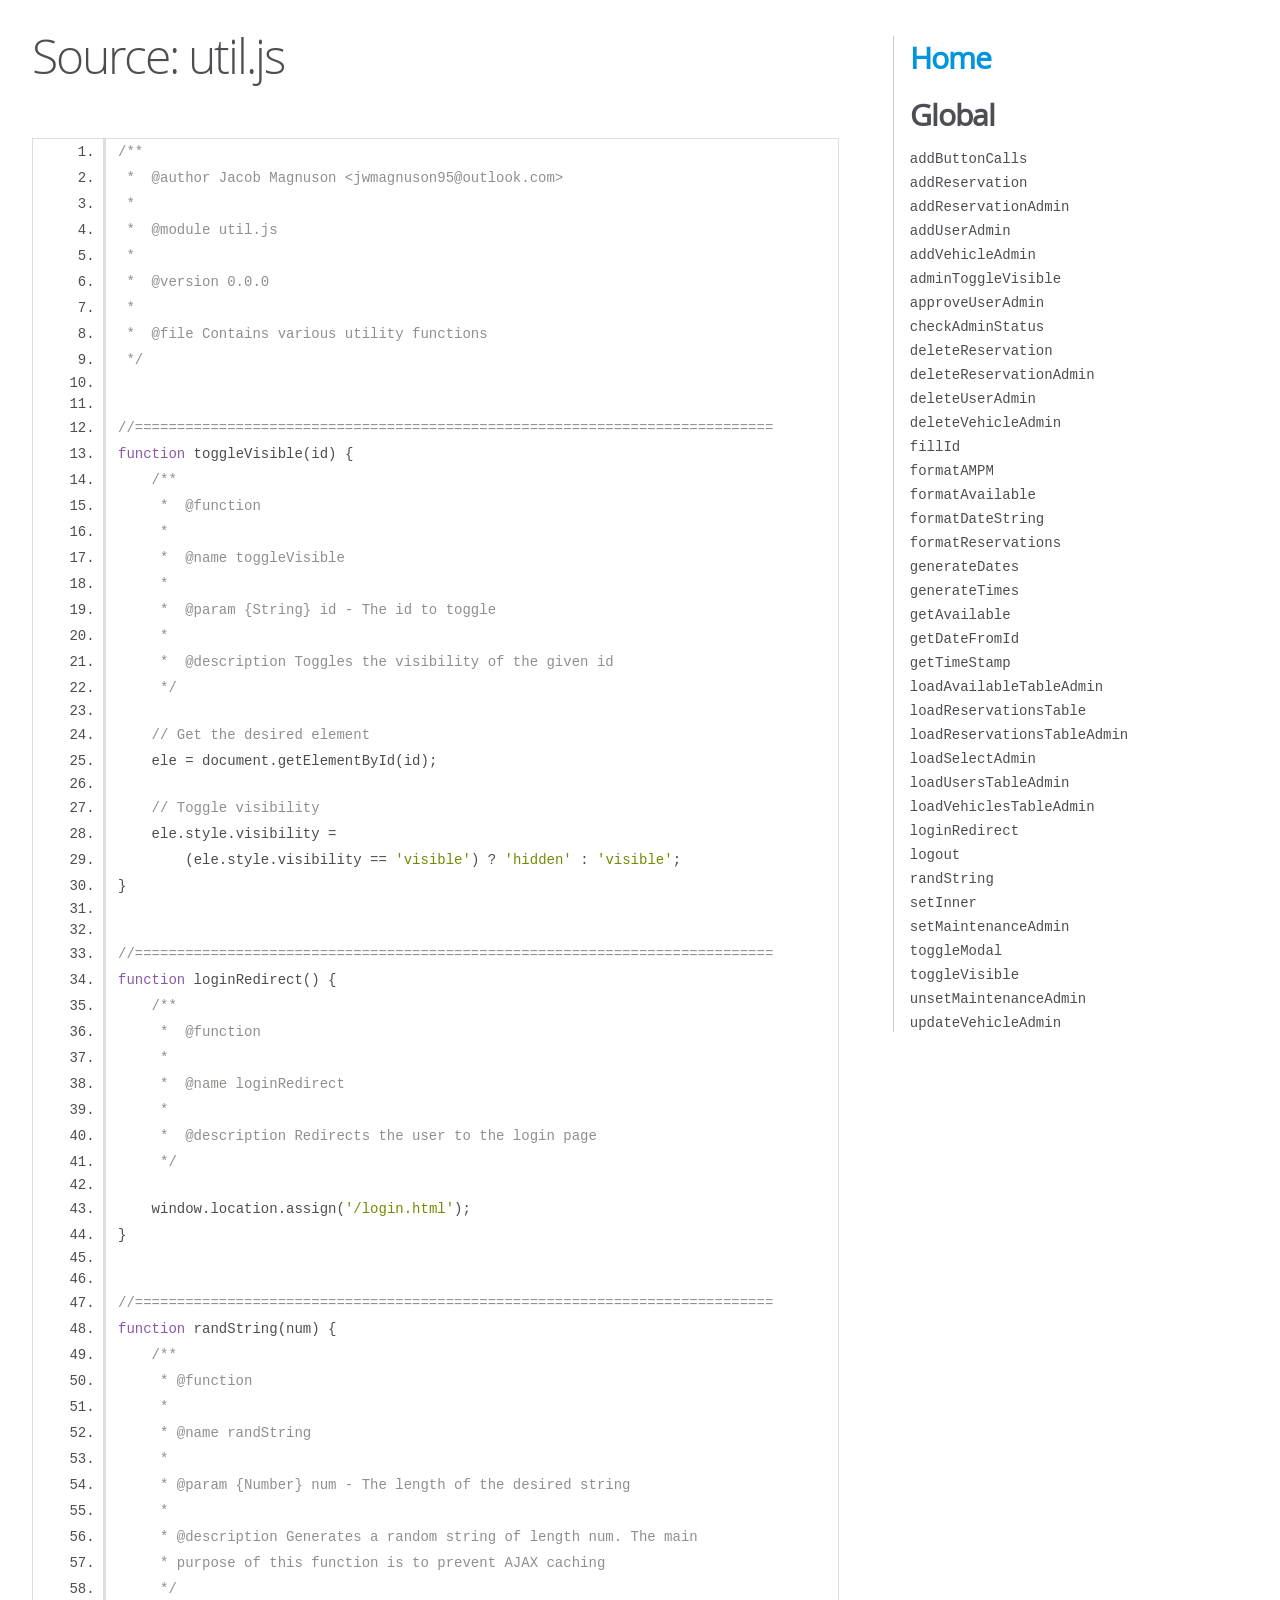
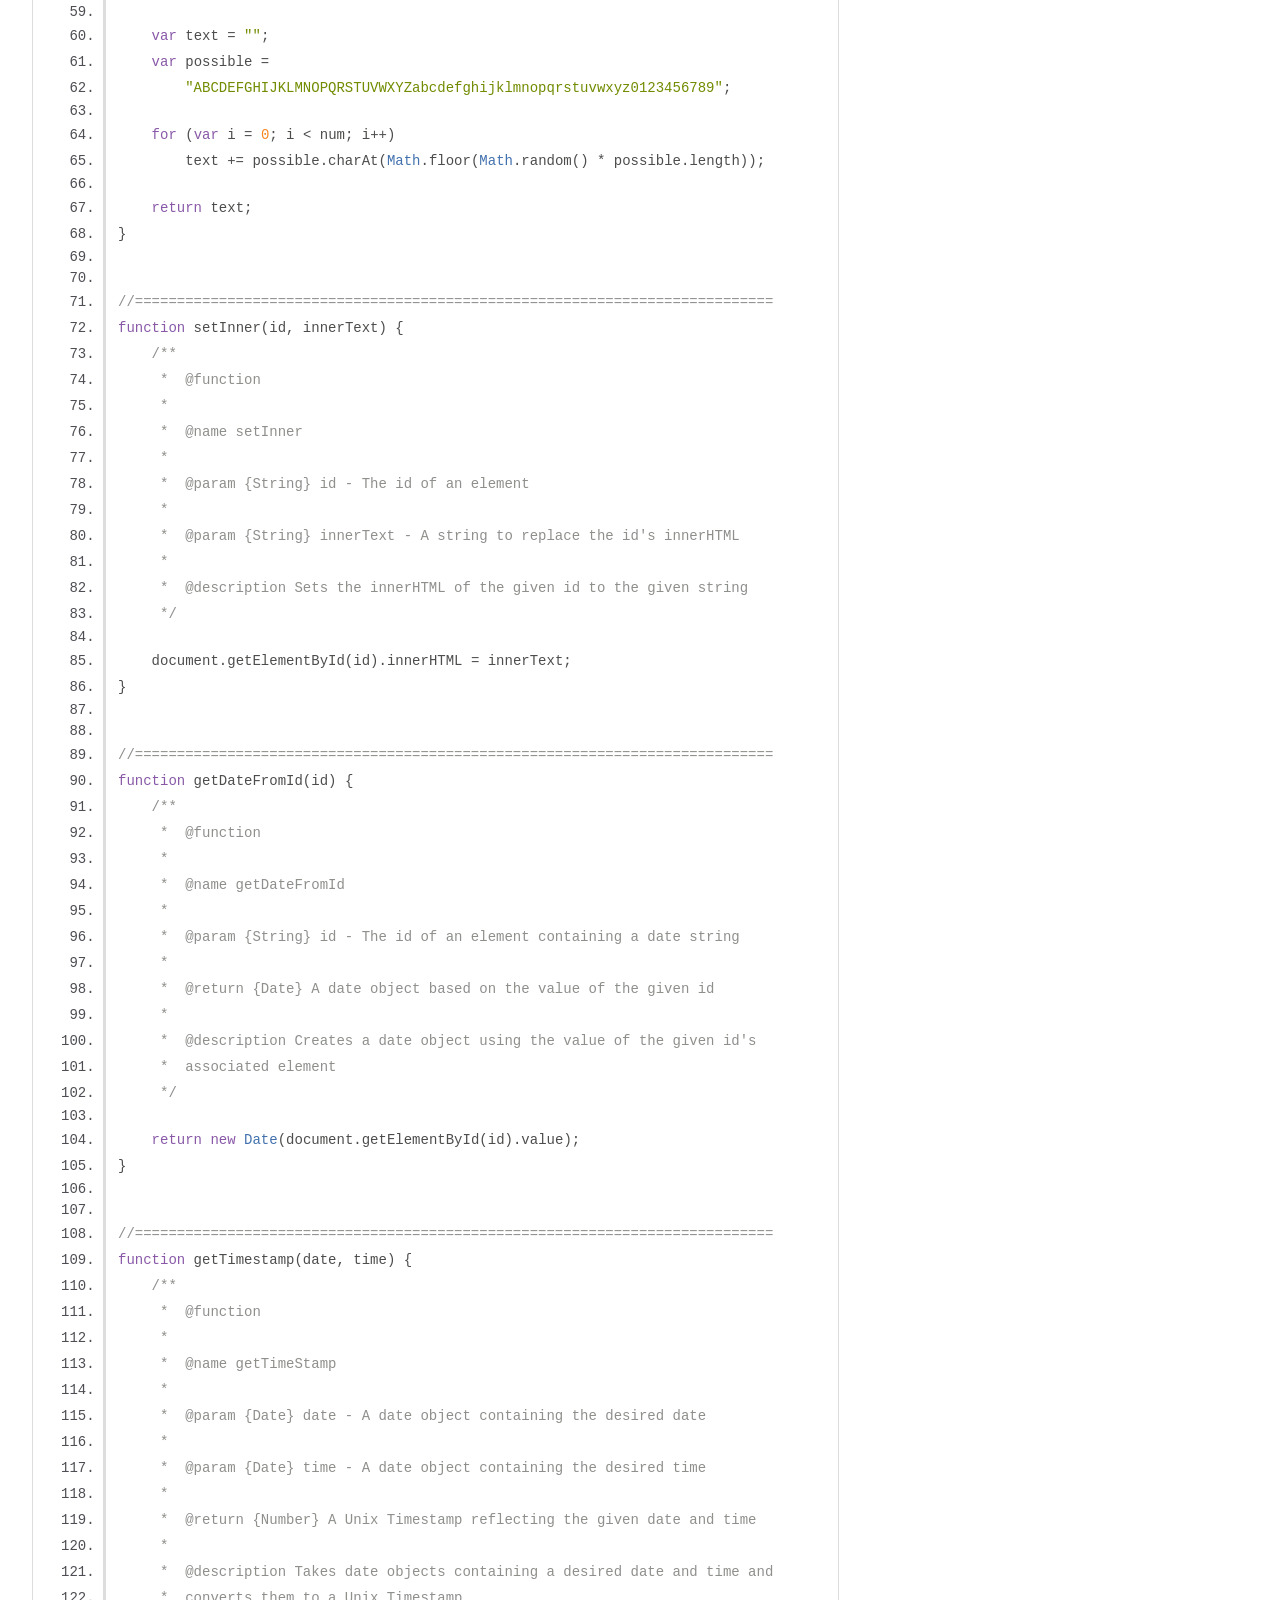
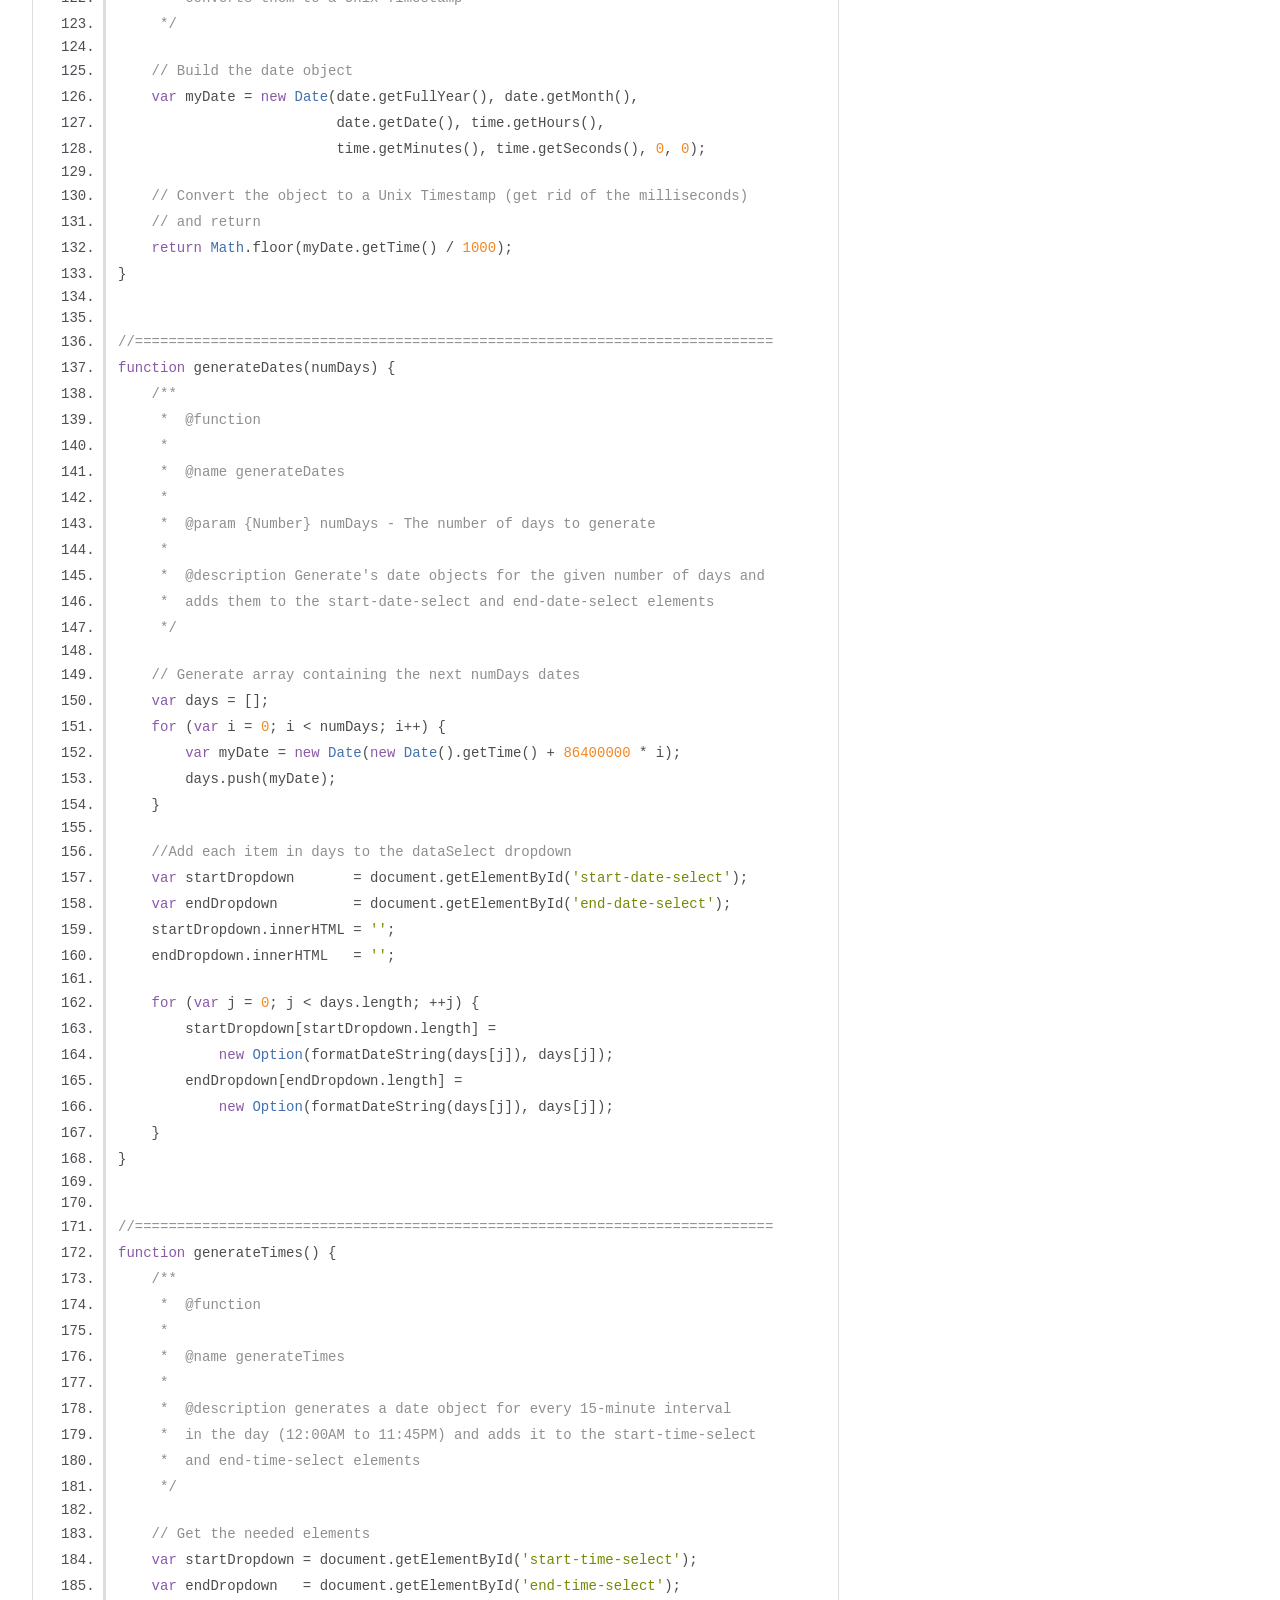
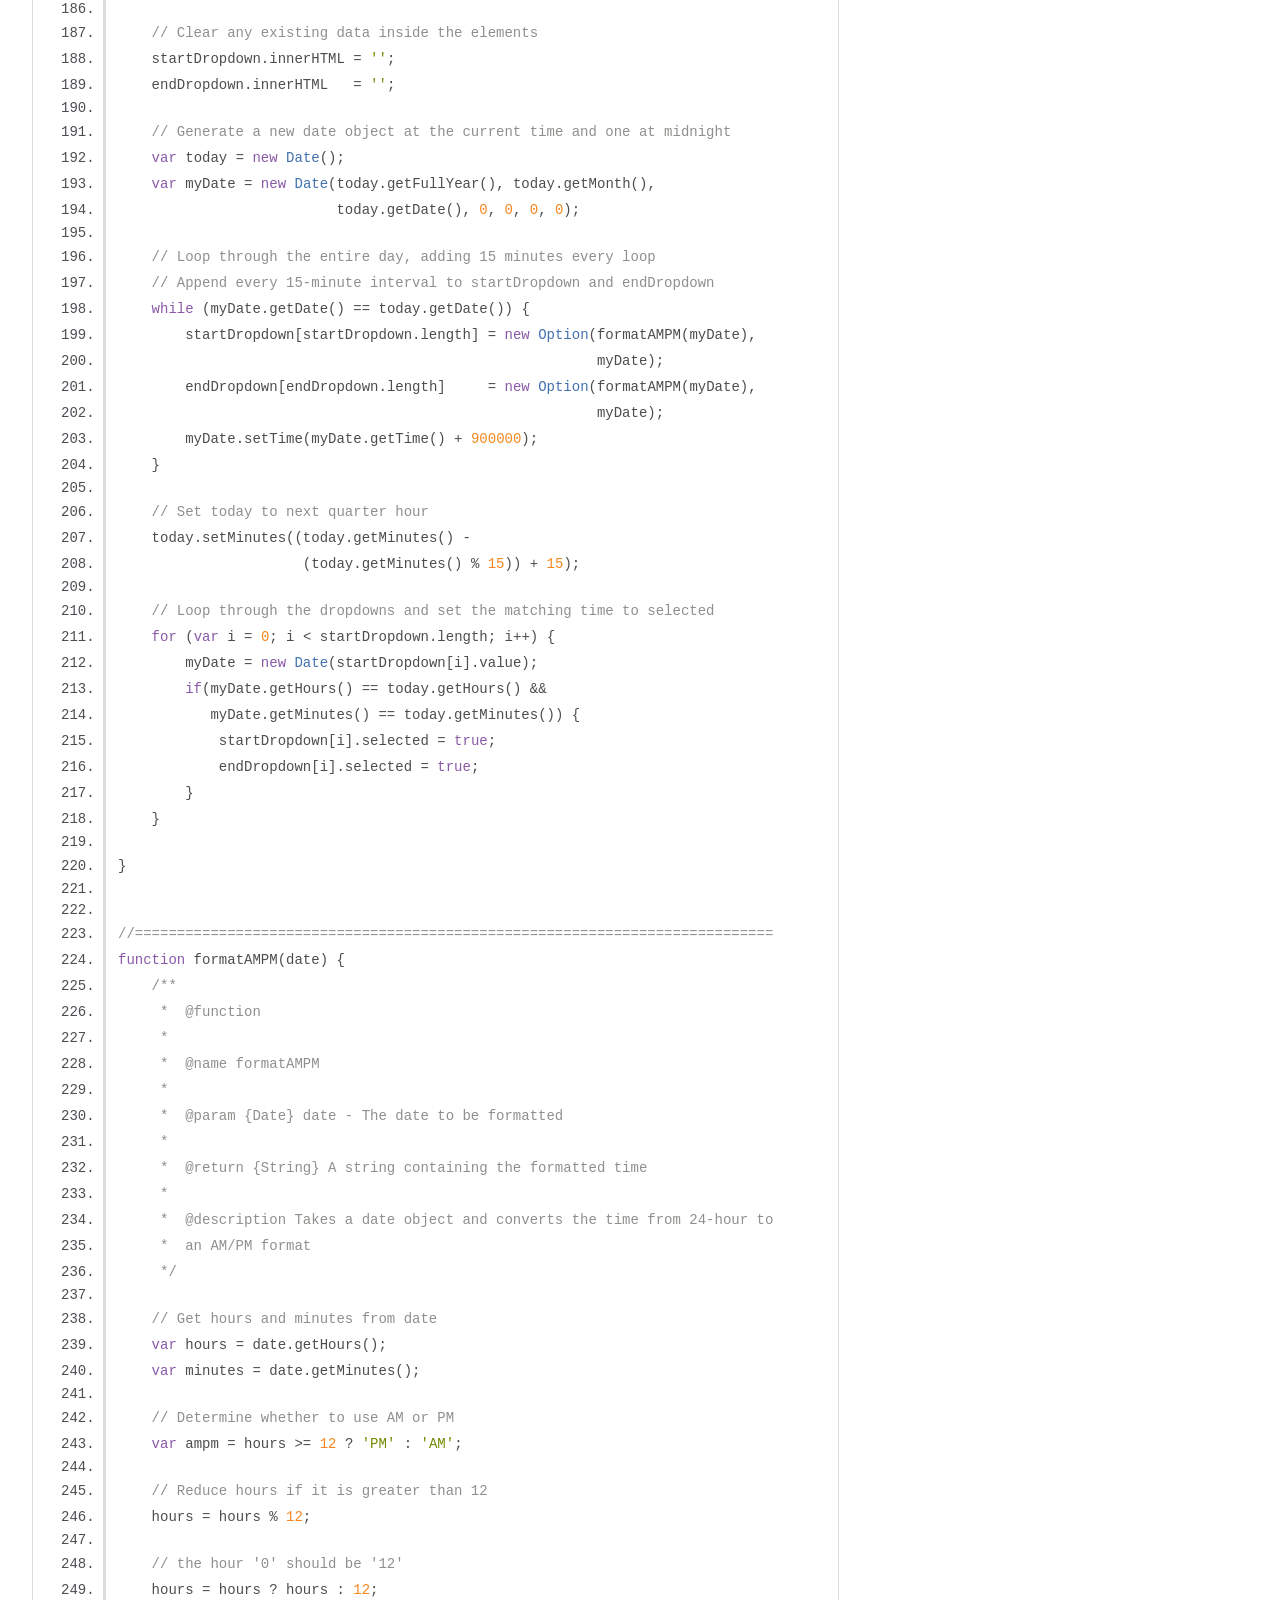
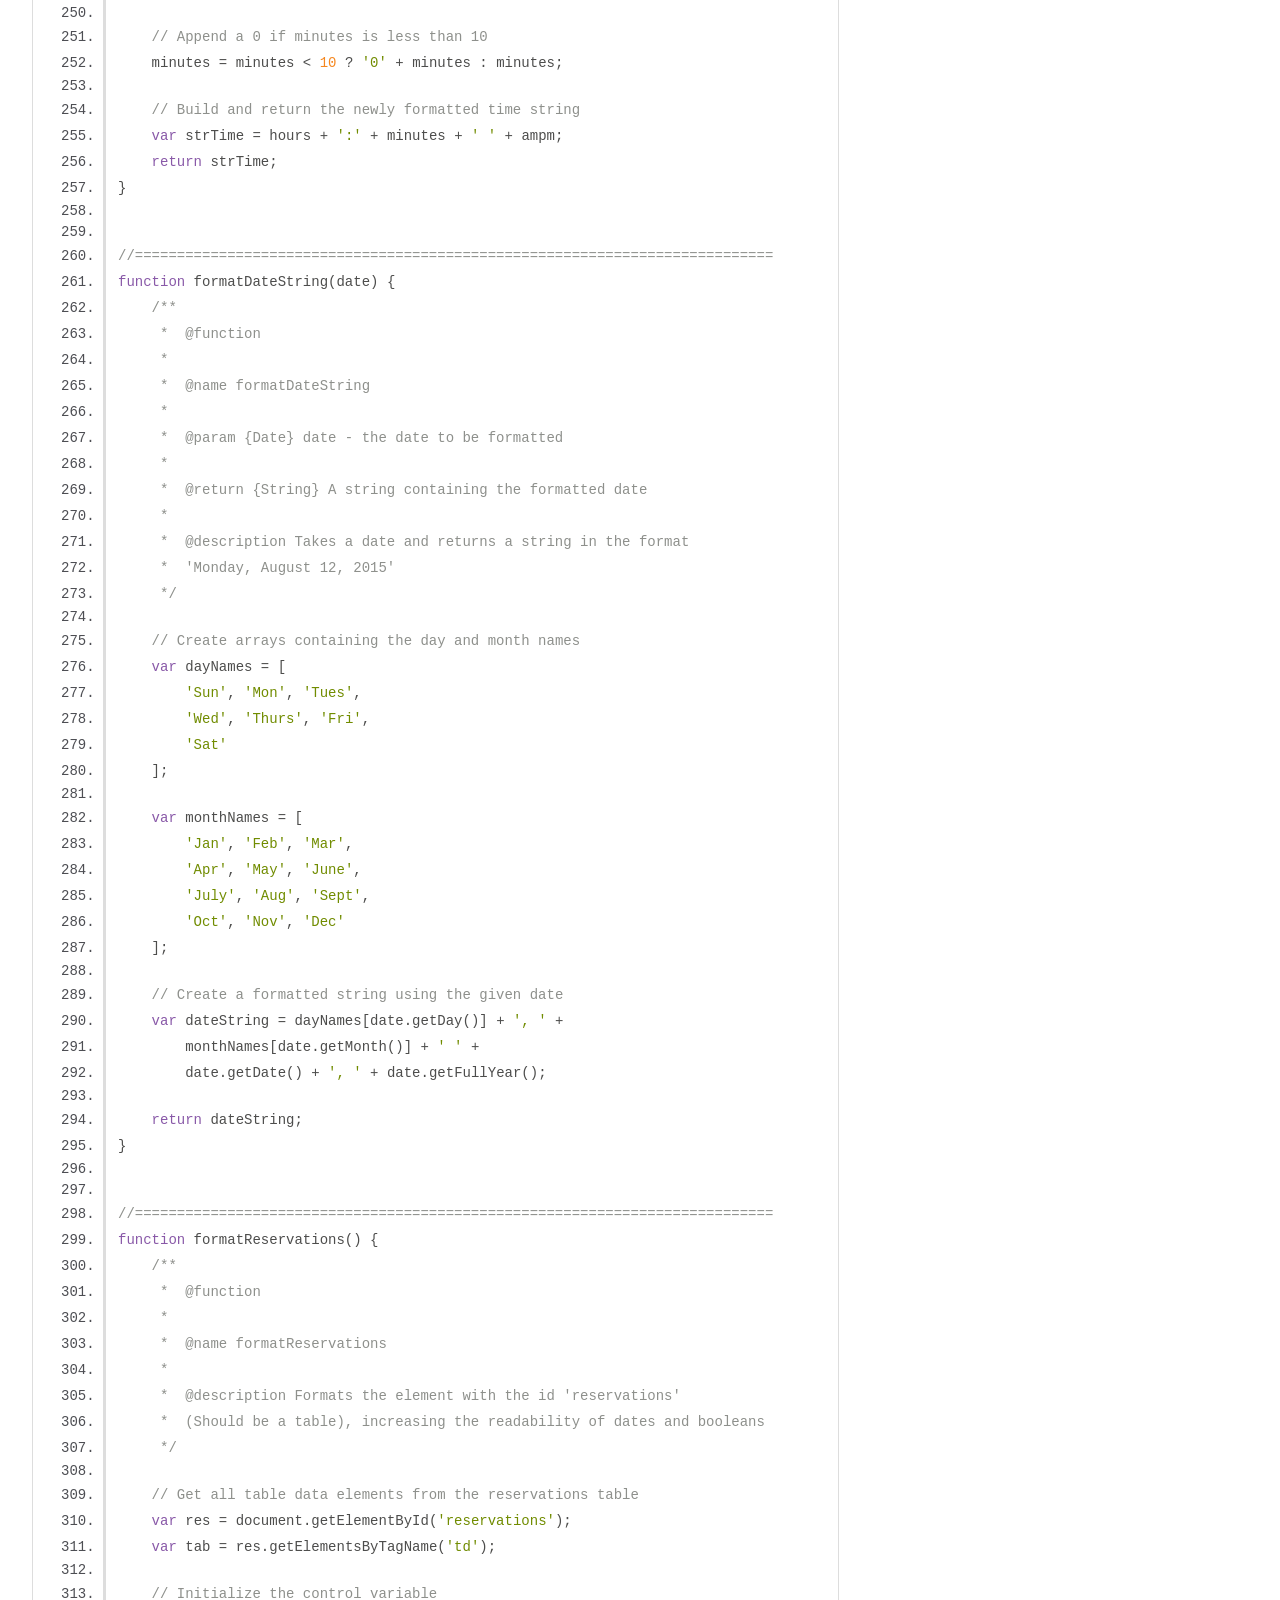
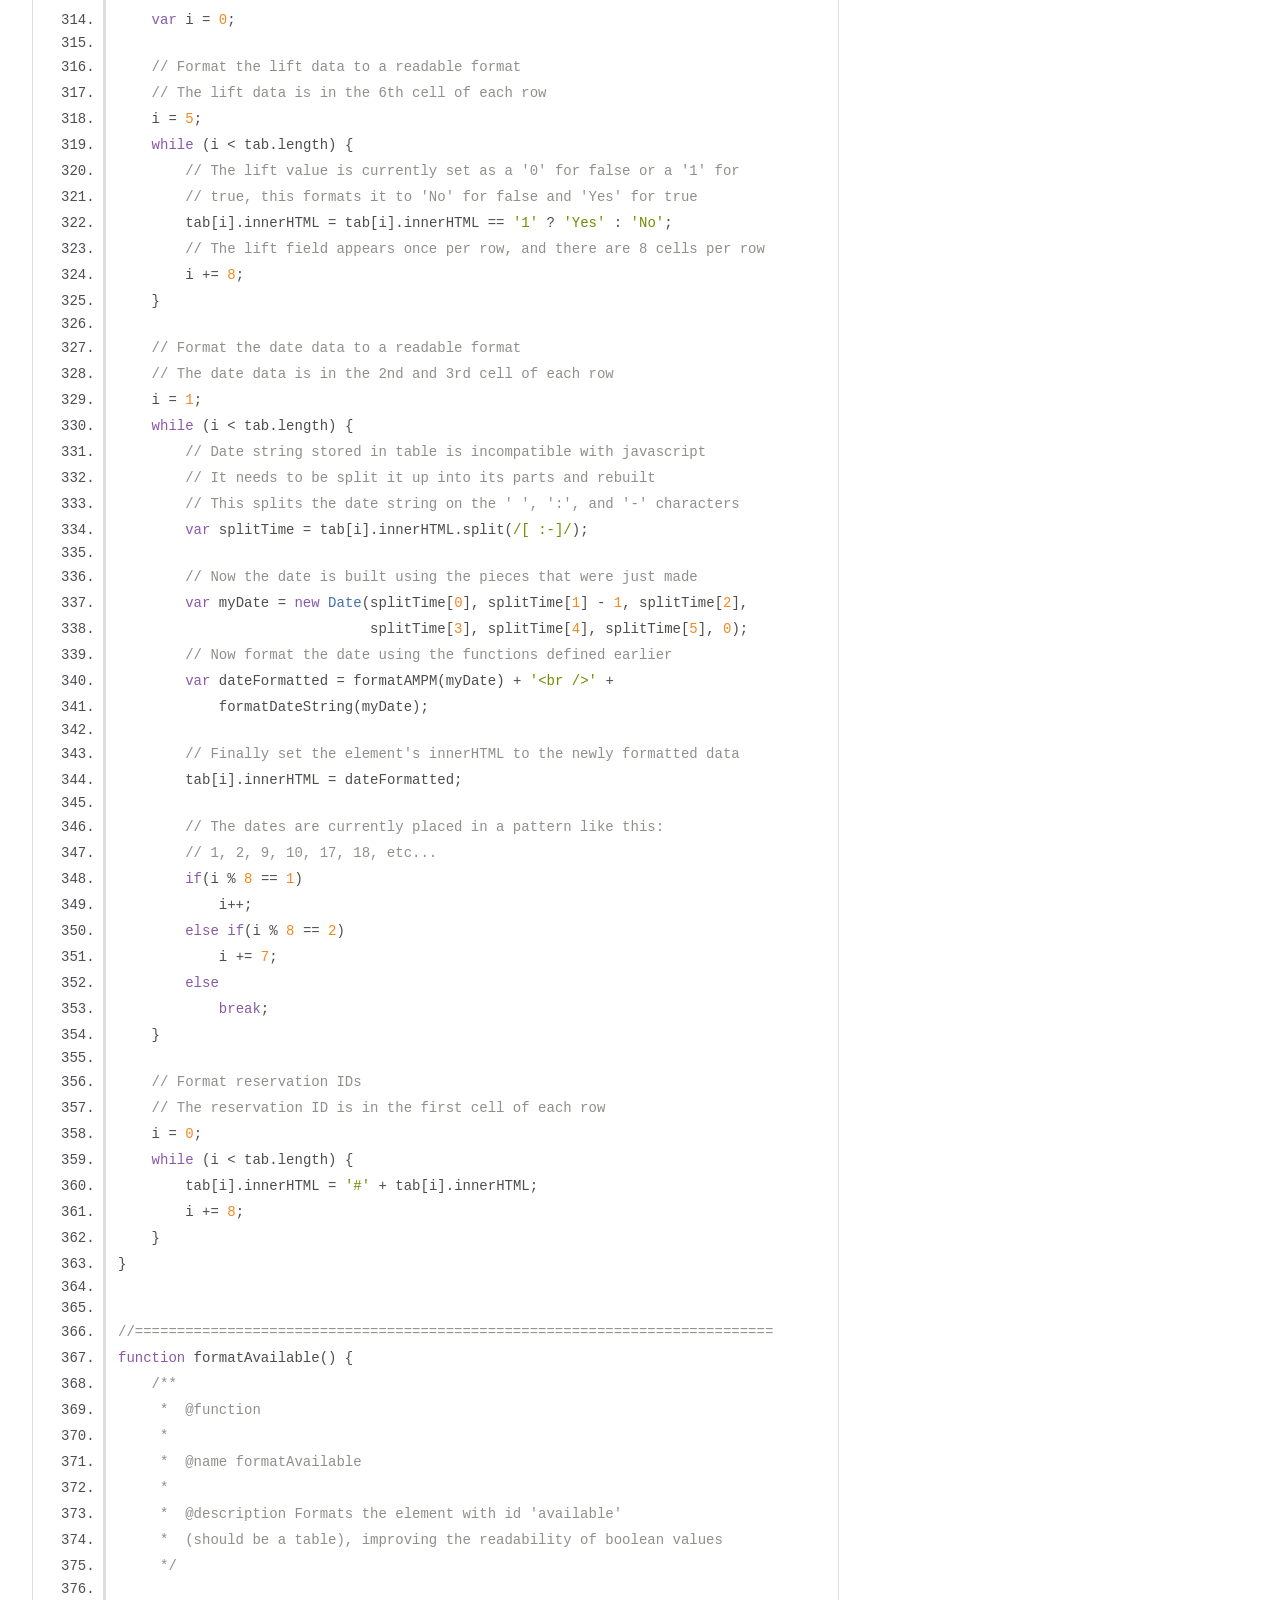
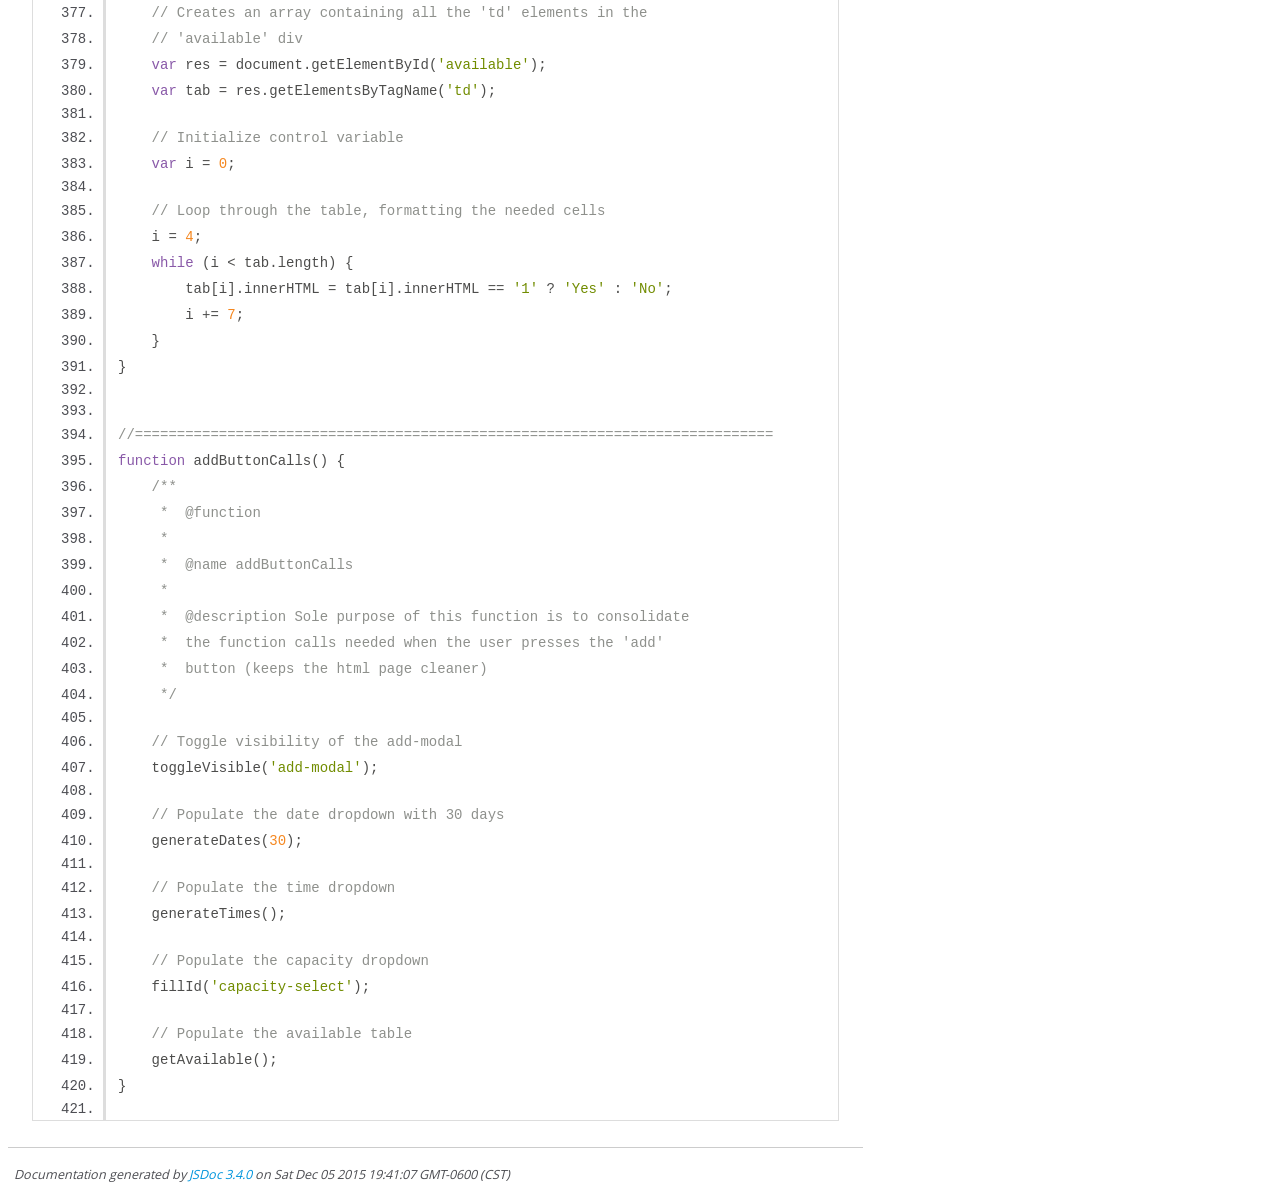
<file: html/docs/javascript/util.js.html>
<!DOCTYPE html>
<html lang="en">
<head>
    <meta charset="utf-8">
    <title>JSDoc: Source: util.js</title>

    <script src="scripts/prettify/prettify.js"> </script>
    <script src="scripts/prettify/lang-css.js"> </script>
    <!--[if lt IE 9]>
      <script src="//html5shiv.googlecode.com/svn/trunk/html5.js"></script>
    <![endif]-->
    <link type="text/css" rel="stylesheet" href="styles/prettify-tomorrow.css">
    <link type="text/css" rel="stylesheet" href="styles/jsdoc-default.css">
</head>

<body>

<div id="main">

    <h1 class="page-title">Source: util.js</h1>

    



    
    <section>
        <article>
            <pre class="prettyprint source linenums"><code>/**
 *  @author Jacob Magnuson &lt;jwmagnuson95@outlook.com>
 *
 *  @module util.js
 *
 *  @version 0.0.0
 *
 *  @file Contains various utility functions
 */


//============================================================================
function toggleVisible(id) {
    /**
     *  @function
     *
     *  @name toggleVisible
     *
     *  @param {String} id - The id to toggle
     *
     *  @description Toggles the visibility of the given id
     */

    // Get the desired element
    ele = document.getElementById(id);

    // Toggle visibility
    ele.style.visibility =
        (ele.style.visibility == 'visible') ? 'hidden' : 'visible';
}


//============================================================================
function loginRedirect() {
    /**
     *  @function
     *
     *  @name loginRedirect
     *
     *  @description Redirects the user to the login page
     */

    window.location.assign('/login.html');
}


//============================================================================
function randString(num) {
    /**
     * @function
     *
     * @name randString
     *
     * @param {Number} num - The length of the desired string
     *
     * @description Generates a random string of length num. The main
     * purpose of this function is to prevent AJAX caching
     */

    var text = "";
    var possible =
        "ABCDEFGHIJKLMNOPQRSTUVWXYZabcdefghijklmnopqrstuvwxyz0123456789";

    for (var i = 0; i &lt; num; i++)
        text += possible.charAt(Math.floor(Math.random() * possible.length));

    return text;
}


//============================================================================
function setInner(id, innerText) {
    /**
     *  @function
     *
     *  @name setInner
     *
     *  @param {String} id - The id of an element
     *
     *  @param {String} innerText - A string to replace the id's innerHTML
     *
     *  @description Sets the innerHTML of the given id to the given string
     */

    document.getElementById(id).innerHTML = innerText;
}


//============================================================================
function getDateFromId(id) {
    /**
     *  @function
     *
     *  @name getDateFromId
     *
     *  @param {String} id - The id of an element containing a date string
     *
     *  @return {Date} A date object based on the value of the given id
     *
     *  @description Creates a date object using the value of the given id's
     *  associated element
     */

    return new Date(document.getElementById(id).value);
}


//============================================================================
function getTimestamp(date, time) {
    /**
     *  @function
     *
     *  @name getTimeStamp
     *
     *  @param {Date} date - A date object containing the desired date
     *
     *  @param {Date} time - A date object containing the desired time
     *
     *  @return {Number} A Unix Timestamp reflecting the given date and time
     *
     *  @description Takes date objects containing a desired date and time and
     *  converts them to a Unix Timestamp
     */

    // Build the date object
    var myDate = new Date(date.getFullYear(), date.getMonth(),
                          date.getDate(), time.getHours(),
                          time.getMinutes(), time.getSeconds(), 0, 0);

    // Convert the object to a Unix Timestamp (get rid of the milliseconds)
    // and return
    return Math.floor(myDate.getTime() / 1000);
}


//============================================================================
function generateDates(numDays) {
    /**
     *  @function
     *
     *  @name generateDates
     *
     *  @param {Number} numDays - The number of days to generate
     *
     *  @description Generate's date objects for the given number of days and
     *  adds them to the start-date-select and end-date-select elements
     */

    // Generate array containing the next numDays dates
    var days = [];
    for (var i = 0; i &lt; numDays; i++) {
        var myDate = new Date(new Date().getTime() + 86400000 * i);
        days.push(myDate);
    }

    //Add each item in days to the dataSelect dropdown
    var startDropdown       = document.getElementById('start-date-select');
    var endDropdown         = document.getElementById('end-date-select');
    startDropdown.innerHTML = '';
    endDropdown.innerHTML   = '';

    for (var j = 0; j &lt; days.length; ++j) {
        startDropdown[startDropdown.length] =
            new Option(formatDateString(days[j]), days[j]);
        endDropdown[endDropdown.length] =
            new Option(formatDateString(days[j]), days[j]);
    }
}


//============================================================================
function generateTimes() {
    /**
     *  @function
     *
     *  @name generateTimes
     *
     *  @description generates a date object for every 15-minute interval
     *  in the day (12:00AM to 11:45PM) and adds it to the start-time-select
     *  and end-time-select elements
     */

    // Get the needed elements
    var startDropdown = document.getElementById('start-time-select');
    var endDropdown   = document.getElementById('end-time-select');

    // Clear any existing data inside the elements
    startDropdown.innerHTML = '';
    endDropdown.innerHTML   = '';

    // Generate a new date object at the current time and one at midnight
    var today = new Date();
    var myDate = new Date(today.getFullYear(), today.getMonth(),
                          today.getDate(), 0, 0, 0, 0);

    // Loop through the entire day, adding 15 minutes every loop
    // Append every 15-minute interval to startDropdown and endDropdown
    while (myDate.getDate() == today.getDate()) {
        startDropdown[startDropdown.length] = new Option(formatAMPM(myDate),
                                                         myDate);
        endDropdown[endDropdown.length]     = new Option(formatAMPM(myDate),
                                                         myDate);
        myDate.setTime(myDate.getTime() + 900000);
    }

    // Set today to next quarter hour
    today.setMinutes((today.getMinutes() -
                      (today.getMinutes() % 15)) + 15);

    // Loop through the dropdowns and set the matching time to selected
    for (var i = 0; i &lt; startDropdown.length; i++) {
        myDate = new Date(startDropdown[i].value);
        if(myDate.getHours() == today.getHours() &amp;&amp;
           myDate.getMinutes() == today.getMinutes()) {
            startDropdown[i].selected = true;
            endDropdown[i].selected = true;
        }
    }

}


//============================================================================
function formatAMPM(date) {
    /**
     *  @function
     *
     *  @name formatAMPM
     *
     *  @param {Date} date - The date to be formatted
     *
     *  @return {String} A string containing the formatted time
     *
     *  @description Takes a date object and converts the time from 24-hour to
     *  an AM/PM format
     */

    // Get hours and minutes from date
    var hours = date.getHours();
    var minutes = date.getMinutes();

    // Determine whether to use AM or PM
    var ampm = hours >= 12 ? 'PM' : 'AM';

    // Reduce hours if it is greater than 12
    hours = hours % 12;

    // the hour '0' should be '12'
    hours = hours ? hours : 12;

    // Append a 0 if minutes is less than 10
    minutes = minutes &lt; 10 ? '0' + minutes : minutes;

    // Build and return the newly formatted time string
    var strTime = hours + ':' + minutes + ' ' + ampm;
    return strTime;
}


//============================================================================
function formatDateString(date) {
    /**
     *  @function
     *
     *  @name formatDateString
     *
     *  @param {Date} date - the date to be formatted
     *
     *  @return {String} A string containing the formatted date
     *
     *  @description Takes a date and returns a string in the format
     *  'Monday, August 12, 2015'
     */

    // Create arrays containing the day and month names
    var dayNames = [
        'Sun', 'Mon', 'Tues',
        'Wed', 'Thurs', 'Fri',
        'Sat'
    ];

    var monthNames = [
        'Jan', 'Feb', 'Mar',
        'Apr', 'May', 'June',
        'July', 'Aug', 'Sept',
        'Oct', 'Nov', 'Dec'
    ];

    // Create a formatted string using the given date
    var dateString = dayNames[date.getDay()] + ', ' +
        monthNames[date.getMonth()] + ' ' +
        date.getDate() + ', ' + date.getFullYear();

    return dateString;
}


//============================================================================
function formatReservations() {
    /**
     *  @function
     *
     *  @name formatReservations
     *
     *  @description Formats the element with the id 'reservations'
     *  (Should be a table), increasing the readability of dates and booleans
     */

    // Get all table data elements from the reservations table
    var res = document.getElementById('reservations');
    var tab = res.getElementsByTagName('td');

    // Initialize the control variable
    var i = 0;

    // Format the lift data to a readable format
    // The lift data is in the 6th cell of each row
    i = 5;
    while (i &lt; tab.length) {
        // The lift value is currently set as a '0' for false or a '1' for
        // true, this formats it to 'No' for false and 'Yes' for true
        tab[i].innerHTML = tab[i].innerHTML == '1' ? 'Yes' : 'No';
        // The lift field appears once per row, and there are 8 cells per row
        i += 8;
    }

    // Format the date data to a readable format
    // The date data is in the 2nd and 3rd cell of each row
    i = 1;
    while (i &lt; tab.length) {
        // Date string stored in table is incompatible with javascript
        // It needs to be split it up into its parts and rebuilt
        // This splits the date string on the ' ', ':', and '-' characters
        var splitTime = tab[i].innerHTML.split(/[ :-]/);

        // Now the date is built using the pieces that were just made
        var myDate = new Date(splitTime[0], splitTime[1] - 1, splitTime[2],
                              splitTime[3], splitTime[4], splitTime[5], 0);
        // Now format the date using the functions defined earlier
        var dateFormatted = formatAMPM(myDate) + '&lt;br />' +
            formatDateString(myDate);

        // Finally set the element's innerHTML to the newly formatted data
        tab[i].innerHTML = dateFormatted;

        // The dates are currently placed in a pattern like this:
        // 1, 2, 9, 10, 17, 18, etc...
        if(i % 8 == 1)
            i++;
        else if(i % 8 == 2)
            i += 7;
        else
            break;
    }

    // Format reservation IDs
    // The reservation ID is in the first cell of each row
    i = 0;
    while (i &lt; tab.length) {
        tab[i].innerHTML = '#' + tab[i].innerHTML;
        i += 8;
    }
}


//============================================================================
function formatAvailable() {
    /**
     *  @function
     *
     *  @name formatAvailable
     *
     *  @description Formats the element with id 'available'
     *  (should be a table), improving the readability of boolean values
     */

    // Creates an array containing all the 'td' elements in the
    // 'available' div
    var res = document.getElementById('available');
    var tab = res.getElementsByTagName('td');

    // Initialize control variable
    var i = 0;

    // Loop through the table, formatting the needed cells
    i = 4;
    while (i &lt; tab.length) {
        tab[i].innerHTML = tab[i].innerHTML == '1' ? 'Yes' : 'No';
        i += 7;
    }
}


//============================================================================
function addButtonCalls() {
    /**
     *  @function
     *
     *  @name addButtonCalls
     *
     *  @description Sole purpose of this function is to consolidate
     *  the function calls needed when the user presses the 'add'
     *  button (keeps the html page cleaner)
     */

    // Toggle visibility of the add-modal
    toggleVisible('add-modal');

    // Populate the date dropdown with 30 days
    generateDates(30);

    // Populate the time dropdown
    generateTimes();

    // Populate the capacity dropdown
    fillId('capacity-select');

    // Populate the available table
    getAvailable();
}

</code></pre>
        </article>
    </section>




</div>

<nav>
    <h2><a href="index.html">Home</a></h2><h3>Global</h3><ul><li><a href="global.html#addButtonCalls">addButtonCalls</a></li><li><a href="global.html#addReservation">addReservation</a></li><li><a href="global.html#addReservationAdmin">addReservationAdmin</a></li><li><a href="global.html#addUserAdmin">addUserAdmin</a></li><li><a href="global.html#addVehicleAdmin">addVehicleAdmin</a></li><li><a href="global.html#adminToggleVisible">adminToggleVisible</a></li><li><a href="global.html#approveUserAdmin">approveUserAdmin</a></li><li><a href="global.html#checkAdminStatus">checkAdminStatus</a></li><li><a href="global.html#deleteReservation">deleteReservation</a></li><li><a href="global.html#deleteReservationAdmin">deleteReservationAdmin</a></li><li><a href="global.html#deleteUserAdmin">deleteUserAdmin</a></li><li><a href="global.html#deleteVehicleAdmin">deleteVehicleAdmin</a></li><li><a href="global.html#fillId">fillId</a></li><li><a href="global.html#formatAMPM">formatAMPM</a></li><li><a href="global.html#formatAvailable">formatAvailable</a></li><li><a href="global.html#formatDateString">formatDateString</a></li><li><a href="global.html#formatReservations">formatReservations</a></li><li><a href="global.html#generateDates">generateDates</a></li><li><a href="global.html#generateTimes">generateTimes</a></li><li><a href="global.html#getAvailable">getAvailable</a></li><li><a href="global.html#getDateFromId">getDateFromId</a></li><li><a href="global.html#getTimeStamp">getTimeStamp</a></li><li><a href="global.html#loadAvailableTableAdmin">loadAvailableTableAdmin</a></li><li><a href="global.html#loadReservationsTable">loadReservationsTable</a></li><li><a href="global.html#loadReservationsTableAdmin">loadReservationsTableAdmin</a></li><li><a href="global.html#loadSelectAdmin">loadSelectAdmin</a></li><li><a href="global.html#loadUsersTableAdmin">loadUsersTableAdmin</a></li><li><a href="global.html#loadVehiclesTableAdmin">loadVehiclesTableAdmin</a></li><li><a href="global.html#loginRedirect">loginRedirect</a></li><li><a href="global.html#logout">logout</a></li><li><a href="global.html#randString">randString</a></li><li><a href="global.html#setInner">setInner</a></li><li><a href="global.html#setMaintenanceAdmin">setMaintenanceAdmin</a></li><li><a href="global.html#toggleModal">toggleModal</a></li><li><a href="global.html#toggleVisible">toggleVisible</a></li><li><a href="global.html#unsetMaintenanceAdmin">unsetMaintenanceAdmin</a></li><li><a href="global.html#updateVehicleAdmin">updateVehicleAdmin</a></li></ul>
</nav>

<br class="clear">

<footer>
    Documentation generated by <a href="https://github.com/jsdoc3/jsdoc">JSDoc 3.4.0</a> on Sat Dec 05 2015 19:41:07 GMT-0600 (CST)
</footer>

<script> prettyPrint(); </script>
<script src="scripts/linenumber.js"> </script>
</body>
</html>
</file>
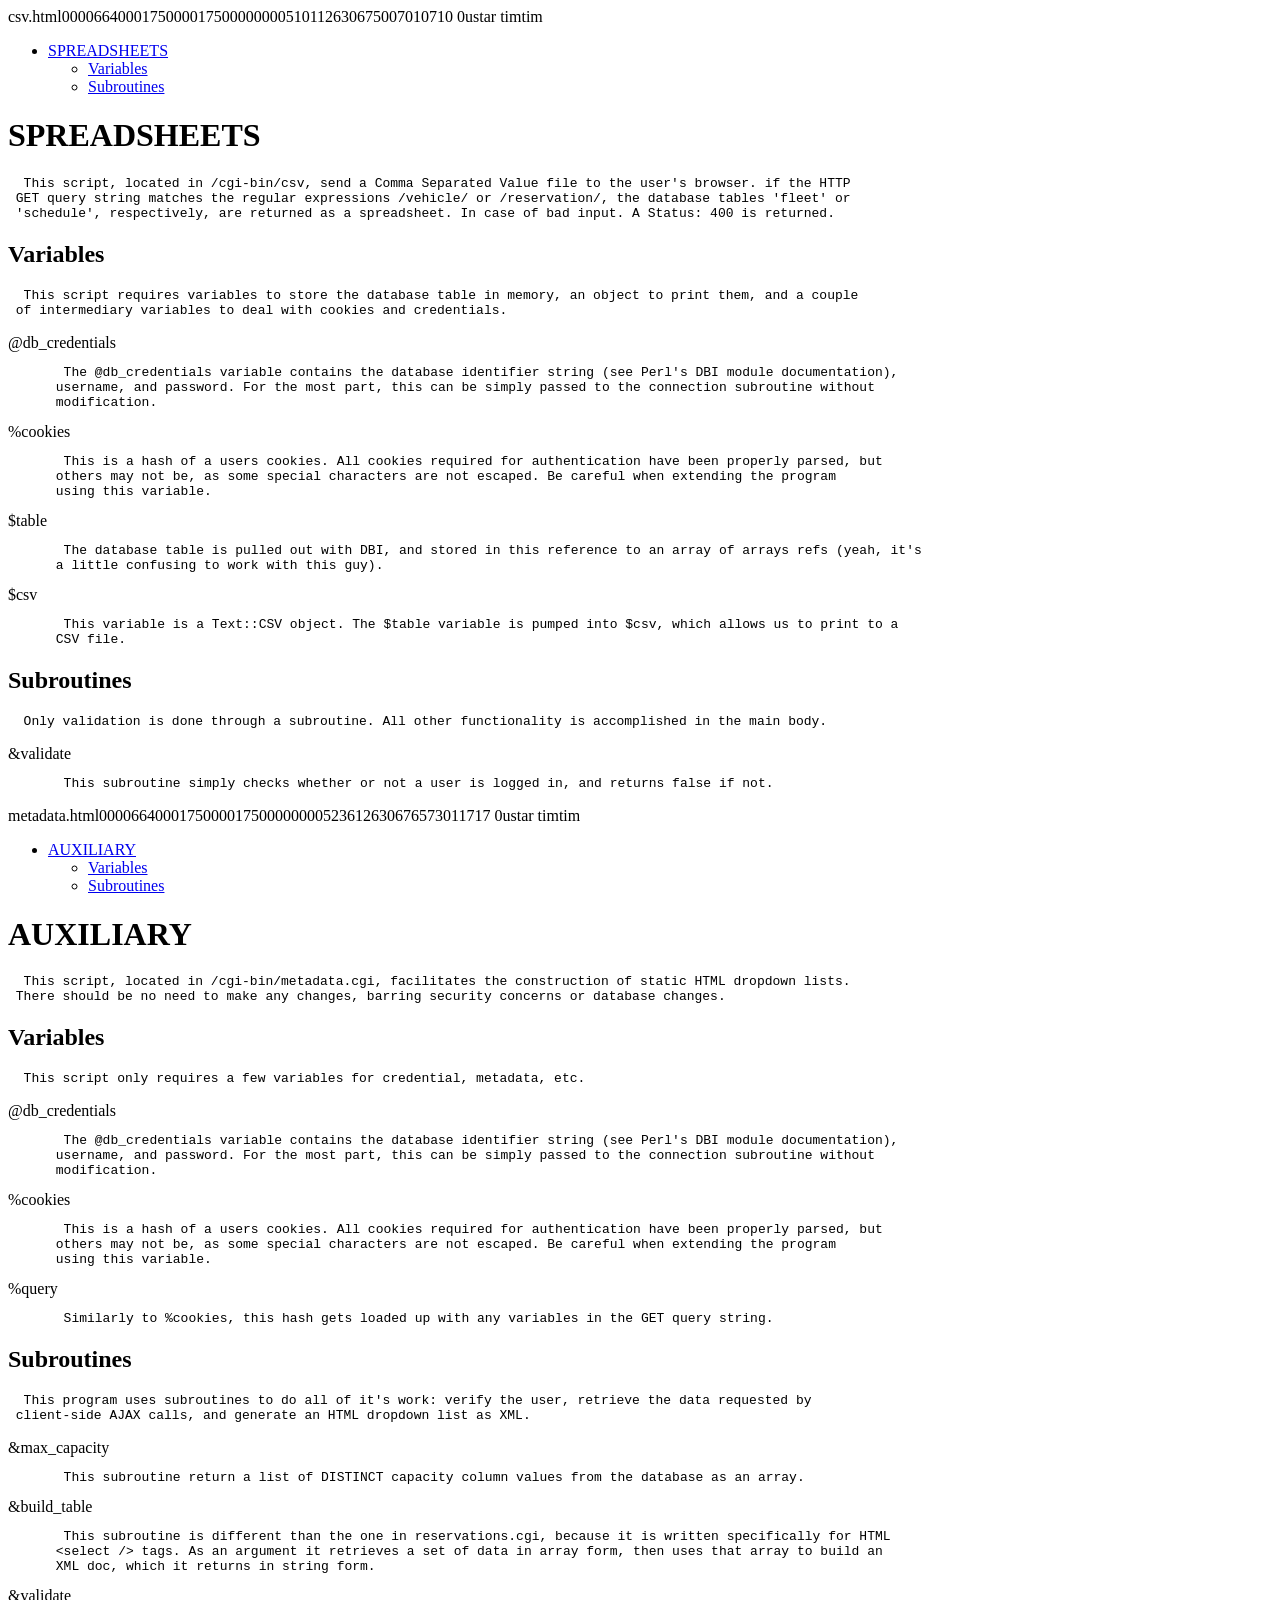
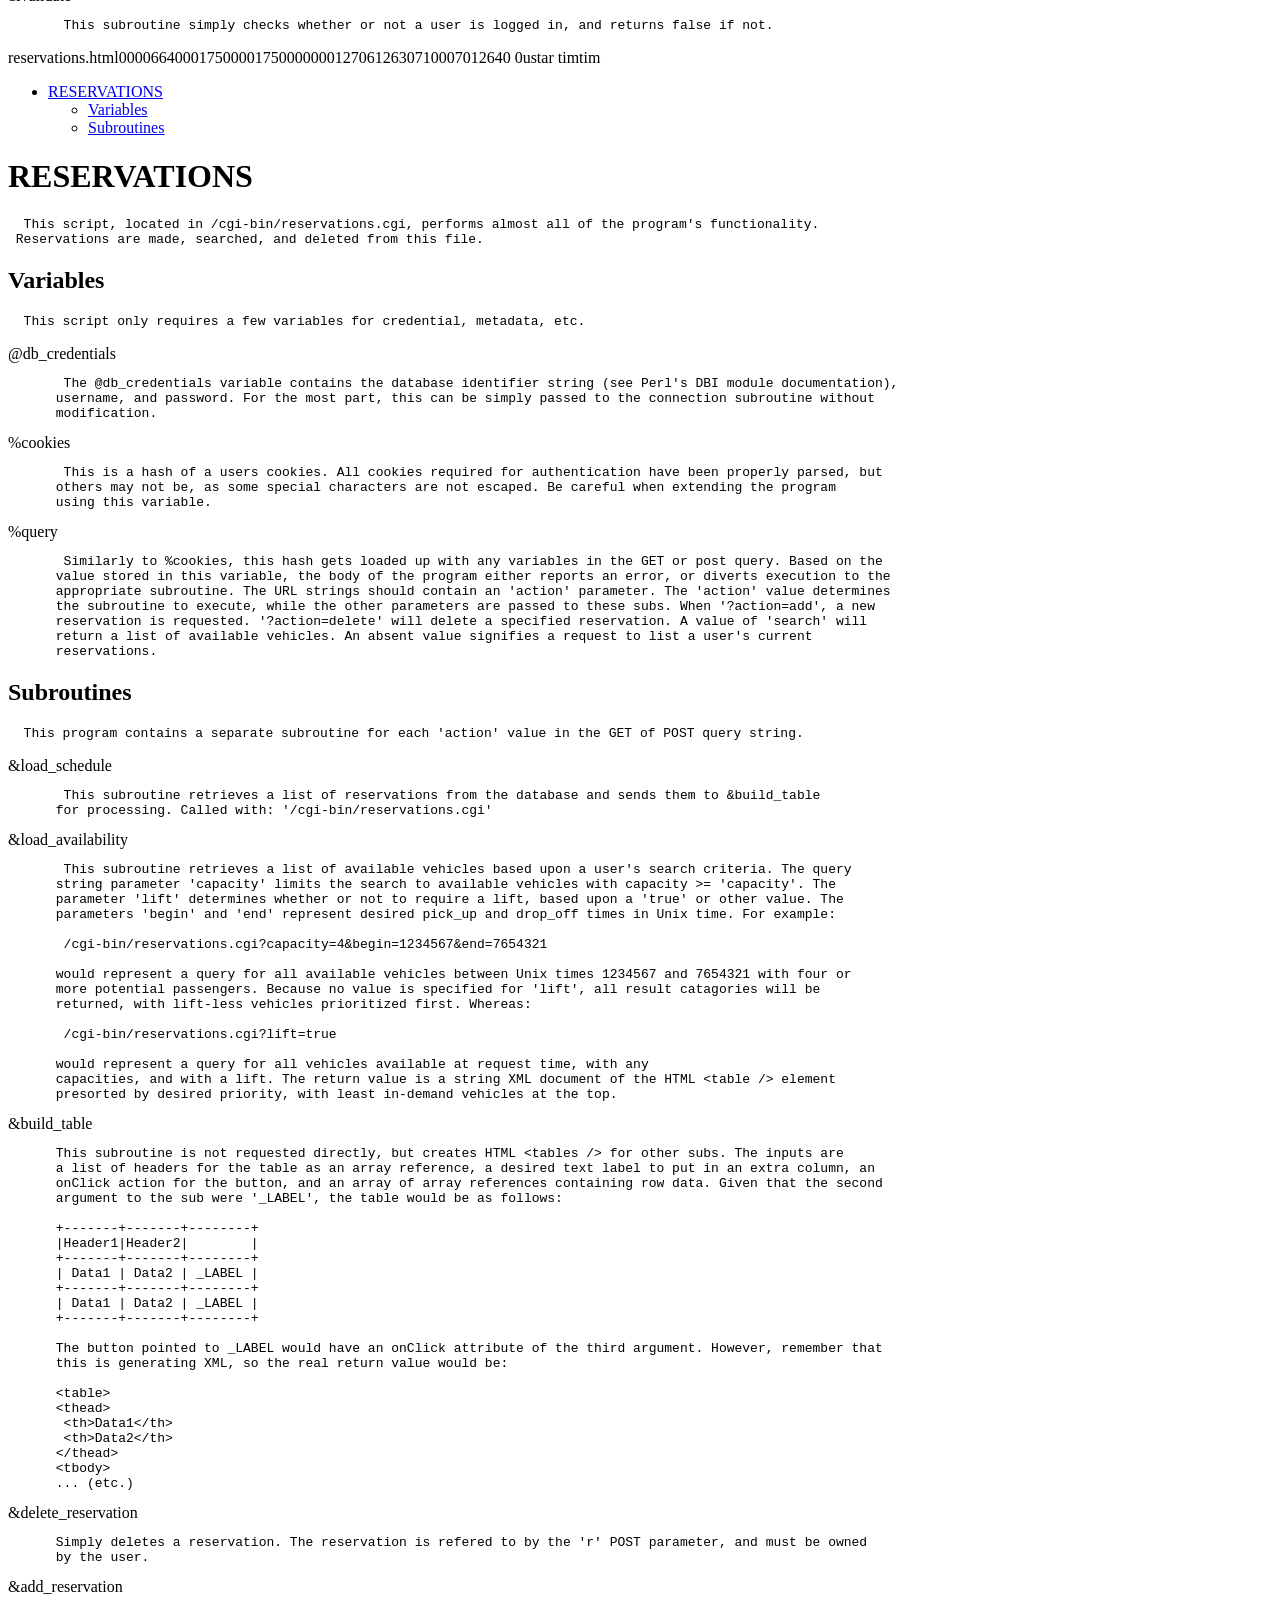
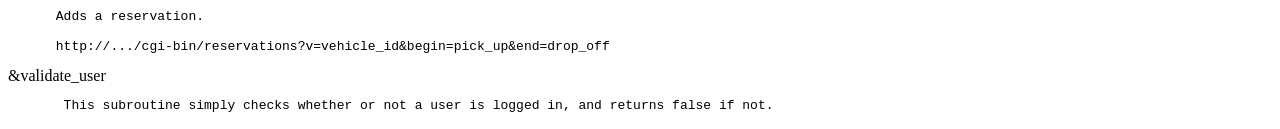
<file: html/docs/perl/auth.html>
csv.html                                                                                            0000664 0001750 0001750 00000005101 12630675007 010710  0                                                                                                    ustar   tim                             tim                                                                                                                                                                                                                    <?xml version="1.0" ?>
<!DOCTYPE html PUBLIC "-//W3C//DTD XHTML 1.0 Strict//EN" "http://www.w3.org/TR/xhtml1/DTD/xhtml1-strict.dtd">
<html xmlns="http://www.w3.org/1999/xhtml">
<head>
<title></title>
<meta http-equiv="content-type" content="text/html; charset=utf-8" />
<link rev="made" href="mailto:root@localhost" />
</head>

<body style="background-color: white">



<ul id="index">
  <li><a href="#SPREADSHEETS">SPREADSHEETS</a>
    <ul>
      <li><a href="#Variables">Variables</a></li>
      <li><a href="#Subroutines">Subroutines</a></li>
    </ul>
  </li>
</ul>

<h1 id="SPREADSHEETS">SPREADSHEETS</h1>

<pre><code>  This script, located in /cgi-bin/csv, send a Comma Separated Value file to the user&#39;s browser. if the HTTP
 GET query string matches the regular expressions /vehicle/ or /reservation/, the database tables &#39;fleet&#39; or
 &#39;schedule&#39;, respectively, are returned as a spreadsheet. In case of bad input. A Status: 400 is returned.</code></pre>

<h2 id="Variables">Variables</h2>

<pre><code>  This script requires variables to store the database table in memory, an object to print them, and a couple
 of intermediary variables to deal with cookies and credentials.</code></pre>

<dl>

<dt id="db_credentials">@db_credentials</dt>
<dd>

<pre><code>  The @db_credentials variable contains the database identifier string (see Perl&#39;s DBI module documentation),
 username, and password. For the most part, this can be simply passed to the connection subroutine without
 modification.</code></pre>

</dd>
<dt id="cookies">%cookies</dt>
<dd>

<pre><code>  This is a hash of a users cookies. All cookies required for authentication have been properly parsed, but
 others may not be, as some special characters are not escaped. Be careful when extending the program
 using this variable.</code></pre>

</dd>
<dt id="table">$table</dt>
<dd>

<pre><code>  The database table is pulled out with DBI, and stored in this reference to an array of arrays refs (yeah, it&#39;s
 a little confusing to work with this guy).</code></pre>

</dd>
<dt id="csv">$csv</dt>
<dd>

<pre><code>  This variable is a Text::CSV object. The $table variable is pumped into $csv, which allows us to print to a
 CSV file.</code></pre>

</dd>
</dl>

<h2 id="Subroutines">Subroutines</h2>

<pre><code>  Only validation is done through a subroutine. All other functionality is accomplished in the main body.</code></pre>

<dl>

<dt id="validate">&amp;validate</dt>
<dd>

<pre><code>  This subroutine simply checks whether or not a user is logged in, and returns false if not.</code></pre>

</dd>
</dl>


</body>

</html>


                                                                                                                                                                                                                                                                                                                                                                                                                                                               metadata.html                                                                                       0000664 0001750 0001750 00000005236 12630676573 011717  0                                                                                                    ustar   tim                             tim                                                                                                                                                                                                                    <?xml version="1.0" ?>
<!DOCTYPE html PUBLIC "-//W3C//DTD XHTML 1.0 Strict//EN" "http://www.w3.org/TR/xhtml1/DTD/xhtml1-strict.dtd">
<html xmlns="http://www.w3.org/1999/xhtml">
<head>
<title></title>
<meta http-equiv="content-type" content="text/html; charset=utf-8" />
<link rev="made" href="mailto:root@localhost" />
</head>

<body style="background-color: white">



<ul id="index">
  <li><a href="#AUXILIARY">AUXILIARY</a>
    <ul>
      <li><a href="#Variables">Variables</a></li>
      <li><a href="#Subroutines">Subroutines</a></li>
    </ul>
  </li>
</ul>

<h1 id="AUXILIARY">AUXILIARY</h1>

<pre><code>  This script, located in /cgi-bin/metadata.cgi, facilitates the construction of static HTML dropdown lists.
 There should be no need to make any changes, barring security concerns or database changes.</code></pre>

<h2 id="Variables">Variables</h2>

<pre><code>  This script only requires a few variables for credential, metadata, etc.</code></pre>

<dl>

<dt id="db_credentials">@db_credentials</dt>
<dd>

<pre><code>  The @db_credentials variable contains the database identifier string (see Perl&#39;s DBI module documentation),
 username, and password. For the most part, this can be simply passed to the connection subroutine without
 modification.</code></pre>

</dd>
<dt id="cookies">%cookies</dt>
<dd>

<pre><code>  This is a hash of a users cookies. All cookies required for authentication have been properly parsed, but
 others may not be, as some special characters are not escaped. Be careful when extending the program
 using this variable.</code></pre>

</dd>
<dt id="query">%query</dt>
<dd>

<pre><code>  Similarly to %cookies, this hash gets loaded up with any variables in the GET query string.</code></pre>

</dd>
</dl>

<h2 id="Subroutines">Subroutines</h2>

<pre><code>  This program uses subroutines to do all of it&#39;s work: verify the user, retrieve the data requested by
 client-side AJAX calls, and generate an HTML dropdown list as XML.</code></pre>

<dl>

<dt id="max_capacity">&amp;max_capacity</dt>
<dd>

<pre><code>  This subroutine return a list of DISTINCT capacity column values from the database as an array.</code></pre>

</dd>
<dt id="build_table">&amp;build_table</dt>
<dd>

<pre><code>  This subroutine is different than the one in reservations.cgi, because it is written specifically for HTML
 &lt;select /&gt; tags. As an argument it retrieves a set of data in array form, then uses that array to build an
 XML doc, which it returns in string form.</code></pre>

</dd>
<dt id="validate">&amp;validate</dt>
<dd>

<pre><code>  This subroutine simply checks whether or not a user is logged in, and returns false if not.</code></pre>

</dd>
</dl>


</body>

</html>


                                                                                                                                                                                                                                                                                                                                                                  reservations.html                                                                                   0000664 0001750 0001750 00000012706 12630710007 012640  0                                                                                                    ustar   tim                             tim                                                                                                                                                                                                                    <?xml version="1.0" ?>
<!DOCTYPE html PUBLIC "-//W3C//DTD XHTML 1.0 Strict//EN" "http://www.w3.org/TR/xhtml1/DTD/xhtml1-strict.dtd">
<html xmlns="http://www.w3.org/1999/xhtml">
<head>
<title></title>
<meta http-equiv="content-type" content="text/html; charset=utf-8" />
<link rev="made" href="mailto:root@localhost" />
</head>

<body style="background-color: white">



<ul id="index">
  <li><a href="#RESERVATIONS">RESERVATIONS</a>
    <ul>
      <li><a href="#Variables">Variables</a></li>
      <li><a href="#Subroutines">Subroutines</a></li>
    </ul>
  </li>
</ul>

<h1 id="RESERVATIONS">RESERVATIONS</h1>

<pre><code>  This script, located in /cgi-bin/reservations.cgi, performs almost all of the program&#39;s functionality.
 Reservations are made, searched, and deleted from this file.</code></pre>

<h2 id="Variables">Variables</h2>

<pre><code>  This script only requires a few variables for credential, metadata, etc.</code></pre>

<dl>

<dt id="db_credentials">@db_credentials</dt>
<dd>

<pre><code>  The @db_credentials variable contains the database identifier string (see Perl&#39;s DBI module documentation),
 username, and password. For the most part, this can be simply passed to the connection subroutine without
 modification.</code></pre>

</dd>
<dt id="cookies">%cookies</dt>
<dd>

<pre><code>  This is a hash of a users cookies. All cookies required for authentication have been properly parsed, but
 others may not be, as some special characters are not escaped. Be careful when extending the program
 using this variable.</code></pre>

</dd>
<dt id="query">%query</dt>
<dd>

<pre><code>  Similarly to %cookies, this hash gets loaded up with any variables in the GET or post query. Based on the
 value stored in this variable, the body of the program either reports an error, or diverts execution to the
 appropriate subroutine. The URL strings should contain an &#39;action&#39; parameter. The &#39;action&#39; value determines
 the subroutine to execute, while the other parameters are passed to these subs. When &#39;?action=add&#39;, a new
 reservation is requested. &#39;?action=delete&#39; will delete a specified reservation. A value of &#39;search&#39; will
 return a list of available vehicles. An absent value signifies a request to list a user&#39;s current
 reservations.</code></pre>

</dd>
</dl>

<h2 id="Subroutines">Subroutines</h2>

<pre><code>  This program contains a separate subroutine for each &#39;action&#39; value in the GET of POST query string.</code></pre>

<dl>

<dt id="load_schedule">&amp;load_schedule</dt>
<dd>

<pre><code>  This subroutine retrieves a list of reservations from the database and sends them to &amp;build_table
 for processing. Called with: &#39;/cgi-bin/reservations.cgi&#39;</code></pre>

</dd>
<dt id="load_availability">&amp;load_availability</dt>
<dd>

<pre><code>  This subroutine retrieves a list of available vehicles based upon a user&#39;s search criteria. The query
 string parameter &#39;capacity&#39; limits the search to available vehicles with capacity &gt;= &#39;capacity&#39;. The
 parameter &#39;lift&#39; determines whether or not to require a lift, based upon a &#39;true&#39; or other value. The
 parameters &#39;begin&#39; and &#39;end&#39; represent desired pick_up and drop_off times in Unix time. For example:

  /cgi-bin/reservations.cgi?capacity=4&amp;begin=1234567&amp;end=7654321

 would represent a query for all available vehicles between Unix times 1234567 and 7654321 with four or
 more potential passengers. Because no value is specified for &#39;lift&#39;, all result catagories will be
 returned, with lift-less vehicles prioritized first. Whereas:

  /cgi-bin/reservations.cgi?lift=true

 would represent a query for all vehicles available at request time, with any
 capacities, and with a lift. The return value is a string XML document of the HTML &lt;table /&gt; element
 presorted by desired priority, with least in-demand vehicles at the top.</code></pre>

</dd>
<dt id="build_table">&amp;build_table</dt>
<dd>

<pre><code> This subroutine is not requested directly, but creates HTML &lt;tables /&gt; for other subs. The inputs are
 a list of headers for the table as an array reference, a desired text label to put in an extra column, an
 onClick action for the button, and an array of array references containing row data. Given that the second
 argument to the sub were &#39;_LABEL&#39;, the table would be as follows:

 +-------+-------+--------+
 |Header1|Header2|        |
 +-------+-------+--------+
 | Data1 | Data2 | _LABEL |
 +-------+-------+--------+
 | Data1 | Data2 | _LABEL |
 +-------+-------+--------+

 The button pointed to _LABEL would have an onClick attribute of the third argument. However, remember that
 this is generating XML, so the real return value would be:

 &lt;table&gt;
 &lt;thead&gt;
  &lt;th&gt;Data1&lt;/th&gt;
  &lt;th&gt;Data2&lt;/th&gt;
 &lt;/thead&gt;
 &lt;tbody&gt;
 ... (etc.)</code></pre>

</dd>
<dt id="delete_reservation">&amp;delete_reservation</dt>
<dd>

<pre><code> Simply deletes a reservation. The reservation is refered to by the &#39;r&#39; POST parameter, and must be owned
 by the user.</code></pre>

</dd>
<dt id="add_reservation">&amp;add_reservation</dt>
<dd>

<pre><code> Adds a reservation.

 http://.../cgi-bin/reservations?v=vehicle_id&amp;begin=pick_up&amp;end=drop_off</code></pre>

</dd>
<dt id="validate_user">&amp;validate_user</dt>
<dd>

<pre><code>  This subroutine simply checks whether or not a user is logged in, and returns false if not. </code></pre>

</dd>
</dl>


</body>

</html>


                                                                                                                                                                                                                                                                                                                                                                                                                                                                                                                                                                                                                                                                                                                                                                                                                                                                                                                                                                                                                                                                                                                                                                                                                                                                                                                                                                                                                                                                                                                                                                                                                                                                                                                                                                                                                                                                                                                                                                                                                                                                                                                                                                                                                                                                                                                                                                                                                                                                                                                                                                                                                                                                                                                                                                                                                                                                                                                                                                                                                                                                                                                                                                                                                                                                                                                                                                                                                                                                                                                                                                                                                                                                                                                                                                                                                                                                                                                                                                                                                                                                                                                                                                                                                                                                                                                                                                                                                                                                                                                                                                                                                                                                                                                                                                                                                                                                                                                                                                                                                                                                                                                                                                                                                                                                                                                                                                                                                                                                                                                                                                                                                                                                                                                                                                                                                                                                                                                                                                                                                                                                                                                                                                                                                                                                                                                                                                                                                                                                                                                                                                                                                                                                                                                                                                                                                                                                                                                                                                                                                                                                                                                                                                                                                                                                                                                                                                                                                                                                                                                          
</file>
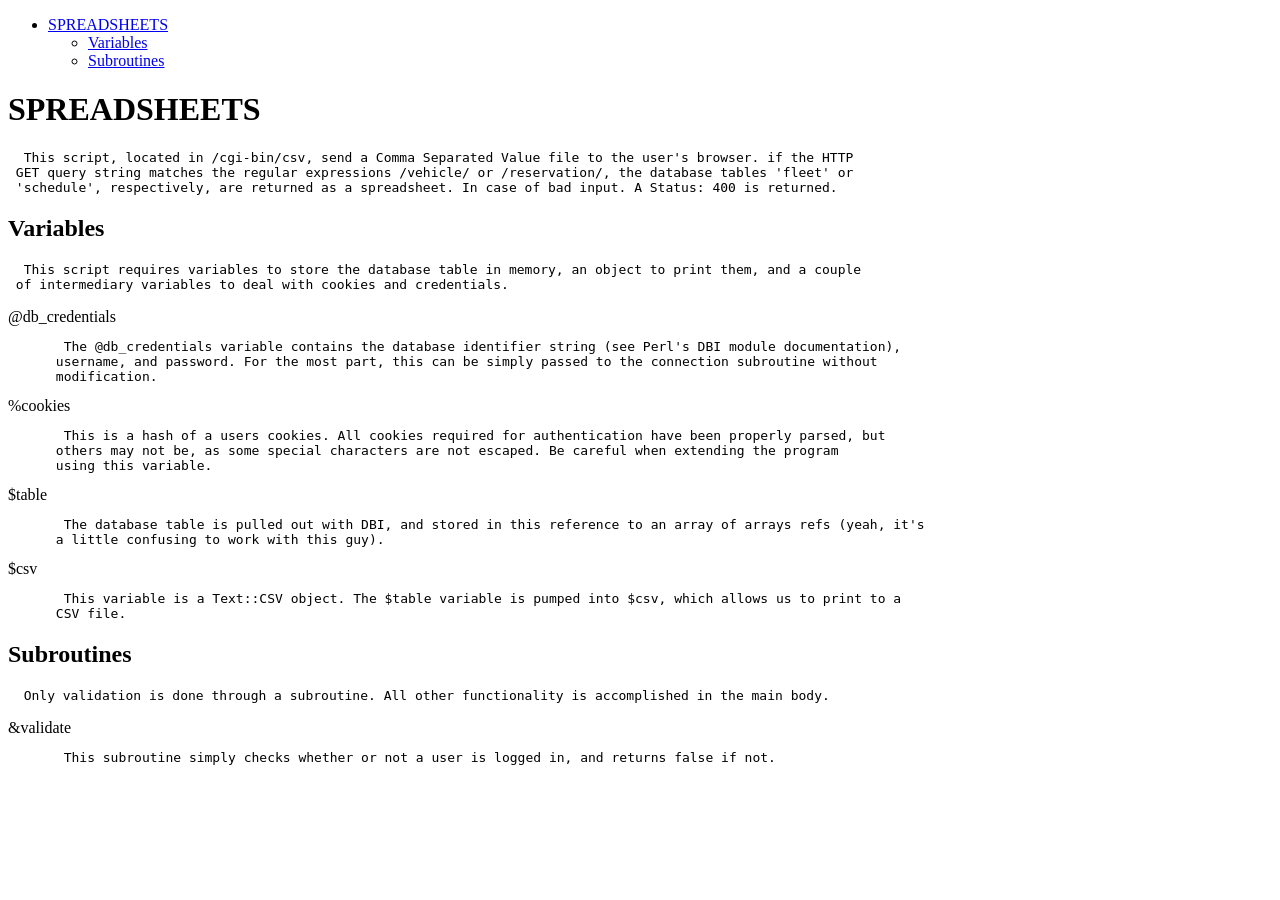
<file: html/docs/perl/csv.html>
<?xml version="1.0" ?>
<!DOCTYPE html PUBLIC "-//W3C//DTD XHTML 1.0 Strict//EN" "http://www.w3.org/TR/xhtml1/DTD/xhtml1-strict.dtd">
<html xmlns="http://www.w3.org/1999/xhtml">
<head>
<title></title>
<meta http-equiv="content-type" content="text/html; charset=utf-8" />
<link rev="made" href="mailto:root@localhost" />
</head>

<body style="background-color: white">



<ul id="index">
  <li><a href="#SPREADSHEETS">SPREADSHEETS</a>
    <ul>
      <li><a href="#Variables">Variables</a></li>
      <li><a href="#Subroutines">Subroutines</a></li>
    </ul>
  </li>
</ul>

<h1 id="SPREADSHEETS">SPREADSHEETS</h1>

<pre><code>  This script, located in /cgi-bin/csv, send a Comma Separated Value file to the user&#39;s browser. if the HTTP
 GET query string matches the regular expressions /vehicle/ or /reservation/, the database tables &#39;fleet&#39; or
 &#39;schedule&#39;, respectively, are returned as a spreadsheet. In case of bad input. A Status: 400 is returned.</code></pre>

<h2 id="Variables">Variables</h2>

<pre><code>  This script requires variables to store the database table in memory, an object to print them, and a couple
 of intermediary variables to deal with cookies and credentials.</code></pre>

<dl>

<dt id="db_credentials">@db_credentials</dt>
<dd>

<pre><code>  The @db_credentials variable contains the database identifier string (see Perl&#39;s DBI module documentation),
 username, and password. For the most part, this can be simply passed to the connection subroutine without
 modification.</code></pre>

</dd>
<dt id="cookies">%cookies</dt>
<dd>

<pre><code>  This is a hash of a users cookies. All cookies required for authentication have been properly parsed, but
 others may not be, as some special characters are not escaped. Be careful when extending the program
 using this variable.</code></pre>

</dd>
<dt id="table">$table</dt>
<dd>

<pre><code>  The database table is pulled out with DBI, and stored in this reference to an array of arrays refs (yeah, it&#39;s
 a little confusing to work with this guy).</code></pre>

</dd>
<dt id="csv">$csv</dt>
<dd>

<pre><code>  This variable is a Text::CSV object. The $table variable is pumped into $csv, which allows us to print to a
 CSV file.</code></pre>

</dd>
</dl>

<h2 id="Subroutines">Subroutines</h2>

<pre><code>  Only validation is done through a subroutine. All other functionality is accomplished in the main body.</code></pre>

<dl>

<dt id="validate">&amp;validate</dt>
<dd>

<pre><code>  This subroutine simply checks whether or not a user is logged in, and returns false if not.</code></pre>

</dd>
</dl>


</body>

</html>
</file>
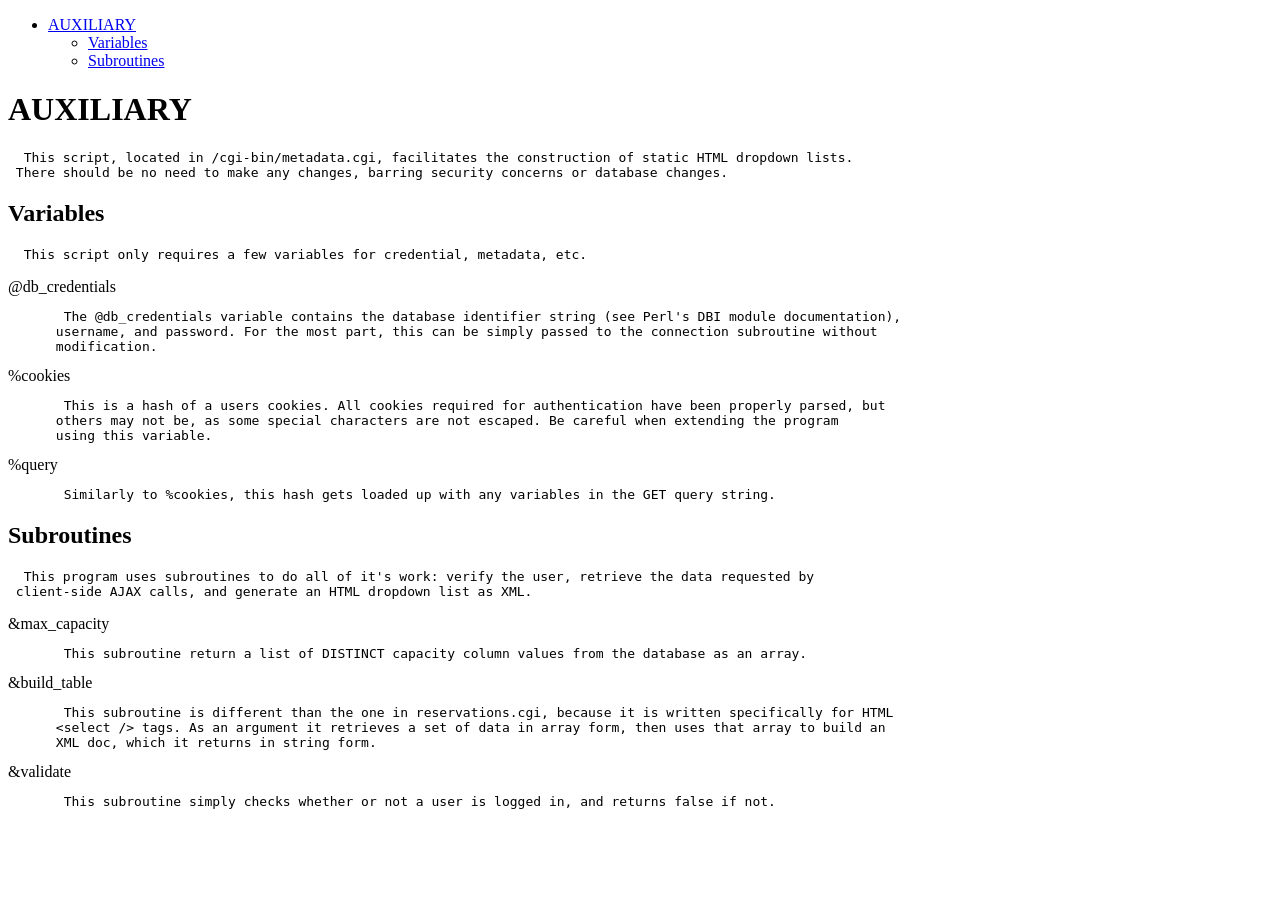
<file: html/docs/perl/metadata.html>
<?xml version="1.0" ?>
<!DOCTYPE html PUBLIC "-//W3C//DTD XHTML 1.0 Strict//EN" "http://www.w3.org/TR/xhtml1/DTD/xhtml1-strict.dtd">
<html xmlns="http://www.w3.org/1999/xhtml">
<head>
<title></title>
<meta http-equiv="content-type" content="text/html; charset=utf-8" />
<link rev="made" href="mailto:root@localhost" />
</head>

<body style="background-color: white">



<ul id="index">
  <li><a href="#AUXILIARY">AUXILIARY</a>
    <ul>
      <li><a href="#Variables">Variables</a></li>
      <li><a href="#Subroutines">Subroutines</a></li>
    </ul>
  </li>
</ul>

<h1 id="AUXILIARY">AUXILIARY</h1>

<pre><code>  This script, located in /cgi-bin/metadata.cgi, facilitates the construction of static HTML dropdown lists.
 There should be no need to make any changes, barring security concerns or database changes.</code></pre>

<h2 id="Variables">Variables</h2>

<pre><code>  This script only requires a few variables for credential, metadata, etc.</code></pre>

<dl>

<dt id="db_credentials">@db_credentials</dt>
<dd>

<pre><code>  The @db_credentials variable contains the database identifier string (see Perl&#39;s DBI module documentation),
 username, and password. For the most part, this can be simply passed to the connection subroutine without
 modification.</code></pre>

</dd>
<dt id="cookies">%cookies</dt>
<dd>

<pre><code>  This is a hash of a users cookies. All cookies required for authentication have been properly parsed, but
 others may not be, as some special characters are not escaped. Be careful when extending the program
 using this variable.</code></pre>

</dd>
<dt id="query">%query</dt>
<dd>

<pre><code>  Similarly to %cookies, this hash gets loaded up with any variables in the GET query string.</code></pre>

</dd>
</dl>

<h2 id="Subroutines">Subroutines</h2>

<pre><code>  This program uses subroutines to do all of it&#39;s work: verify the user, retrieve the data requested by
 client-side AJAX calls, and generate an HTML dropdown list as XML.</code></pre>

<dl>

<dt id="max_capacity">&amp;max_capacity</dt>
<dd>

<pre><code>  This subroutine return a list of DISTINCT capacity column values from the database as an array.</code></pre>

</dd>
<dt id="build_table">&amp;build_table</dt>
<dd>

<pre><code>  This subroutine is different than the one in reservations.cgi, because it is written specifically for HTML
 &lt;select /&gt; tags. As an argument it retrieves a set of data in array form, then uses that array to build an
 XML doc, which it returns in string form.</code></pre>

</dd>
<dt id="validate">&amp;validate</dt>
<dd>

<pre><code>  This subroutine simply checks whether or not a user is logged in, and returns false if not.</code></pre>

</dd>
</dl>


</body>

</html>
</file>
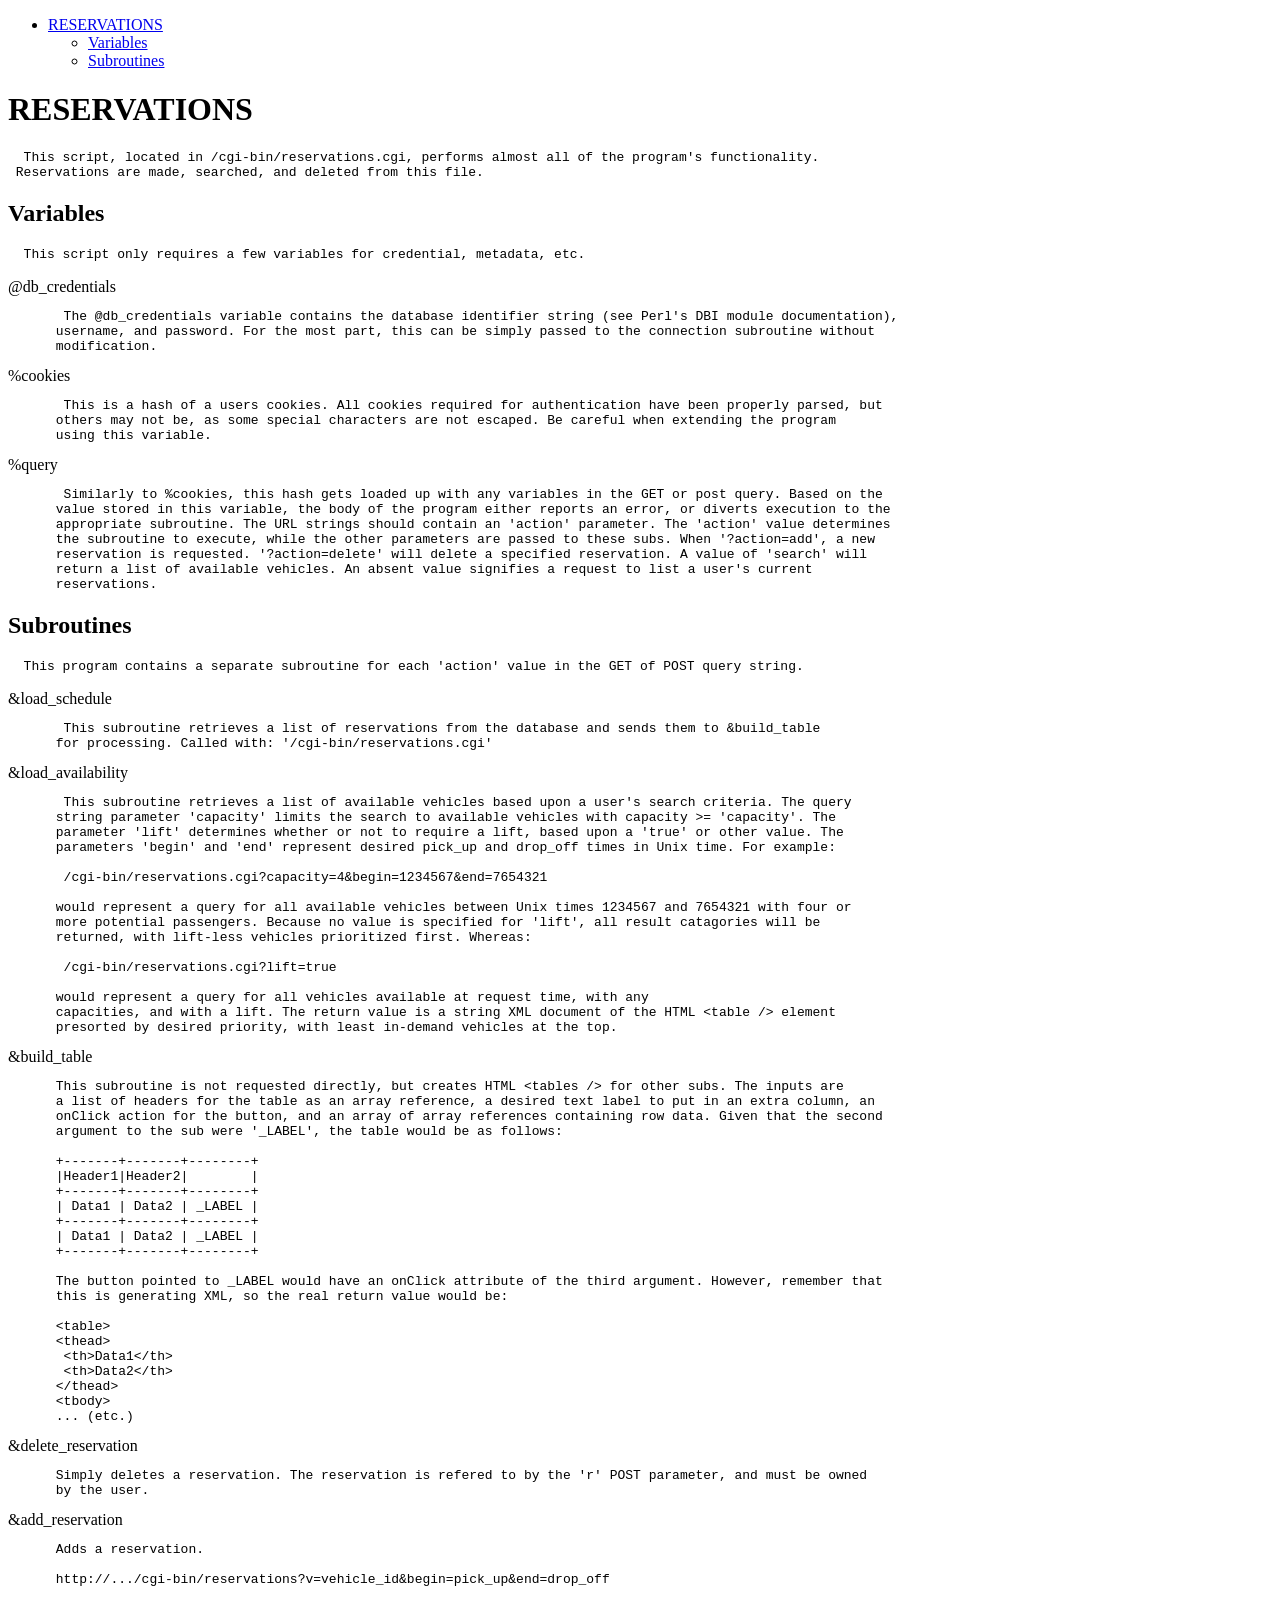
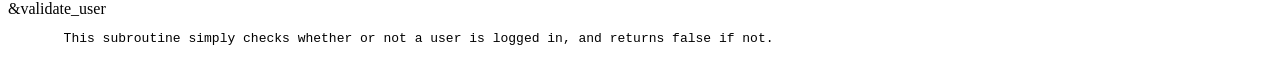
<file: html/docs/perl/reservations.html>
<?xml version="1.0" ?>
<!DOCTYPE html PUBLIC "-//W3C//DTD XHTML 1.0 Strict//EN" "http://www.w3.org/TR/xhtml1/DTD/xhtml1-strict.dtd">
<html xmlns="http://www.w3.org/1999/xhtml">
<head>
<title></title>
<meta http-equiv="content-type" content="text/html; charset=utf-8" />
<link rev="made" href="mailto:root@localhost" />
</head>

<body style="background-color: white">



<ul id="index">
  <li><a href="#RESERVATIONS">RESERVATIONS</a>
    <ul>
      <li><a href="#Variables">Variables</a></li>
      <li><a href="#Subroutines">Subroutines</a></li>
    </ul>
  </li>
</ul>

<h1 id="RESERVATIONS">RESERVATIONS</h1>

<pre><code>  This script, located in /cgi-bin/reservations.cgi, performs almost all of the program&#39;s functionality.
 Reservations are made, searched, and deleted from this file.</code></pre>

<h2 id="Variables">Variables</h2>

<pre><code>  This script only requires a few variables for credential, metadata, etc.</code></pre>

<dl>

<dt id="db_credentials">@db_credentials</dt>
<dd>

<pre><code>  The @db_credentials variable contains the database identifier string (see Perl&#39;s DBI module documentation),
 username, and password. For the most part, this can be simply passed to the connection subroutine without
 modification.</code></pre>

</dd>
<dt id="cookies">%cookies</dt>
<dd>

<pre><code>  This is a hash of a users cookies. All cookies required for authentication have been properly parsed, but
 others may not be, as some special characters are not escaped. Be careful when extending the program
 using this variable.</code></pre>

</dd>
<dt id="query">%query</dt>
<dd>

<pre><code>  Similarly to %cookies, this hash gets loaded up with any variables in the GET or post query. Based on the
 value stored in this variable, the body of the program either reports an error, or diverts execution to the
 appropriate subroutine. The URL strings should contain an &#39;action&#39; parameter. The &#39;action&#39; value determines
 the subroutine to execute, while the other parameters are passed to these subs. When &#39;?action=add&#39;, a new
 reservation is requested. &#39;?action=delete&#39; will delete a specified reservation. A value of &#39;search&#39; will
 return a list of available vehicles. An absent value signifies a request to list a user&#39;s current
 reservations.</code></pre>

</dd>
</dl>

<h2 id="Subroutines">Subroutines</h2>

<pre><code>  This program contains a separate subroutine for each &#39;action&#39; value in the GET of POST query string.</code></pre>

<dl>

<dt id="load_schedule">&amp;load_schedule</dt>
<dd>

<pre><code>  This subroutine retrieves a list of reservations from the database and sends them to &amp;build_table
 for processing. Called with: &#39;/cgi-bin/reservations.cgi&#39;</code></pre>

</dd>
<dt id="load_availability">&amp;load_availability</dt>
<dd>

<pre><code>  This subroutine retrieves a list of available vehicles based upon a user&#39;s search criteria. The query
 string parameter &#39;capacity&#39; limits the search to available vehicles with capacity &gt;= &#39;capacity&#39;. The
 parameter &#39;lift&#39; determines whether or not to require a lift, based upon a &#39;true&#39; or other value. The
 parameters &#39;begin&#39; and &#39;end&#39; represent desired pick_up and drop_off times in Unix time. For example:

  /cgi-bin/reservations.cgi?capacity=4&amp;begin=1234567&amp;end=7654321

 would represent a query for all available vehicles between Unix times 1234567 and 7654321 with four or
 more potential passengers. Because no value is specified for &#39;lift&#39;, all result catagories will be
 returned, with lift-less vehicles prioritized first. Whereas:

  /cgi-bin/reservations.cgi?lift=true

 would represent a query for all vehicles available at request time, with any
 capacities, and with a lift. The return value is a string XML document of the HTML &lt;table /&gt; element
 presorted by desired priority, with least in-demand vehicles at the top.</code></pre>

</dd>
<dt id="build_table">&amp;build_table</dt>
<dd>

<pre><code> This subroutine is not requested directly, but creates HTML &lt;tables /&gt; for other subs. The inputs are
 a list of headers for the table as an array reference, a desired text label to put in an extra column, an
 onClick action for the button, and an array of array references containing row data. Given that the second
 argument to the sub were &#39;_LABEL&#39;, the table would be as follows:

 +-------+-------+--------+
 |Header1|Header2|        |
 +-------+-------+--------+
 | Data1 | Data2 | _LABEL |
 +-------+-------+--------+
 | Data1 | Data2 | _LABEL |
 +-------+-------+--------+

 The button pointed to _LABEL would have an onClick attribute of the third argument. However, remember that
 this is generating XML, so the real return value would be:

 &lt;table&gt;
 &lt;thead&gt;
  &lt;th&gt;Data1&lt;/th&gt;
  &lt;th&gt;Data2&lt;/th&gt;
 &lt;/thead&gt;
 &lt;tbody&gt;
 ... (etc.)</code></pre>

</dd>
<dt id="delete_reservation">&amp;delete_reservation</dt>
<dd>

<pre><code> Simply deletes a reservation. The reservation is refered to by the &#39;r&#39; POST parameter, and must be owned
 by the user.</code></pre>

</dd>
<dt id="add_reservation">&amp;add_reservation</dt>
<dd>

<pre><code> Adds a reservation.

 http://.../cgi-bin/reservations?v=vehicle_id&amp;begin=pick_up&amp;end=drop_off</code></pre>

</dd>
<dt id="validate_user">&amp;validate_user</dt>
<dd>

<pre><code>  This subroutine simply checks whether or not a user is logged in, and returns false if not. </code></pre>

</dd>
</dl>


</body>

</html>
</file>
<file: html/docs/javascript/styles/prettify-tomorrow.css>
/* Tomorrow Theme */
/* Original theme - https://github.com/chriskempson/tomorrow-theme */
/* Pretty printing styles. Used with prettify.js. */
/* SPAN elements with the classes below are added by prettyprint. */
/* plain text */
.pln {
  color: #4d4d4c; }

@media screen {
  /* string content */
  .str {
    color: #718c00; }

  /* a keyword */
  .kwd {
    color: #8959a8; }

  /* a comment */
  .com {
    color: #8e908c; }

  /* a type name */
  .typ {
    color: #4271ae; }

  /* a literal value */
  .lit {
    color: #f5871f; }

  /* punctuation */
  .pun {
    color: #4d4d4c; }

  /* lisp open bracket */
  .opn {
    color: #4d4d4c; }

  /* lisp close bracket */
  .clo {
    color: #4d4d4c; }

  /* a markup tag name */
  .tag {
    color: #c82829; }

  /* a markup attribute name */
  .atn {
    color: #f5871f; }

  /* a markup attribute value */
  .atv {
    color: #3e999f; }

  /* a declaration */
  .dec {
    color: #f5871f; }

  /* a variable name */
  .var {
    color: #c82829; }

  /* a function name */
  .fun {
    color: #4271ae; } }
/* Use higher contrast and text-weight for printable form. */
@media print, projection {
  .str {
    color: #060; }

  .kwd {
    color: #006;
    font-weight: bold; }

  .com {
    color: #600;
    font-style: italic; }

  .typ {
    color: #404;
    font-weight: bold; }

  .lit {
    color: #044; }

  .pun, .opn, .clo {
    color: #440; }

  .tag {
    color: #006;
    font-weight: bold; }

  .atn {
    color: #404; }

  .atv {
    color: #060; } }
/* Style */
/*
pre.prettyprint {
  background: white;
  font-family: Consolas, Monaco, 'Andale Mono', monospace;
  font-size: 12px;
  line-height: 1.5;
  border: 1px solid #ccc;
  padding: 10px; }
*/

/* Specify class=linenums on a pre to get line numbering */
ol.linenums {
  margin-top: 0;
  margin-bottom: 0; }

/* IE indents via margin-left */
li.L0,
li.L1,
li.L2,
li.L3,
li.L4,
li.L5,
li.L6,
li.L7,
li.L8,
li.L9 {
  /* */ }

/* Alternate shading for lines */
li.L1,
li.L3,
li.L5,
li.L7,
li.L9 {
  /* */ }
</file>
<file: html/docs/javascript/styles/jsdoc-default.css>
@font-face {
    font-family: 'Open Sans';
    font-weight: normal;
    font-style: normal;
    src: url('../fonts/OpenSans-Regular-webfont.eot');
    src:
        local('Open Sans'),
        local('OpenSans'),
        url('../fonts/OpenSans-Regular-webfont.eot?#iefix') format('embedded-opentype'),
        url('../fonts/OpenSans-Regular-webfont.woff') format('woff'),
        url('../fonts/OpenSans-Regular-webfont.svg#open_sansregular') format('svg');
}

@font-face {
    font-family: 'Open Sans Light';
    font-weight: normal;
    font-style: normal;
    src: url('../fonts/OpenSans-Light-webfont.eot');
    src:
        local('Open Sans Light'),
        local('OpenSans Light'),
        url('../fonts/OpenSans-Light-webfont.eot?#iefix') format('embedded-opentype'),
        url('../fonts/OpenSans-Light-webfont.woff') format('woff'),
        url('../fonts/OpenSans-Light-webfont.svg#open_sanslight') format('svg');
}

html
{
    overflow: auto;
    background-color: #fff;
    font-size: 14px;
}

body
{
    font-family: 'Open Sans', sans-serif;
    line-height: 1.5;
    color: #4d4e53;
    background-color: white;
}

a, a:visited, a:active {
    color: #0095dd;
    text-decoration: none;
}

a:hover {
    text-decoration: underline;
}

header
{
    display: block;
    padding: 0px 4px;
}

tt, code, kbd, samp {
    font-family: Consolas, Monaco, 'Andale Mono', monospace;
}

.class-description {
    font-size: 130%;
    line-height: 140%;
    margin-bottom: 1em;
    margin-top: 1em;
}

.class-description:empty {
    margin: 0;
}

#main {
    float: left;
    width: 70%;
}

article dl {
    margin-bottom: 40px;
}

section
{
    display: block;
    background-color: #fff;
    padding: 12px 24px;
    border-bottom: 1px solid #ccc;
    margin-right: 30px;
}

.variation {
    display: none;
}

.signature-attributes {
    font-size: 60%;
    color: #aaa;
    font-style: italic;
    font-weight: lighter;
}

nav
{
    display: block;
    float: right;
    margin-top: 28px;
    width: 30%;
    box-sizing: border-box;
    border-left: 1px solid #ccc;
    padding-left: 16px;
}

nav ul {
    font-family: 'Lucida Grande', 'Lucida Sans Unicode', arial, sans-serif;
    font-size: 100%;
    line-height: 17px;
    padding: 0;
    margin: 0;
    list-style-type: none;
}

nav ul a, nav ul a:visited, nav ul a:active {
    font-family: Consolas, Monaco, 'Andale Mono', monospace;
    line-height: 18px;
    color: #4D4E53;
}

nav h3 {
    margin-top: 12px;
}

nav li {
    margin-top: 6px;
}

footer {
    display: block;
    padding: 6px;
    margin-top: 12px;
    font-style: italic;
    font-size: 90%;
}

h1, h2, h3, h4 {
    font-weight: 200;
    margin: 0;
}

h1
{
    font-family: 'Open Sans Light', sans-serif;
    font-size: 48px;
    letter-spacing: -2px;
    margin: 12px 24px 20px;
}

h2, h3
{
    font-size: 30px;
    font-weight: 700;
    letter-spacing: -1px;
    margin-bottom: 12px;
}

h4
{
    font-size: 18px;
    letter-spacing: -0.33px;
    margin-bottom: 12px;
    color: #4d4e53;
}

h5, .container-overview .subsection-title
{
    font-size: 120%;
    font-weight: bold;
    letter-spacing: -0.01em;
    margin: 8px 0 3px 0;
}

h6
{
    font-size: 100%;
    letter-spacing: -0.01em;
    margin: 6px 0 3px 0;
    font-style: italic;
}

.ancestors { color: #999; }
.ancestors a
{
    color: #999 !important;
    text-decoration: none;
}

.clear
{
    clear: both;
}

.important
{
    font-weight: bold;
    color: #950B02;
}

.yes-def {
    text-indent: -1000px;
}

.type-signature {
    color: #aaa;
}

.name, .signature {
    font-family: Consolas, Monaco, 'Andale Mono', monospace;
}

.details { margin-top: 14px; border-left: 2px solid #DDD; }
.details dt { width: 120px; float: left; padding-left: 10px;  padding-top: 6px; }
.details dd { margin-left: 70px; }
.details ul { margin: 0; }
.details ul { list-style-type: none; }
.details li { margin-left: 30px; padding-top: 6px; }
.details pre.prettyprint { margin: 0 }
.details .object-value { padding-top: 0; }

.description {
    margin-bottom: 1em;
    margin-top: 1em;
}

.code-caption
{
    font-style: italic;
    font-size: 107%;
    margin: 0;
}

.prettyprint
{
    border: 1px solid #ddd;
    width: 80%;
    overflow: auto;
}

.prettyprint.source {
    width: inherit;
}

.prettyprint code
{
    font-size: 100%;
    line-height: 18px;
    display: block;
    padding: 4px 12px;
    margin: 0;
    background-color: #fff;
    color: #4D4E53;
}

.prettyprint code span.line
{
  display: inline-block;
}

.prettyprint.linenums
{
  padding-left: 70px;
  -webkit-user-select: none;
  -moz-user-select: none;
  -ms-user-select: none;
  user-select: none;
}

.prettyprint.linenums ol
{
  padding-left: 0;
}

.prettyprint.linenums li
{
  border-left: 3px #ddd solid;
}

.prettyprint.linenums li.selected,
.prettyprint.linenums li.selected *
{
  background-color: lightyellow;
}

.prettyprint.linenums li *
{
  -webkit-user-select: text;
  -moz-user-select: text;
  -ms-user-select: text;
  user-select: text;
}

.params, .props
{
    border-spacing: 0;
    border: 0;
    border-collapse: collapse;
}

.params .name, .props .name, .name code {
    color: #4D4E53;
    font-family: Consolas, Monaco, 'Andale Mono', monospace;
    font-size: 100%;
}

.params td, .params th, .props td, .props th
{
    border: 1px solid #ddd;
    margin: 0px;
    text-align: left;
    vertical-align: top;
    padding: 4px 6px;
    display: table-cell;
}

.params thead tr, .props thead tr
{
    background-color: #ddd;
    font-weight: bold;
}

.params .params thead tr, .props .props thead tr
{
    background-color: #fff;
    font-weight: bold;
}

.params th, .props th { border-right: 1px solid #aaa; }
.params thead .last, .props thead .last { border-right: 1px solid #ddd; }

.params td.description > p:first-child,
.props td.description > p:first-child
{
    margin-top: 0;
    padding-top: 0;
}

.params td.description > p:last-child,
.props td.description > p:last-child
{
    margin-bottom: 0;
    padding-bottom: 0;
}

.disabled {
    color: #454545;
}
</file>
<file: html/styles/main.css>
html {
    box-sizing:         border-box;
    font-family:        Roboto, Sans-Serif;
    font-weight:        400;
    height:             100%;
}

body {
    box-sizing:         border-box;
    margin:             0;
    border:             0;
    padding:            0;
    background-color:   #0094B3;
    text-align:         center;
    overflow:           hidden;
    height:             100%;
}

/** Header Styles **/
header {
    box-sizing:         border-box;
    margin:             0;
    border:             0;
    padding:            .875em 1em;
    height:             4em;
    background-color:   #003D4C;
}

header p {
    font-family:        'Roboto Condensed', sans-serif;
    font-weight:        700;
    font-size:          175%;
    color:              #FFFFFF;
    float:              left;
    margin:             0;
    border:             0;
    padding:            0;
}

header button {
    float:              right;
}

/** Body Styles **/
.wrapper {
    width:              95%;
    height:             77.5%;
    margin:             1% auto;
    padding:            0;
    background-color:   #FFFFFF;
    border-radius:      .25em;
    box-shadow:         0.125em 0.125em 0.5em #666666;
    text-align:         center;
    overflow:           auto;
}

table {
    position:           relative;
    width:              100%;
    margin:             0;
    padding:            0;
    border-collapse:    collapse;
}

table tr {
    margin:             0;
    border-style:       none none solid none;
    border-width:       1px 0;
    border-color:       #55554D;
}

table tr:nth-child(even) {
    background-color:   #F2F2F2;
}

table th,
table td {
    padding:            1% .5%;
}

/** Button Styles **/
button {
    font-weight:        700;
    font-size:          100%;
    color:              #FFFFFF;
    margin:             0;
    border:             0;
    padding:            .125em .5em;
    background-color:   #632451;
    border-radius:      .25em;
    line-height:        2em;
}

.add-button {
    position:           fixed;
    right:              2%;
    bottom:             2%;
}

.cancel-button {
    position:           absolute;
    right:              1%;
    bottom:             1%;
}

/** Modal Styles **/
.modal-window {
    visibility:         hidden;
    position:           absolute;
    left:               0;
    top:                0;
    width:              100%;
    height:             100%;
    text-align:         center;
    z-index:            100;
    background-color:   #0094B3;
    background-color:   rgba(50,50,50,.5);
}

.inner-modal {
    width:              90%;
    height:             75%;
    margin:             2.5% auto;
    border:             0;
    padding:            0 0 5% 0;
    background-color:   #FFFFFF;
    border-radius:      .25em;
    text-align:         center;
    position:           relative;
}

.modal-selects {
    margin:             0;
    padding:            1em 0;
    width:              100%;
    height:             10%;
    position:           absolute;
    top:                0;
    left:               25%;
}

@media (max-width:1920px) {
    .modal-selects {
        left:           20%;
    }
}

@media (max-width:1680px) {
    .modal-selects {
        left:           15%
    }
}

@media (max-width:1280px) {
    .modal-selects {
        left:           10%;
    }
}

@media (max-width:1024px) {
    .modal-selects {
        left:           0;
    }
}

.modal-selects div {
    float:              left;
    margin:             0 1%;
    border:             0;
    padding:            0;
    line-height:        1.5em;
}

.available-table {
    position:           absolute;
    top:                15%;
    left:               0;
    width:              100%;
    height:             70%;
    overflow-y:         auto;
    overflow-x:         hidden;
}
</file>
<file: html/styles/login.css>
/** Logo styles **/
img {
    margin-top:         2.5%;
    height:             40%;
    width:              40%;
}

.logo-text {
    font-family:        'Roboto Condensed', Sans-Serif;
    font-weight:        700;
    color:              #FFFFFF;
    width:              25%;
    margin:             0 auto;
    border:             0;
    padding:            0;
    word-wrap:          break-word;
}

/** Login Form Styles **/
form {
    width:              25%;
    margin:             1.5em auto .5em auto;
    border:             0;
    padding:            1.75em;
    background-color:   #003D4C;
    border-radius:      .5em;
    text-align:         center;
}

form input {
    width:              90%;
    margin:             0 auto .5em auto;
    border:             0;
    padding:            .5em;
    border-radius:      .2em;
    font-size:          125%;
    color:              #999999;
}

form input:focus {
    color:              #000000;
}
</file>
